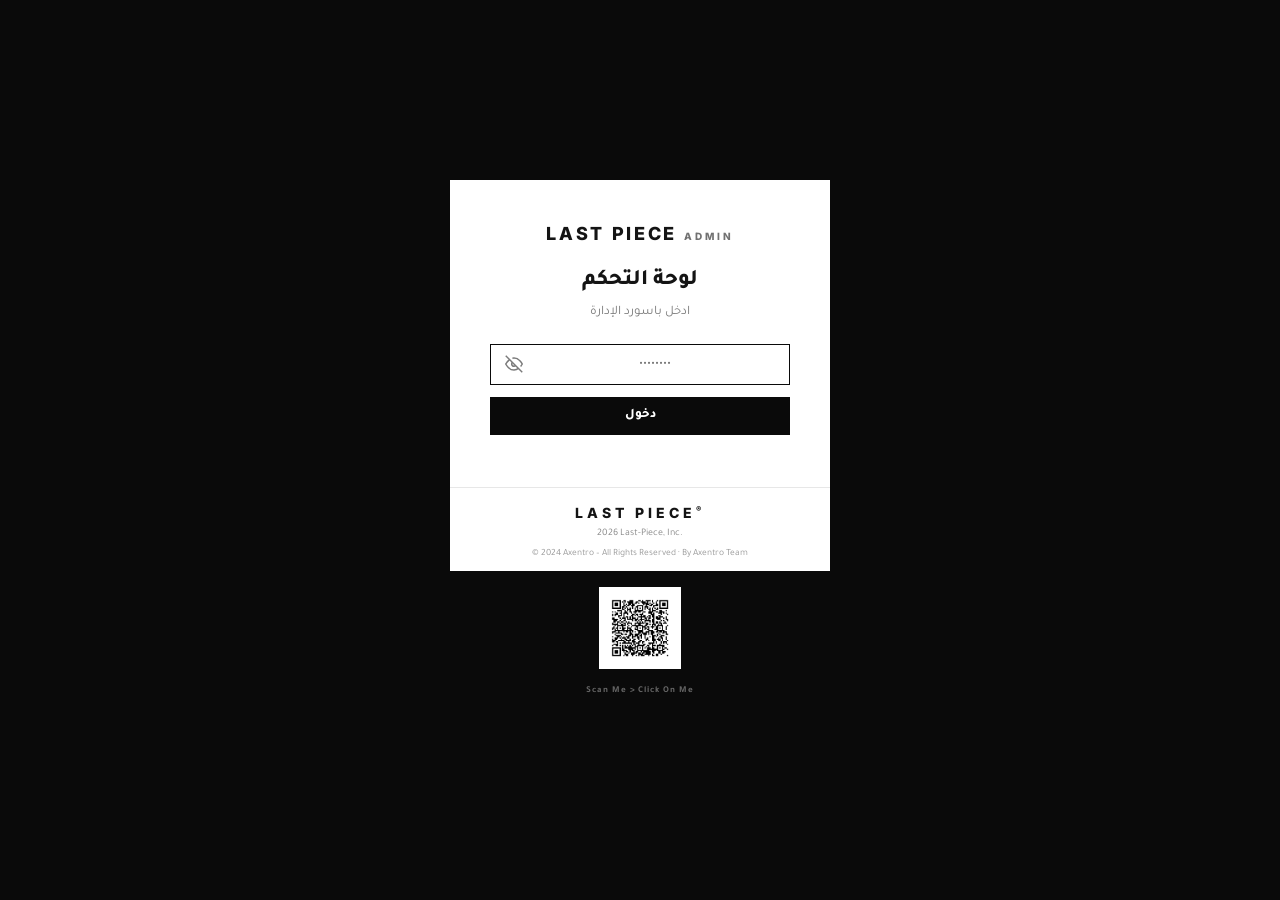
<file: dashboard.html>
<!DOCTYPE html>
<html lang="ar" dir="rtl">
<head>
<meta charset="UTF-8">
<meta name="viewport" content="width=device-width, initial-scale=1.0">
<meta name="robots" content="noindex">
<title>لوحة التحكم — Last Piece</title>
<link rel="icon" href="data:image/svg+xml,%3Csvg xmlns='http://www.w3.org/2000/svg' viewBox='0 0 32 32'%3E%3Crect width='32' height='32' fill='%230a0a0a'/%3E%3Ctext x='16' y='21' font-family='Arial' font-size='13' font-weight='bold' fill='%23fff' text-anchor='middle'%3ELP%3C/text%3E%3C/svg%3E">
<link href="https://fonts.googleapis.com/css2?family=Inter:wght@400;700;800&family=Tajawal:wght@400;500;700;800&display=swap" rel="stylesheet">
<style>
:root{--black:#0a0a0a;--paper:#f6f6f6;--line:#e7e7e7;--muted:#7a7a7a;--ok:#1a7f37;--no:#c0392b;--warn:#b2600b}
*{margin:0;padding:0;box-sizing:border-box}
body{font-family:'Tajawal',sans-serif;font-size:14px;background:var(--paper);color:#141414;line-height:1.6}
.en{font-family:'Inter','Tajawal',sans-serif}
button{font-family:inherit;cursor:pointer;border:none;background:none;color:inherit}
img{display:block;max-width:100%}
::-webkit-scrollbar{width:8px;height:8px}
::-webkit-scrollbar-thumb{background:#c9c9c9;border-radius:10px}

/* ═══ الأزرار ═══ */
.btn-dark{background:var(--black);color:#fff;padding:10px 22px;font-weight:800;font-size:13px;border:1px solid var(--black);transition:.2s}
.btn-dark:hover{background:#fff;color:var(--black)}
.btn-dark:disabled{opacity:.5;cursor:wait}
.btn-ghost{background:#fff;border:1px solid #141414;padding:10px 22px;font-weight:800;font-size:13px;transition:.2s;display:inline-flex;align-items:center;gap:6px}
.btn-ghost:hover{background:var(--black);color:#fff}
.btn-block{width:100%;display:flex;align-items:center;justify-content:center}
input,select{font-family:inherit;font-size:14px;padding:11px 14px;border:1px solid var(--line);background:#fff;width:100%;transition:border .2s}
input:focus{outline:none;border-color:var(--black)}

/* ═══ زرار أيقونة ═══ */
.icon-act{width:34px;height:34px;border:1px solid var(--line);background:#fff;display:inline-flex;align-items:center;justify-content:center;transition:.18s;flex-shrink:0}
.icon-act svg{width:15px;height:15px}
.icon-act:hover{border-color:var(--black);background:var(--paper)}
.icon-act.danger:hover{border-color:var(--no);color:var(--no);background:#fdf2f2}
.t-lid{transition:transform .28s cubic-bezier(.34,1.56,.64,1);transform-box:fill-box;transform-origin:center}
button:hover .t-lid{transform:translate(-2px,-3px) rotate(-20deg)}

/* ═══ إظهار/إخفاء الباسورد ═══ */
.pass-wrap{position:relative}
.pass-wrap input{padding-left:44px}
.eye-btn{position:absolute;top:50%;transform:translateY(-50%);left:8px;width:32px;height:32px;display:flex;align-items:center;justify-content:center;color:var(--muted);transition:.15s}
.eye-btn:hover{color:var(--black)}
.eye-btn svg{width:18px;height:18px}

/* ═══ شاشة التحقق (بدل وميض الدخول) ═══ */
.boot-wrap{min-height:100vh;display:flex;flex-direction:column;align-items:center;justify-content:center;gap:18px;background:var(--black);color:#fff}
.boot-logo{font-family:'Inter',sans-serif;font-weight:800;letter-spacing:.15em;direction:ltr;font-size:18px;animation:bootPulse 1.2s ease-in-out infinite}
.boot-logo small{display:block;text-align:center;font-size:10px;letter-spacing:.3em;opacity:.6}
@keyframes bootPulse{0%,100%{opacity:1}50%{opacity:.45}}
.boot-txt{font-size:13px;color:rgba(255,255,255,.7);font-weight:700}

/* ═══ الدخول ═══ */
.login-wrap{min-height:100vh;display:flex;align-items:center;justify-content:center;padding:20px;background:var(--black)}
.login-box{background:#fff;max-width:380px;width:100%;text-align:center;animation:lIn .35s ease;overflow:hidden}
.login-box .lb-body{padding:40px 40px 0}
@keyframes lIn{from{opacity:0;transform:translateY(14px)}}
.login-box h1{font-size:22px;font-weight:800;margin-bottom:4px}
.login-box p{color:var(--muted);font-size:13px;margin-bottom:20px}
.login-box .pass-wrap{margin-bottom:12px}
.login-box .pass-wrap input{text-align:center;padding-left:44px}
.logo-txt{font-family:'Inter',sans-serif;font-weight:800;letter-spacing:.15em;direction:ltr;font-size:18px}
.logo-txt small{font-size:10px;letter-spacing:.3em;opacity:.6}

/* ═══ الهيدر ═══ */
.dash-header{background:#fff;border-bottom:1px solid var(--line);position:sticky;top:0;z-index:100}
.dh-inner{max-width:1240px;margin:auto;display:flex;justify-content:space-between;align-items:center;padding:12px 20px;gap:14px;flex-wrap:wrap}
.dh-nav{display:flex;gap:4px;flex-wrap:wrap}
.tab-btn{padding:9px 20px;font-weight:700;font-size:13px;color:var(--muted);transition:.2s}
.tab-btn.active{background:var(--black);color:#fff}
main{max-width:1240px;margin:auto;padding:24px 20px 60px}
.tab{display:none}
.tab.active{display:block;animation:tabIn .3s ease}
@keyframes tabIn{from{opacity:0;transform:translateY(6px)}}
.tab-head{display:flex;justify-content:space-between;align-items:center;gap:12px;flex-wrap:wrap;margin-bottom:18px}
.tab-head h2{font-size:24px;font-weight:800}
.tab-head>div{display:flex;gap:8px}
.empty{text-align:center;color:var(--muted);padding:60px 0;background:#fff;border:1px solid var(--line)}

/* ═══ الإحصائيات ═══ */
.stats-bar{display:grid;grid-template-columns:repeat(auto-fit,minmax(130px,1fr));gap:10px;margin-bottom:16px}
.stat-card{background:#fff;border:1px solid var(--line);padding:14px 16px;text-align:center;transition:.2s}
.stat-card:hover{border-color:var(--black)}
.stat-card.primary{background:var(--black);color:#fff;border-color:var(--black)}
.stat-num{font-size:26px;font-weight:800;line-height:1.2}
.stat-lbl{font-size:11.5px;color:var(--muted);font-weight:700;margin-top:2px}
.stat-card.primary .stat-lbl{color:rgba(255,255,255,.65)}
.stat-sub{font-size:10px;color:rgba(255,255,255,.45);margin-top:2px}
.stat-actions{display:flex;flex-direction:column;gap:6px;justify-content:center}
.stat-actions .btn-ghost{padding:9px 12px;font-size:11.5px;justify-content:center}

/* ═══ الأدوات ═══ */
.toolbar{background:#fff;border:1px solid var(--line);padding:14px 16px;margin-bottom:16px}
.toolbar-input{display:flex;gap:10px}
.toolbar-input input{flex:1;min-width:0}
.of-chips{display:flex;gap:8px;flex-wrap:wrap;margin-top:10px}
.of-chip{border:1.5px solid var(--line);background:#fff;padding:7px 18px;font-size:12.5px;font-weight:800;border-radius:50px;transition:.18s;display:inline-flex;align-items:center;gap:8px}
.of-chip .dot{width:8px;height:8px;border-radius:50%;background:currentColor;flex-shrink:0}
.of-chip:hover{border-color:currentColor}
.of-chip.fc-all{color:var(--black);--cbg:var(--black)}
.of-chip.fc-pending{color:#666;--cbg:#666}
.of-chip.fc-completed{color:var(--ok);--cbg:var(--ok)}
.of-chip.fc-returned{color:var(--warn);--cbg:var(--warn)}
.of-chip.fc-cancelled{color:var(--no);--cbg:var(--no)}
.of-chip.active{background:var(--cbg,var(--black));color:#fff !important;border-color:var(--cbg,var(--black))}

/* ═══ جدول المنتجات ═══ */
.tbl-wrap{background:#fff;border:1px solid var(--line);overflow-x:auto}
.tbl{width:100%;border-collapse:collapse;min-width:760px}
.tbl th{background:var(--paper);padding:12px;text-align:right;font-size:11.5px;font-weight:800;letter-spacing:.02em;color:#555}
.tbl td{padding:10px 12px;border-top:1px solid var(--paper);font-size:13px;vertical-align:middle}
.tbl tr{transition:background .15s}
.tbl tbody tr:hover{background:#fafafa}
.thumb{width:52px;height:64px;object-fit:cover;background:var(--paper)}
.tbl .actions-cell{display:flex;gap:6px}

/* ═══ البادجات ═══ */
.badge{display:inline-block;font-size:10.5px;font-weight:800;padding:3px 10px}
.badge.ok{background:#e6f4ea;color:var(--ok)}
.badge.no{background:#fdecea;color:var(--no)}
.badge.feat{background:var(--black);color:#fff}
.badge.sale{background:#fdecea;color:var(--no)}
.st-pending{background:#f0f0f0;color:#555}
.st-completed{background:#e6f4ea;color:var(--ok)}
.st-returned{background:#fff3e0;color:var(--warn)}
.st-cancelled{background:#fdecea;color:var(--no)}

/* ═══ زر النسخ الواضح ═══ */
.copy-pill{display:inline-flex;align-items:center;gap:6px;border:1.5px solid var(--line);background:#fff;padding:5px 12px;font-size:11.5px;font-weight:800;color:var(--muted);transition:.18s;border-radius:50px}
.copy-pill svg{width:13px;height:13px}
.copy-pill:hover{border-color:var(--black);color:var(--black)}
.copy-pill.copied{border-color:var(--ok);color:var(--ok);background:#f0fff4}

/* ═══ كروت الطلبات ═══ */
.order-card{background:#fff;border:1px solid var(--line);margin-bottom:12px;transition:border-color .2s}
.order-card:hover{border-color:#bbb}
.oc-head{display:flex;align-items:center;gap:10px;flex-wrap:wrap;padding:14px 16px;cursor:pointer;user-select:none}
.oc-toggle{width:28px;height:28px;border:1px solid var(--line);display:flex;align-items:center;justify-content:center;font-size:13px;color:var(--muted);transition:.2s;flex-shrink:0}
.order-card.open .oc-toggle{transform:rotate(180deg);border-color:var(--black);color:var(--black)}
.oc-num{font-size:14.5px;font-weight:800;direction:ltr}
.oc-date{color:var(--muted);font-size:11.5px}
.oc-brief{display:flex;gap:14px;flex-wrap:wrap;color:#555;font-size:12.5px;margin-right:auto;align-items:center}
.oc-brief b{font-weight:700}
.oc-total-brief{font-weight:800;font-size:14px}
.oc-body{display:none;padding:0 16px 16px;border-top:1px solid var(--paper)}
.order-card.open .oc-body{display:block;animation:tabIn .25s ease}
.cust-card{background:var(--paper);padding:16px;margin:14px 0;display:grid;grid-template-columns:1fr auto;gap:12px;align-items:start}
.cust-info p{font-size:13px;margin-bottom:4px;color:#444}
.cust-info b{color:#141414}
.cust-phone-row{display:flex;align-items:center;gap:8px;flex-wrap:wrap}
.cust-actions{display:flex;flex-direction:column;gap:6px}
.wa-btn{background:#1a7f37;color:#fff;padding:9px 16px;font-size:12.5px;font-weight:800;display:inline-flex;align-items:center;gap:8px;transition:.2s}
.wa-btn:hover{background:#14602b}
.wa-btn svg{width:16px;height:16px}
.oi-list{display:flex;flex-direction:column;gap:8px;margin:12px 0}
.oi-row{display:flex;gap:12px;align-items:center;background:#fff;border:1px solid var(--line);padding:10px}
.oi-row img{width:52px;height:64px;object-fit:cover;background:var(--paper);flex-shrink:0}
.oi-info{flex:1;min-width:0}
.oi-info b{display:block;font-size:13.5px}
.oi-info small{font-size:11.5px;color:var(--muted);display:block}
.oi-price{font-weight:800;font-size:13.5px;flex-shrink:0;direction:ltr}
.oi-line-total{display:flex;justify-content:space-between;padding:12px 2px;font-size:15px;font-weight:800;border-top:2px solid var(--black);margin-top:4px}
.oc-actions{display:flex;gap:6px;flex-wrap:wrap;margin-top:14px;padding-top:14px;border-top:1px solid var(--paper)}

/* ═══ المودالات ═══ */
.modal{position:fixed;inset:0;z-index:1000;background:rgba(0,0,0,.5);display:none;align-items:flex-start;justify-content:center;padding:24px;overflow-y:auto}
.modal.open{display:flex}
.modal-box{background:#fff;max-width:680px;width:100%;padding:26px;margin:auto;position:relative;animation:lIn .3s ease}
.modal-head{display:flex;justify-content:space-between;align-items:center;margin-bottom:20px}
.modal-head h3{font-size:19px;font-weight:800}
.modal-x{width:36px;height:36px;display:flex;align-items:center;justify-content:center;font-size:18px;transition:.15s}
.modal-x:hover{background:var(--paper)}
.save-progress{height:4px;background:var(--paper);margin-bottom:18px;display:none;overflow:hidden}
.save-progress.show{display:block}
.save-progress-bar{height:100%;background:var(--black);width:0;transition:width .4s ease}
.f-sec{margin-bottom:22px}
.f-sec-head{display:flex;align-items:center;gap:10px;margin-bottom:14px;padding-bottom:8px;border-bottom:1px solid var(--line)}
.f-sec-num{width:26px;height:26px;background:var(--black);color:#fff;display:flex;align-items:center;justify-content:center;font-size:12.5px;font-weight:800;flex-shrink:0}
.f-sec-title{font-size:15px;font-weight:800}
.f-row{display:grid;grid-template-columns:1fr 1fr;gap:14px;margin-bottom:14px}
.f label{display:block;font-size:12.5px;font-weight:700;margin-bottom:6px}
.checks{display:flex;gap:24px;align-items:center;margin:14px 0;flex-wrap:wrap}
.checks label{display:flex;align-items:center;gap:8px;margin:0;font-size:13px;font-weight:700;cursor:pointer}
.checks input{width:16px;height:16px;accent-color:var(--black)}
.chips{display:flex;flex-wrap:wrap;gap:6px;margin-bottom:14px}
.chip{border:1px solid var(--line);background:#fff;padding:6px 14px;font-size:12px;font-weight:700;transition:.15s;display:inline-flex;align-items:center;gap:6px}
.chip:hover{border-color:var(--black)}
.chip.sel{background:var(--black);color:#fff;border-color:var(--black)}
.chip .sw{display:inline-block;width:11px;height:11px;border-radius:50%;border:1px solid rgba(0,0,0,.2)}
#saveStatus{font-size:12.5px;font-weight:700;margin-top:10px;min-height:18px}
.img-grid{display:grid;grid-template-columns:repeat(2,1fr);gap:12px}
.img-slot{border:1px solid var(--line);padding:12px;text-align:center;transition:.2s}
.img-slot.selected{border-color:var(--black);background:#fffdf5}
.img-slot.empty-slot{border-style:dashed;border-color:#ccc}
.img-preview-lg{width:100%;aspect-ratio:3/4;background:var(--paper);overflow:hidden;margin-bottom:10px}
.img-preview-lg img{width:100%;height:100%;object-fit:cover}
.img-slot b{display:block;font-size:12.5px;margin-bottom:2px}
.img-slot small{display:block;color:var(--muted);font-size:10px;direction:ltr;margin-bottom:10px}
.up-status{display:block;font-size:11px;font-weight:700;margin-top:8px;min-height:15px}
.img-btns{display:flex;gap:6px;justify-content:center;flex-wrap:wrap}
.add-more-hint{grid-column:1/-1;text-align:center;font-size:11.5px;color:var(--muted);padding:4px}

/* ═══ الإعدادات ═══ */
.settings-box{background:#fff;border:1px solid var(--line);padding:24px;max-width:560px}
.settings-box h3{font-size:17px;font-weight:800;margin-bottom:8px}
.settings-box p{color:var(--muted);font-size:13px;margin-bottom:14px}
.settings-box .row{display:flex;gap:8px}
#tokenStatus{font-size:13px;font-weight:700;margin-top:10px;min-height:18px}
.settings-box ol{margin:10px 20px 16px;color:var(--muted);font-size:12.5px}

/* ═══ التوست ═══ */
.toast{position:fixed;bottom:24px;right:24px;z-index:4000;display:flex;flex-direction:column;gap:10px;pointer-events:none}
.toast-item{background:var(--black);color:#fff;padding:14px 20px;font-size:13.5px;font-weight:700;min-width:240px;max-width:360px;display:flex;align-items:center;gap:10px;animation:tIn .3s cubic-bezier(.2,.9,.3,1.2);border-left:4px solid #fff}
.toast-item.t-ok{border-left-color:#2ecc71}
.toast-item.t-err{border-left-color:#e74c3c}
.toast-item.t-out{animation:tOut .3s forwards}
@keyframes tIn{from{opacity:0;transform:translateY(16px)}}
@keyframes tOut{to{opacity:0;transform:translateY(10px)}}

/* ═══ مودال التأكيد ═══ */
.confirm-modal{position:fixed;inset:0;z-index:5000;background:rgba(10,10,10,.55);display:none;align-items:center;justify-content:center;padding:20px}
.confirm-modal.open{display:flex}
.confirm-box{background:#fff;max-width:420px;width:100%;padding:28px;text-align:center;animation:lIn .25s}
.confirm-box .c-icon{width:54px;height:54px;margin:0 auto 14px;border:2px solid var(--black);display:flex;align-items:center;justify-content:center;font-size:24px}
.confirm-box .c-icon.warn{border-color:var(--no);color:var(--no)}
.confirm-box h3{font-size:18px;font-weight:800;margin-bottom:8px}
.confirm-box p{font-size:13.5px;color:var(--muted);margin-bottom:8px}
.confirm-box .c-pass{margin:14px 0 18px}
.confirm-box .c-btns{display:flex;gap:10px;justify-content:center}
    
/* ✅ ناف بأيقونات */
.tab-btn{display:inline-flex;align-items:center;gap:7px}
.tab-btn svg{width:15px;height:15px;opacity:.75}
.tab-btn.active svg{opacity:1}
/* ✅ زر الخروج الاحترافي */
.logout-btn{background:#fff;border:1.5px solid var(--line);padding:8px 18px;font-weight:800;font-size:12px;color:var(--muted);display:inline-flex;align-items:center;gap:7px;transition:.2s}
.logout-btn:hover{border-color:var(--err);color:var(--err);background:#fdf2f2}
.logout-btn svg{width:14px;height:14px}
.logout-btn.confirm{background:var(--no)!important;border-color:var(--no)!important;color:#fff!important}
.logout-btn.confirm:hover{background:#a93226!important;border-color:#a93226!important;color:#fff!important}
    
/* ✅ زر الموقع بأيقونة */
.site-link{display:inline-flex;align-items:center;gap:6px}
.site-link svg{width:13px;height:13px}
/* ✅ زر التحديث بأيقونة */
.btn-refresh{display:inline-flex;align-items:center;gap:6px}
.btn-refresh svg{width:14px;height:14px}
.btn-refresh:hover svg{transform:rotate(180deg);transition:transform .4s}

    /* ✅ النشرة — قوالب + تحديد + محاذاة */
.tpl-row{display:flex;gap:8px;flex-wrap:wrap}
.tpl-btn{background:#fff;border:1.5px solid var(--line);padding:10px 18px;font-size:12.5px;font-weight:800;transition:.2s}
.tpl-btn:hover{border-color:var(--black);background:var(--paper)}
.tpl-btn.tpl-sale{border-color:#c0392b;color:#c0392b}
.tpl-btn.tpl-sale:hover{background:#c0392b;color:#fff}
.tpl-btn.tpl-blank{border-style:dashed}
.nl-tbl{table-layout:fixed}
.nl-tbl th{text-align:center;vertical-align:middle}
.nl-tbl td{text-align:center;vertical-align:middle}
.nl-tbl th:nth-child(1),.nl-tbl td:nth-child(1){width:44px}
.nl-tbl th:nth-child(2),.nl-tbl td:nth-child(2){width:44px}
.nl-tbl th:nth-child(3),.nl-tbl td:nth-child(3){width:auto}
.nl-tbl th:nth-child(4),.nl-tbl td:nth-child(4){width:150px}
.nl-tbl th:nth-child(5),.nl-tbl td:nth-child(5){width:110px}
.nl-tbl th:nth-child(6),.nl-tbl td:nth-child(6){width:70px}
.nl-tbl th:nth-child(7),.nl-tbl td:nth-child(7){width:70px}
.sub-ck{width:16px;height:16px;accent-color:var(--black);cursor:pointer}
.sub-row-sent{background:#f0fff4}
.sub-row-not{background:#fff5f5}
.sel-chip{display:inline-flex;align-items:center;gap:6px;background:var(--black);color:#fff;padding:6px 14px;font-size:12px;font-weight:800}
    
/* ✅ فوتر الكارت في الدخول */
.login-card-foot{border-top:1px solid var(--line);margin-top:26px;padding:14px 20px 10px;text-align:center}
.login-card-foot .brand{font-family:'Inter',sans-serif;font-weight:800;letter-spacing:4px;font-size:14px;direction:ltr;margin-bottom:2px}
.login-card-foot .brand sup{font-size:8px}
.login-card-foot .inc{font-size:10px;color:#888;direction:ltr;margin-bottom:4px}
.login-card-foot .ax{font-size:9.5px;color:#999;direction:ltr}
.login-card-ax{background:var(--black);padding:16px 20px 18px;text-align:center}
.login-card-ax .qr-link{display:inline-block;text-decoration:none}
.login-card-ax .qr-frame{display:inline-block;padding:6px;border:2px solid #fff;background:#fff;transition:.25s}
.login-card-ax .qr-link:hover .qr-frame{transform:scale(1.08);box-shadow:0 8px 24px rgba(255,255,255,.25)}
.login-card-ax .qr-frame img{width:66px;height:66px;display:block}
.login-card-ax .qr-scan{font-size:9px;color:#666;margin-top:6px;font-weight:700;letter-spacing:1px;direction:ltr}
    
@media(max-width:768px){
.f-row{grid-template-columns:1fr}
.img-grid{grid-template-columns:1fr}
.dh-inner{justify-content:center}
.oc-brief{width:100%;margin-right:0}
.cust-card{grid-template-columns:1fr}
.cust-actions{flex-direction:row;flex-wrap:wrap}
.toast{right:12px;left:12px;bottom:12px}
.toast-item{min-width:0;width:100%}
}
</style>
</head>
<body>

<!-- ═══ شاشة التحقق (بدل وميض الدخول) ═══ -->
<div id="bootScreen" class="boot-wrap">
    <div class="boot-logo">LAST PIECE <small>ADMIN</small></div>
    <div class="boot-txt">جاري التحقق…</div>
</div>

<!-- ═══ الدخول ═══ -->
<div id="loginScreen" class="login-wrap" style="display:none">
    <div class="login-box">
        <div class="lb-body">
            <span class="logo-txt">LAST PIECE <small>ADMIN</small></span>
            <h1 style="margin-top:14px">لوحة التحكم</h1>
            <p>ادخل باسورد الإدارة</p>
            <div class="pass-wrap">
                <input type="password" id="loginPass" placeholder="••••••••" onkeydown="if(event.key==='Enter')doLogin()">
                <button class="eye-btn" onclick="togglePass('loginPass',this)" aria-label="إظهار الباسورد"></button>
            </div>
            <button onclick="doLogin()" class="btn-dark btn-block">دخول</button>
            <p id="loginErr" style="color:var(--no);font-weight:700;font-size:12px;margin-top:10px;min-height:16px"></p>
        </div>
        <div class="login-card-foot">
            <div class="brand">LAST PIECE<sup>®</sup></div>
            <div class="inc">2026 Last-Piece, Inc.</div>
            <div class="ax">© 2024 Axentro – All Rights Reserved · By Axentro Team</div>
        </div>
        <div class="login-card-ax">
            <a class="qr-link" href="https://axentro-official.github.io/axentro-website/links.html" target="_blank">
                <span class="qr-frame"><img src="https://axentro-official.github.io/Last-piece-/images/qr.png" alt="QR"></span>
                <div class="qr-scan">Scan Me &gt; Click On Me</div>
            </a>
        </div>
    </div>
</div>
    
<div id="app" style="display:none">
    <header class="dash-header">
        <div class="dh-inner">
            <span class="logo-txt">LAST PIECE <small>ADMIN</small></span>
                 <nav class="dh-nav">
                <button class="tab-btn active" onclick="switchTab('products', this)">المنتجات</button>
                <button class="tab-btn" onclick="switchTab('orders', this)">الطلبات</button>
                <button class="tab-btn" onclick="switchTab('settings', this)">الإعدادات</button>
                <button class="tab-btn" onclick="switchTab('newsletter', this)">النشرة</button>
            </nav>
            <div style="display:flex;gap:8px">
                <a href="https://axentro-official.github.io/Last-piece-/" target="_blank" class="btn-ghost site-link" style="padding:8px 16px;font-size:12px">الموقع <svg viewBox="0 0 24 24" fill="none" stroke="currentColor" stroke-width="2" stroke-linecap="round" stroke-linejoin="round"><path d="M18 13v6a2 2 0 0 1-2 2H5a2 2 0 0 1-2-2V8a2 2 0 0 1 2-2h6"/><polyline points="15 3 21 3 21 9"/><line x1="10" y1="14" x2="21" y2="3"/></svg></a>
                <button onclick="askLogout()" class="logout-btn" id="logoutBtn">خروج</button>
            </div>
        </div>
    </header>

    <main>
        <section id="tab-products" class="tab active">
            <div class="tab-head">
                <h2>المنتجات</h2>
                <div>
                     <button onclick="loadProducts()" class="btn-ghost btn-refresh">تحديث <svg viewBox="0 0 24 24" fill="none" stroke="currentColor" stroke-width="2" stroke-linecap="round" stroke-linejoin="round"><polyline points="23 4 23 10 17 10"/><path d="M20.49 15a9 9 0 1 1-2.12-9.36L23 10"/></svg></button>
                    <button onclick="openNewProduct()" class="btn-dark">+ إضافة منتج</button>
                </div>
            </div>
            <div id="prodStats" class="stats-bar"></div>
            <div class="toolbar">
                <div class="toolbar-input">
                    <input id="prodSearch" placeholder="🔍 ابحث بالاسم أو الكود أو الفئة…" oninput="renderProducts()">
                </div>
            </div>
            <div id="productsTable" class="tbl-wrap"><p class="empty">جاري التحميل…</p></div>
        </section>

        <section id="tab-orders" class="tab">
            <div class="tab-head">
                <h2>الطلبات</h2>
                <button onclick="loadOrders()" class="btn-ghost btn-refresh">تحديث <svg viewBox="0 0 24 24" fill="none" stroke="currentColor" stroke-width="2" stroke-linecap="round" stroke-linejoin="round"><polyline points="23 4 23 10 17 10"/><path d="M20.49 15a9 9 0 1 1-2.12-9.36L23 10"/></svg></button>
            </div>
            <div id="ordersStats" class="stats-bar"></div>
            <div class="toolbar">
                <div class="toolbar-input">
                    <input id="orderSearch" placeholder="🔍 ابحث برقم الطلب أو اسم العميل أو رقم الموبايل…" oninput="onOrderSearch(this.value)">
                </div>
                <div class="of-chips">
                    <button class="of-chip fc-all active" onclick="setOrderFilter('all', this)"><span class="dot"></span>الكل</button>
                    <button class="of-chip fc-pending" onclick="setOrderFilter('pending', this)"><span class="dot"></span>قيد التنفيذ</button>
                    <button class="of-chip fc-completed" onclick="setOrderFilter('completed', this)"><span class="dot"></span>تم التسليم</button>
                    <button class="of-chip fc-returned" onclick="setOrderFilter('returned', this)"><span class="dot"></span>مرتجع</button>
                    <button class="of-chip fc-cancelled" onclick="setOrderFilter('cancelled', this)"><span class="dot"></span>ملغي</button>
                </div>
            </div>
            <div id="ordersList"><p class="empty">اضغط تحديث لعرض الطلبات</p></div>
        </section>

                <section id="tab-newsletter" class="tab">
    <div class="tab-head">
        <h2>النشرة البريدية</h2>
        <button onclick="loadSubscribers()" class="btn-ghost btn-refresh">تحديث <svg viewBox="0 0 24 24" fill="none" stroke="currentColor" stroke-width="2" stroke-linecap="round" stroke-linejoin="round"><polyline points="23 4 23 10 17 10"/><path d="M20.49 15a9 9 0 1 1-2.12-9.36L23 10"/></svg></button>
    </div>
    <div id="nlStats" class="stats-bar"></div>
    <div style="background:#fff;border:1px solid var(--line);padding:24px;margin-bottom:16px">
        <h3 style="font-size:17px;font-weight:800;margin-bottom:14px">📬 قوالب جاهزة — اضغط وعدّل وخُصّ</h3>
        <div class="tpl-row">
            <button type="button" class="tpl-btn" onclick="loadTemplate('summer')">🌞 صيف</button>
            <button type="button" class="tpl-btn" onclick="loadTemplate('winter')">🧥 شتوي</button>
            <button type="button" class="tpl-btn" onclick="loadTemplate('autumn')">🍂 خريفي</button>
            <button type="button" class="tpl-btn tpl-sale" onclick="loadTemplate('sale')">💸 خصومات</button>
            <button type="button" class="tpl-btn tpl-blank" onclick="loadTemplate('blank')">✏️ رسالة فارغة</button>
        </div>

        <div style="margin-bottom:14px;margin-top:16px">
            <label style="display:block;font-size:12.5px;font-weight:700;margin-bottom:6px">العنوان *</label>
            <input id="nlSubject" placeholder="مثال: تشكيلة الصيف وصلت 🌞">
        </div>

        <div style="margin-bottom:14px">
            <label style="display:block;font-size:12.5px;font-weight:700;margin-bottom:6px">المحتوى *</label>
            <textarea id="nlBody" rows="10" style="width:100%;padding:11px 14px;border:1px solid var(--line);font-family:inherit;font-size:13px;resize:vertical;direction:ltr;text-align:left" placeholder="اضغط على قالب جاهز فوق — أو الصق رسالتك هنا…"></textarea>
        </div>

       <div style="margin-bottom:14px">
            <label style="display:block;font-size:12.5px;font-weight:700;margin-bottom:6px">صورة الإيميل (اختياري)</label>
            <div style="display:flex;gap:12px;align-items:flex-start">
                <div id="nlImgPreview" style="width:110px;height:140px;border:1px solid var(--line);background:var(--paper);display:none;overflow:hidden;flex-shrink:0">
                    <img id="nlImgPreviewImg" style="width:100%;height:100%;object-fit:cover">
                </div>
                <div style="flex:1">
                    <label class="btn-ghost" style="padding:10px 18px;font-size:12.5px;cursor:pointer;display:inline-flex">📁 اختر صورة من جهازك<input type="file" accept="image/*" id="nlImgFile" hidden onchange="selectNlImage(this)"></label>
                    <p id="nlImgStatus" style="font-size:11.5px;color:var(--muted);font-weight:700;margin-top:8px;min-height:16px">بتضغط تلقائياً لعرض 1200px — هتترفع مع الإرسال</p>
                    <button type="button" id="nlImgRemove" onclick="removeNlImage()" class="btn-ghost" style="display:none;padding:6px 14px;font-size:11px;color:var(--no);border-color:var(--no)">✕ إزالة الصورة</button>
                </div>
            </div>
            <details style="margin-top:10px">
                <summary style="font-size:11.5px;color:var(--muted);cursor:pointer;font-weight:700">أو الصق رابط صورة جاهزة من الإنترنت</summary>
                <input id="nlImage" placeholder="https://…" style="direction:ltr;margin-top:8px">
            </details>
        </div>

        <div style="margin-bottom:18px">
            <label style="display:flex;align-items:center;gap:8px;font-size:13px;font-weight:700;cursor:pointer">
                <input type="checkbox" id="nlIsSale" style="width:16px;height:16px;accent-color:var(--black)">
                ده عرض خصم؟ (شارة حمرا بدل السودا)
            </label>
        </div>

        <p style="font-size:13px;font-weight:800;margin-bottom:10px" id="sendTargetLbl">📤 الإرسال لـ: <span id="sendTargetTxt" style="color:var(--ok)">كل المشتركين (بالترتيب)</span></p>
        <button onclick="sendNewsletterNow()" class="btn-dark btn-block" id="nlSendBtn" style="padding:14px;font-size:14px">📤 إرسال الدفعة</button>
        <button onclick="resetNewsletterProgress()" class="btn-ghost btn-block" style="margin-top:8px;padding:10px;font-size:12px;color:var(--warn);border-color:var(--warn)">🔄 تصفير العداد (حملة جديدة)</button>
        <p id="nlStatus" style="font-size:12.5px;font-weight:700;margin-top:10px;min-height:18px"></p>
        <div id="nlProgress" style="display:none;margin-top:14px;padding:14px;background:#fff3cd;border:1px solid #ffec99;font-size:13px;color:#856404"></div>
    </div>

    <div class="tab-head" style="margin-bottom:12px">
        <h2 style="font-size:19px">قائمة المشتركين</h2>
        <div style="display:flex;gap:8px;flex-wrap:wrap">
            <button onclick="deleteSelectedSubs()" class="btn-ghost" id="delSelBtn" style="padding:8px 16px;font-size:12px;color:var(--no);border-color:var(--no);display:none">🗑 حذف المحددين (<span id="delSelCount">0</span>)</button>
            <button onclick="deleteAllSubs()" class="btn-ghost" style="padding:8px 16px;font-size:12px;color:var(--no);border-color:var(--no)">🗑 حذف الكل</button>
        </div>
    </div>
    <div style="font-size:12.5px;font-weight:800;margin-bottom:8px" id="selCountTxt"></div>
    <div id="subsList" class="tbl-wrap"><p class="empty">اضغط تحديث</p></div>
</section>
        
        <section id="tab-settings" class="tab">
            <div class="settings-box">
                <h3>GitHub — لرفع الصور</h3>
                <p>محتاج Token من GitHub عشان الداشبورد ترفع الصور مباشرة على الريبو:</p>
                <ol>
                    <li>افتح github.com → Settings → Developer settings</li>
                    <li>Personal access tokens → Tokens (classic) → Generate new token</li>
                    <li>علّم على <b>repo</b> → Generate → انسخ التوكين</li>
                </ol>
                <div class="pass-wrap">
                    <input type="password" id="ghToken" placeholder="ghp_..." style="direction:ltr">
                    <button class="eye-btn" onclick="togglePass('ghToken',this)" aria-label="إظهار التوكين"></button>
                </div>
                <div class="row" style="margin-top:10px">
                    <button onclick="saveToken()" class="btn-dark">حفظ</button>
                    <button onclick="testToken()" class="btn-ghost">اختبار الاتصال</button>
                </div>
                <p id="tokenStatus"></p>
            </div>
        </section>
    </main>

    <div id="productModal" class="modal" onclick="if(event.target===this)closeModal()">
        <div class="modal-box">
            <div class="modal-head">
                <h3 id="modalTitle">إضافة منتج جديد</h3>
                <button onclick="closeModal()" class="modal-x" aria-label="إغلاق">✕</button>
            </div>
            <div class="save-progress" id="saveProgress"><div class="save-progress-bar" id="saveProgressBar"></div></div>

            <form id="productForm" onsubmit="saveProduct(event)">
                <div class="f-sec">
                    <div class="f-sec-head"><div class="f-sec-num">1</div><div class="f-sec-title">البيانات الأساسية</div></div>
                    <div class="f-row">
                        <div class="f"><label>اسم المنتج *</label><input id="pfName" required></div>
                        <div class="f"><label>السعر قبل الخصم (ج.م) *</label><input id="pfPrice" type="number" min="0" required></div>
                    </div>
                    <div class="f-row">
                        <div class="f"><label>سعر بعد الخصم (اختياري)</label><input id="pfDiscount" type="number" min="0"></div>
                        <div class="f"><label>SKU — اختياري</label><input id="pfSku" placeholder="يُولَّد تلقائياً إذا فاضي" style="direction:ltr"></div>
                    </div>
                    <div class="checks">
                        <label><input type="checkbox" id="pfActive" checked> متاح للبيع</label>
                        <label><input type="checkbox" id="pfFeatured"> منتج مميز</label>
                    </div>
                </div>

                <div class="f-sec">
                    <div class="f-sec-head"><div class="f-sec-num">2</div><div class="f-sec-title">الفئة <span id="catSelectedHint" style="font-weight:400;color:var(--muted);font-size:12px"></span></div></div>
                    <input type="hidden" id="pfCat">
                    <div id="catsChips" class="chips"></div>
                    <div class="f-row" style="grid-template-columns:2fr 1fr">
                        <input id="newCatInput" placeholder="فئة جديدة + Enter (مثال: بلوفر رجالي)" onkeydown="if(event.key==='Enter'){event.preventDefault();addCustomCategory();}">
                        <button type="button" onclick="addCustomCategory()" class="btn-ghost">+ إضافة فئة</button>
                    </div>
                </div>

                <div class="f-sec">
                    <div class="f-sec-head"><div class="f-sec-num">3</div><div class="f-sec-title">المقاسات والألوان</div></div>
                    <p style="font-size:12.5px;font-weight:700;margin-bottom:8px">المقاسات</p>
                    <div id="sizesChips" class="chips"></div>
                    <div class="f-row" style="grid-template-columns:2fr 1fr">
                        <input id="newSizeInput" placeholder="مقاس مخصص + Enter (مثال: 44.5 أو XXXL)" onkeydown="if(event.key==='Enter'){event.preventDefault();addCustomSize();}">
                        <button type="button" onclick="addCustomSize()" class="btn-ghost">+ إضافة مقاس</button>
                    </div>
                    <p style="font-size:12.5px;font-weight:700;margin-bottom:8px">الألوان</p>
                    <div id="colorsChips" class="chips"></div>
                    <div class="f-row" style="grid-template-columns:2fr 1fr">
                        <input id="newColorInput" placeholder="لون مخصص (أو #ff0000) + Enter" onkeydown="if(event.key==='Enter'){event.preventDefault();addCustomColor();}">
                        <button type="button" onclick="addCustomColor()" class="btn-ghost">+ إضافة لون</button>
                    </div>
                </div>

                <div class="f-sec">
                    <div class="f-sec-head"><div class="f-sec-num">4</div><div class="f-sec-title">صور المنتج <span class="en" id="imgProductId" style="font-size:11px;color:var(--muted);font-weight:400"></span></div></div>
                    <p style="font-size:11.5px;color:var(--muted);margin-bottom:12px">اختار الصور دلوقتي — هتترفع كلها تلقائياً مع "حفظ المنتج" — <b>مفيش حد أقصى للصور</b>، كل ما تختار صورة خانة جديدة هتظهر</p>
                    <div id="imageSlots" class="img-grid"></div>
                </div>

                <button type="submit" class="btn-dark btn-block" id="saveBtn" style="padding:14px;font-size:15px">حفظ المنتج</button>
                <p id="saveStatus"></p>
            </form>
        </div>
    </div>
</div>

<div class="toast" id="toastBox"></div>

<div class="confirm-modal" id="confirmModal">
    <div class="confirm-box">
        <div class="c-icon" id="cIcon">⚠</div>
        <h3 id="cTitle">تأكيد</h3>
        <p id="cMsg">متأكد؟</p>
        <div class="c-pass" id="cPassWrap" style="display:none">
            <div class="pass-wrap">
                <input type="password" id="cPass" placeholder="باسورد الإدارة" style="text-align:center">
                <button class="eye-btn" onclick="togglePass('cPass',this)" aria-label="إظهار الباسورد"></button>
            </div>
        </div>
        <div class="c-btns">
            <button class="btn-ghost" onclick="cResolve(false)">إلغاء</button>
            <button class="btn-dark" id="cOkBtn" onclick="cResolve(true)">تأكيد</button>
        </div>
    </div>
</div>

<script>
// ═══════════ الإعدادات ═══════════
const API_URL = 'https://script.google.com/macros/s/AKfycbyuLyCqPmG1a2w7Vpgu2hGFFG44tlmW4N9AuNwa-YHRupXRPhxBF-_mEOhPgjpSBwM9/exec';
const IMG_URL = 'https://axentro-official.github.io/Last-piece-/images/';
const GH = { owner: 'axentro-official', repo: 'Last-piece-' };
const V = Date.now().toString(36);

const SIZES = ['مقاس واحد','XS','S','M','L','XL','XXL','3XL','4XL','5XL','26','28','30','32','34','35','36','37','38','39','40','41','42','43','44','45','2-3 سنوات','4-5 سنوات','6-7 سنوات','8-9 سنوات','10-11 سنوات','12-13 سنوات'];
const COLORS = ['أسود','أبيض','رمادي','رمادي فاتح','رمادي غامق','فحمي','فضي','بيج','كريمي','أوف وايت','كاميل','بني','بني فاتح','بني غامق','شوكولاتة','كحلي','أزرق','أزرق فاتح','سماوي','تركواز','أزرق ملكي','أخضر','أخضر فاتح','أخضر غامق','زيتي','نعناعي','خاكي','أصفر','خردلي','ذهبي','برتقالي','مشمشي','أحمر','أحمر غامق','عنابي','نبيتي','وردي','وردي فاتح','فوشيا','بنفسجي','لافندر','بمبي','متعدد الألوان','black','white','gray','light gray','dark gray','charcoal','silver','beige','cream','off white','camel','brown','light brown','dark brown','chocolate','navy','blue','light blue','sky blue','turquoise','royal blue','green','light green','dark green','olive','mint','khaki','yellow','mustard','gold','orange','peach','red','dark red','maroon','burgundy','pink','light pink','fuchsia','purple','lavender','multicolor'];
const CATEGORIES = ['تيشرت نص كم','تيشرت بكم','بولو','قميص','قميص كتان','هودي','سويت شيرت','سويت بانت','جاكيت','بلوفر','جينز','بنطلون','كارجو','شورت','جوارب','اكسسوارات','كاب','حزام','شال','صندل','توب','ملابس داخلية','فستان','تنورة'];

const STATUS_MAP = {
    'pending':   { label: 'قيد التنفيذ', cls: 'st-pending' },
    'completed': { label: 'تم التسليم ✓', cls: 'st-completed' },
    'returned':  { label: 'مرتجع ↩', cls: 'st-returned' },
    'cancelled': { label: 'ملغي ✗', cls: 'st-cancelled' }
};
function statusInfo(s) { return STATUS_MAP[s] || STATUS_MAP['pending']; }

let products = [], orders = [], editingId = null;
let selectedSizes = new Set(), selectedColors = new Set();
let orderFilter = 'all', orderSearch = '';
let ghImageSet = null, pendingImages = {}, recentUploads = new Set();
let expandedOrders = new Set();

const $ = id => document.getElementById(id);
const esc = s => String(s ?? '').replace(/[&<>"']/g, c => ({'&':'&amp;','<':'&lt;','>':'&gt;','"':'&quot;',"'":'&#39;'}[c]));
const escapeRegex = s => s.replace(/[.*+?^${}()|[\]\\]/g, '\\$&');
const getPass = () => localStorage.getItem('lp_admin_pass') || '';
const fmt = n => Number(n || 0).toLocaleString('en-US');

const PH = 'data:image/svg+xml;charset=utf-8,' + encodeURIComponent('<svg xmlns="http://www.w3.org/2000/svg" width="400" height="600"><rect width="400" height="600" fill="#ececec"/><text x="200" y="310" font-family="Arial" font-size="24" fill="#9a9a9a" text-anchor="middle" letter-spacing="4">LAST PIECE</text></svg>');

function imgSrc(name) { return IMG_URL + encodeURIComponent(name) + '?v=' + V; }

// ═══ أيقونات SVG ═══
const WA_SVG = '<svg viewBox="0 0 24 24" fill="#fff"><path d="M17.472 14.382c-.297-.149-1.758-.867-2.03-.967-.273-.099-.471-.148-.67.15-.197.297-.767.966-.94 1.164-.173.199-.347.223-.644.075-.297-.15-1.255-.463-2.39-1.475-.883-.788-1.48-1.761-1.653-2.059-.173-.297-.018-.458.13-.606.134-.133.298-.347.446-.52.149-.174.198-.298.298-.497.099-.198.05-.371-.025-.52-.075-.149-.669-1.612-.916-2.207-.242-.579-.487-.5-.669-.51-.173-.008-.371-.01-.57-.01-.198 0-.52.074-.792.372-.272.297-1.04 1.016-1.04 2.479 0 1.462 1.065 2.875 1.213 3.074.149.198 2.096 3.2 5.077 4.487.709.306 1.262.489 1.694.625.712.227 1.36.195 1.871.118.571-.085 1.758-.719 2.006-1.413.248-.694.248-1.289.173-1.413-.074-.124-.272-.198-.57-.347m-5.421 7.403h-.004a9.87 9.87 0 0 1-5.031-1.378l-.361-.214-3.741.982.998-3.648-.235-.374a9.86 9.86 0 0 1-1.51-5.26c.001-5.45 4.436-9.884 9.888-9.884 2.64 0 5.122 1.03 6.988 2.898a9.825 9.825 0 0 1 2.893 6.994c-.003 5.45-4.437 9.884-9.885 9.884m8.413-18.297A11.815 11.815 0 0 0 12.05 0C5.495 0 .16 5.335.157 11.892c0 2.096.547 4.142 1.588 5.945L.057 24l6.305-1.654a11.882 11.882 0 0 0 5.683 1.448h.005c6.554 0 11.89-5.335 11.893-11.893a11.821 11.821 0 0 0-3.48-8.413Z"/></svg>';
const EDIT_SVG = '<svg viewBox="0 0 24 24" fill="none" stroke="currentColor" stroke-width="2"><path d="M11 4H4a2 2 0 0 0-2 2v14a2 2 0 0 0 2 2h14a2 2 0 0 0 2-2v-7"/><path d="M18.5 2.5a2.121 2.121 0 0 1 3 3L12 15l-4 1 1-4 9.5-9.5z"/></svg>';
const TRASH_SVG = '<svg viewBox="0 0 24 24" fill="none" stroke="currentColor" stroke-width="1.8" stroke-linecap="round" stroke-linejoin="round"><g class="t-lid"><line x1="4.5" y1="7" x2="19.5" y2="7"/><line x1="9.5" y1="4" x2="14.5" y2="4"/></g><path d="M18.5 7l-1 12.5a1.8 1.8 0 0 1-1.8 1.5H8.3a1.8 1.8 0 0 1-1.8-1.5L5.5 7"/><line x1="10" y1="11" x2="10" y2="17.5"/><line x1="14" y1="11" x2="14" y2="17.5"/></svg>';
const COPY_SVG = '<svg viewBox="0 0 24 24" fill="none" stroke="currentColor" stroke-width="2"><rect x="9" y="9" width="13" height="13" rx="2"/><path d="M5 15H4a2 2 0 0 1-2-2V4a2 2 0 0 1 2-2h9a2 2 0 0 1 2 2v1"/></svg>';
const CHECK_SVG = '<svg viewBox="0 0 24 24" fill="none" stroke="currentColor" stroke-width="2.5"><polyline points="20 6 9 17 4 12"/></svg>';
const LOGOUT_SVG = '<svg viewBox="0 0 24 24" fill="none" stroke="currentColor" stroke-width="2" stroke-linecap="round" stroke-linejoin="round"><path d="M9 21H5a2 2 0 0 1-2-2V5a2 2 0 0 1 2-2h4"/><polyline points="16 17 21 12 16 7"/><line x1="21" y1="12" x2="9" y2="12"/></svg>';
const EXT_SVG = '<svg viewBox="0 0 24 24" fill="none" stroke="currentColor" stroke-width="2" stroke-linecap="round" stroke-linejoin="round"><path d="M18 13v6a2 2 0 0 1-2 2H5a2 2 0 0 1-2-2V8a2 2 0 0 1 2-2h6"/><polyline points="15 3 21 3 21 9"/><line x1="10" y1="14" x2="21" y2="3"/></svg>';
const REFRESH_SVG = '<svg viewBox="0 0 24 24" fill="none" stroke="currentColor" stroke-width="2" stroke-linecap="round" stroke-linejoin="round"><polyline points="23 4 23 10 17 10"/><path d="M20.49 15a9 9 0 1 1-2.12-9.36L23 10"/></svg>';
const BOX_SVG = '<svg viewBox="0 0 24 24" fill="none" stroke="currentColor" stroke-width="2" stroke-linecap="round" stroke-linejoin="round"><path d="M21 16V8a2 2 0 0 0-1-1.73l-7-4a2 2 0 0 0-2 0l-7 4A2 2 0 0 0 3 8v8a2 2 0 0 0 1 1.73l7 4a2 2 0 0 0 2 0l7-4A2 2 0 0 0 21 16z"/><polyline points="3.27 6.96 12 12.01 20.73 6.96"/><line x1="12" y1="22.08" x2="12" y2="12"/></svg>';
const ORDERS_SVG = '<svg viewBox="0 0 24 24" fill="none" stroke="currentColor" stroke-width="2" stroke-linecap="round" stroke-linejoin="round"><path d="M14 2H6a2 2 0 0 0-2 2v16a2 2 0 0 0 2 2h12a2 2 0 0 0 2-2V8z"/><polyline points="14 2 14 8 20 8"/><line x1="16" y1="13" x2="8" y2="13"/><line x1="16" y1="17" x2="8" y2="17"/><polyline points="10 9 9 10 8 9"/></svg>';
const GEAR_SVG = '<svg viewBox="0 0 24 24" fill="none" stroke="currentColor" stroke-width="2" stroke-linecap="round" stroke-linejoin="round"><circle cx="12" cy="12" r="3"/><path d="M19.4 15a1.65 1.65 0 0 0 .33 1.82l.06.06a2 2 0 0 1 0 2.83 2 2 0 0 1-2.83 0l-.06-.06a1.65 1.65 0 0 0-1.82-.33 1.65 1.65 0 0 0-1 1.51V21a2 2 0 0 1-2 2 2 2 0 0 1-2-2v-.09A1.65 1.65 0 0 0 9 19.4a1.65 1.65 0 0 0-1.82.33l-.06.06a2 2 0 0 1-2.83 0 2 2 0 0 1 0-2.83l.06-.06a1.65 1.65 0 0 0 .33-1.82 1.65 1.65 0 0 0-1.51-1H3a2 2 0 0 1-2-2 2 2 0 0 1 2-2h.09A1.65 1.65 0 0 0 4.6 9a1.65 1.65 0 0 0-.33-1.82l-.06-.06a2 2 0 0 1 0-2.83 2 2 0 0 1 2.83 0l.06.06a1.65 1.65 0 0 0 1.82.33H9a1.65 1.65 0 0 0 1-1.51V3a2 2 0 0 1 2-2 2 2 0 0 1 2 2v.09a1.65 1.65 0 0 0 1 1.51 1.65 1.65 0 0 0 1.82-.33l.06-.06a2 2 0 0 1 2.83 0 2 2 0 0 1 0 2.83l-.06.06a1.65 1.65 0 0 0-.33 1.82V9a1.65 1.65 0 0 0 1.51 1H21a2 2 0 0 1 2 2 2 2 0 0 1-2 2h-.09a1.65 1.65 0 0 0-1.51 1z"/></svg>';
const MAIL_SVG = '<svg viewBox="0 0 24 24" fill="none" stroke="currentColor" stroke-width="2" stroke-linecap="round" stroke-linejoin="round"><path d="M4 4h16c1.1 0 2 .9 2 2v12c0 1.1-.9 2-2 2H4c-1.1 0-2-.9-2-2V6c0-1.1.9-2 2-2z"/><polyline points="22,6 12,13 2,6"/></svg>';    
const EYE_ON = '<svg viewBox="0 0 24 24" fill="none" stroke="currentColor" stroke-width="2"><path d="M1 12s4-8 11-8 11 8 11 8-4 8-11 8-11-8-11-8z"/><circle cx="12" cy="12" r="3"/></svg>';
const EYE_OFF = '<svg viewBox="0 0 24 24" fill="none" stroke="currentColor" stroke-width="2"><path d="M17.94 17.94A10.07 10.07 0 0 1 12 20c-7 0-11-8-11-8a18.45 18.45 0 0 1 5.06-5.94M9.9 4.24A9.12 9.12 0 0 1 12 4c7 0 11 8 11 8a18.5 18.5 0 0 1-2.16 3.19m-6.72-1.07a3 3 0 1 1-4.24-4.24"/><line x1="1" y1="1" x2="23" y2="23"/></svg>';

// ═══ إظهار/إخفاء الباسورد ═══
function initEyeButtons() { document.querySelectorAll('.eye-btn').forEach(b => { b.innerHTML = EYE_OFF; }); }
function togglePass(inputId, btn) {
    const inp = $(inputId);
    const hidden = inp.type === 'password';
    inp.type = hidden ? 'text' : 'password';
    btn.innerHTML = hidden ? EYE_ON : EYE_OFF;
    btn.setAttribute('aria-label', hidden ? 'إخفاء' : 'إظهار');
}
    
// ═══ النسخ ═══
function copyText(txt, label, btn) {
    const done = () => {
        toast('تم نسخ ' + (label || '') + ' ✓', 'ok');
        if (btn) {
            btn.classList.add('copied');
            btn.innerHTML = CHECK_SVG + '<span>تم</span>';
            setTimeout(() => { btn.classList.remove('copied'); btn.innerHTML = COPY_SVG + '<span>نسخ</span>'; }, 1200);
        }
    };
    if (navigator.clipboard && navigator.clipboard.writeText) {
        navigator.clipboard.writeText(txt).then(done).catch(() => fallbackCopy(txt, done));
    } else fallbackCopy(txt, done);
}
function fallbackCopy(txt, done) {
    const ta = document.createElement('textarea');
    ta.value = txt; ta.style.position = 'fixed'; ta.style.opacity = '0';
    document.body.appendChild(ta); ta.select();
    try { document.execCommand('copy'); done(); } catch (e) { toast('تعذر النسخ', 'err'); }
    ta.remove();
}
function waNumber(phone) {
    let p = String(phone || '').replace(/\D/g, '');
    if (p.startsWith('20')) return p;
    if (p.startsWith('0')) return '20' + p.slice(1);
    return p;
}

// ═══ التوست ═══
function toast(msg, type) {
    const box = $('toastBox');
    const el = document.createElement('div');
    el.className = 'toast-item ' + (type === 'ok' ? 't-ok' : type === 'err' ? 't-err' : 't-info');
    el.textContent = msg;
    box.appendChild(el);
    setTimeout(() => { el.classList.add('t-out'); setTimeout(() => el.remove(), 300); }, 3200);
}

// ═══ مودال التأكيد ═══
let _cResolve = null;
function lpConfirm(opts) {
    return new Promise(function (resolve) {
        _cResolve = resolve;
        $('cTitle').textContent = opts.title || 'تأكيد';
        $('cMsg').textContent = opts.msg || '';
        $('cIcon').textContent = opts.icon || '⚠';
        $('cIcon').className = 'c-icon' + (opts.danger ? ' warn' : '');
        $('cOkBtn').textContent = opts.okText || 'تأكيد';
        const needPass = !!opts.needPassword;
        $('cPassWrap').style.display = needPass ? 'block' : 'none';
        if (needPass) { $('cPass').value = ''; $('cPass').type = 'password'; $('cPass').placeholder = 'باسورد الإدارة'; }
        $('confirmModal').classList.add('open');
        if (needPass) setTimeout(() => $('cPass').focus(), 100);
    });
}
function cResolve(ok) {
    const passInput = $('cPass');
    const needPass = $('cPassWrap').style.display !== 'none';
    if (ok && needPass && passInput.value.trim() !== getPass()) {
        passInput.value = ''; passInput.type = 'password'; passInput.placeholder = 'الباسورد غلط — حاول تاني'; passInput.focus();
        return;
    }
    $('confirmModal').classList.remove('open');
    if (_cResolve) { _cResolve(ok ? (needPass ? passInput.value.trim() : true) : false); _cResolve = null; }
}
 $('cPass').addEventListener('keydown', function (e) { if (e.key === 'Enter') cResolve(true); });

// ═══ GitHub Images ═══
function ghHeaders() { return { 'Authorization': 'token ' + (localStorage.getItem('lp_gh_token') || '') }; }
async function loadGitHubImages() {
    try {
        const h = localStorage.getItem('lp_gh_token') ? ghHeaders() : {};
        const res = await fetchWithRetry('https://api.github.com/repos/' + GH.owner + '/' + GH.repo + '/contents/images?per_page=1000', { headers: h });
        if (res.ok) {
            const arr = await res.json();
            ghImageSet = new Set(arr.filter(f => f.type === 'file').map(f => f.name));
        }
    } catch (e) { ghImageSet = null; }
}
function imageExists(name) { return ghImageSet === null ? true : ghImageSet.has(name); }
function refreshImageSet(name, add) {
    if (ghImageSet) { if (add) ghImageSet.add(name); else ghImageSet.delete(name); }
    if (add) recentUploads.add(name); else recentUploads.delete(name);
}

// ═══ الفئات ═══
function getAllCategories() {
    let custom = [];
    try { custom = JSON.parse(localStorage.getItem('lp_custom_cats') || '[]'); } catch (e) {}
    return CATEGORIES.concat(custom.filter(c => CATEGORIES.indexOf(c) === -1));
}
function renderCatChips() {
    const current = $('pfCat') ? $('pfCat').value.trim() : '';
    $('catsChips').innerHTML = getAllCategories().map(c =>
        '<button type="button" class="chip' + (c === current ? ' sel' : '') + '" onclick="pickCategory(this,\'' + c + '\')">' + esc(c) + '</button>'
    ).join('');
    const hint = $('catSelectedHint');
    if (hint) hint.textContent = current ? ' — ' + current : ' — اضغط على فئة أو أضف جديدة';
}
function pickCategory(btn, c) { $('pfCat').value = c; renderCatChips(); }
function addCustomCategory() {
    const v = $('newCatInput').value.trim();
    if (!v) return;
    $('pfCat').value = v;
    let custom = [];
    try { custom = JSON.parse(localStorage.getItem('lp_custom_cats') || '[]'); } catch (e) {}
    if (CATEGORIES.indexOf(v) === -1 && custom.indexOf(v) === -1) {
        custom.push(v);
        try { localStorage.setItem('lp_custom_cats', JSON.stringify(custom)); } catch (e) {}
    }
    $('newCatInput').value = '';
    renderCatChips();
}

function getColorCode(c) {
    if (!c) return '#cccccc';
    c = String(c).trim();
    if (c.startsWith('#')) return c;
    const map = {'black':'#141414','white':'#ffffff','gray':'#808080','light gray':'#d3d3d3','dark gray':'#4a4a4a','charcoal':'#36454f','silver':'#c0c0c0','beige':'#e8dcc8','cream':'#f5ecd7','off white':'#faf9f6','camel':'#c19a6b','brown':'#7a4a2b','light brown':'#a5713f','dark brown':'#4e2f1c','chocolate':'#4a2c1a','navy':'#1f2a44','blue':'#2b5c8a','light blue':'#a8c4dd','sky blue':'#87ceeb','turquoise':'#3aa6a0','royal blue':'#4169e1','green':'#3a6b4f','light green':'#90ee90','dark green':'#1d4d2b','olive':'#6b7150','mint':'#98ff98','khaki':'#b6a271','yellow':'#e6c229','mustard':'#d4a017','gold':'#c9a227','orange':'#d97b29','peach':'#f2b48c','red':'#b03a3a','dark red':'#7a1f1f','maroon':'#6e1423','burgundy':'#5c0a1e','pink':'#d98ca6','light pink':'#f2c4d4','fuchsia':'#c33c64','purple':'#6a4c93','lavender':'#b57edc','multicolor':'linear-gradient(135deg,#e74c3c,#f1c40f,#2ecc71,#3498db)','أسود':'#141414','أبيض':'#ffffff','ابيض':'#ffffff','رمادي':'#808080','رمادي فاتح':'#d3d3d3','رمادي غامق':'#4a4a4a','فحمي':'#36454f','فضي':'#c0c0c0','بيج':'#e8dcc8','كريمي':'#f5ecd7','أوف وايت':'#faf9f6','اوف وايت':'#faf9f6','كاميل':'#c19a6b','بني':'#7a4a2b','بني فاتح':'#a5713f','بني غامق':'#4e2f1c','شوكولاتة':'#4a2c1a','كحلي':'#1f2a44','أزرق':'#2b5c8a','ازرق':'#2b5c8a','أزرق فاتح':'#a8c4dd','سماوي':'#a8c4dd','تركواز':'#3aa6a0','أزرق ملكي':'#4169e1','أخضر':'#3a6b4f','اخضر':'#3a6b4f','أخضر فاتح':'#90ee90','أخضر غامق':'#1d4d2b','زيتي':'#6b7150','نعناعي':'#98ff98','خاكي':'#b6a271','أصفر':'#e6c229','اصفر':'#e6c229','خردلي':'#d4a017','ذهبي':'#c9a227','برتقالي':'#d97b29','مشمشي':'#f2b48c','أحمر':'#b03a3a','احمر':'#b03a3a','أحمر غامق':'#7a1f1f','عنابي':'#6e1423','نبيتي':'#5c0a1e','وردي':'#d98ca6','وردي فاتح':'#f2c4d4','فوشيا':'#c33c64','بنفسجي':'#6a4c93','لافندر':'#b57edc','بمبي':'#f4c2c2','متعدد الألوان':'linear-gradient(135deg,#e74c3c,#f1c40f,#2ecc71,#3498db)'};
    return map[c.toLowerCase()] || map[c] || '#cccccc';
}

// ═══ API — مع إعادة محاولة تلقائية وحد زمني ═══
function fetchWithRetry(url, opts, retries) {
    retries = (retries === undefined) ? 2 : retries;
    return new Promise(function (resolve, reject) {
        let attempt = 0;
        function go() {
            const ctrl = new AbortController();
            const to = setTimeout(function () { ctrl.abort(); }, 25000);
            fetch(url, Object.assign({}, opts || {}, { signal: ctrl.signal }))
                .then(function (res) { clearTimeout(to); resolve(res); })
                .catch(function (err) {
                    clearTimeout(to);
                    if (attempt < retries) { attempt++; setTimeout(go, 1500 * attempt); }
                    else reject(err);
                });
        }
        go();
    });
}
async function api(action, payload) {
    const res = await fetchWithRetry(API_URL, { method: 'POST', body: JSON.stringify(Object.assign({ action: action, password: getPass() }, payload || {})) });
    return res.json();
}

// ═══ الدخول (بدون وميض) ═══
function showLogin() {
    $('bootScreen').style.display = 'none';
    $('loginScreen').style.display = 'flex';
    setTimeout(() => $('loginPass').focus(), 50);
}
async function doLogin() {
    const pass = $('loginPass').value.trim();
    if (!pass) return;
    $('loginErr').textContent = 'جاري التحقق…';
    try {
        const res = await fetchWithRetry(API_URL, { method: 'POST', body: JSON.stringify({ action: 'verifyAdmin', password: pass }) });
        const j = await res.json();
        if (j.valid) { localStorage.setItem('lp_admin_pass', pass); showApp(); }
        else { $('loginErr').textContent = 'الباسورد غلط'; }
    } catch (e) { $('loginErr').textContent = 'تعذر الاتصال — راجع نشر السكريبت'; }
}
async function showApp() {
    $('bootScreen').style.display = 'none';
    $('loginScreen').style.display = 'none';
    $('app').style.display = 'block';
    await loadGitHubImages();
    loadProducts();
}

let _logoutTimer = null;
function askLogout() {
    const btn = $('logoutBtn');
    if (!btn.classList.contains('confirm')) {
        btn.classList.add('confirm');
        btn.innerHTML = LOGOUT_SVG + ' تأكيد الخروج؟';
        _logoutTimer = setTimeout(function () { resetLogoutBtn(); }, 4000);
        return;
    }
    clearTimeout(_logoutTimer);
    localStorage.removeItem('lp_admin_pass');
    location.reload();
}
function resetLogoutBtn() {
    const btn = $('logoutBtn');
    if (!btn) return;
    btn.classList.remove('confirm');
    btn.innerHTML = LOGOUT_SVG + ' خروج';
}
    
(function bootCheck() {
    const p = getPass();
    if (!p) { showLogin(); return; }
    fetchWithRetry(API_URL, { method: 'POST', body: JSON.stringify({ action: 'verifyAdmin', password: p }) })
        .then(r => r.json())
        .then(j => { if (j.valid) showApp(); else showLogin(); })
        .catch(() => showLogin());
})();
    
/* ═══ أيقونات التبويبات ═══ */
(function initTabIcons() {
    const icons = { products: BOX_SVG, orders: ORDERS_SVG, settings: GEAR_SVG, newsletter: MAIL_SVG };
    document.querySelectorAll('.tab-btn').forEach(function (btn) {
        const onclick = btn.getAttribute('onclick') || '';
        const m = onclick.match(/switchTab\('([^']+)'/);
        if (m && icons[m[1]]) btn.innerHTML = icons[m[1]] + btn.textContent.trim();
    });
})();
    
function switchTab(name, btn) {
    document.querySelectorAll('.tab').forEach(t => t.classList.remove('active'));
    $('tab-' + name).classList.add('active');
    document.querySelectorAll('.tab-btn').forEach(b => b.classList.remove('active'));
    btn.classList.add('active');
    if (name === 'orders' && !orders.length) loadOrders();
if (name === 'newsletter' && !subscribers.length) loadSubscribers();
}

// ═══ المنتجات ═══
async function loadProducts() {
    $('productsTable').innerHTML = '<p class="empty">جاري التحميل…</p>';
    try {
        const r = await fetchWithRetry(API_URL + '?action=getProducts');
        const j = await r.json();
        products = j.products || [];
        renderProducts();
    } catch (e) {
        $('productsTable').innerHTML = '<p class="empty">تعذر تحميل المنتجات — تأكد من رابط النشر</p>';
    }
}

function renderProdStats() {
    const total = products.length;
    const active = products.filter(p => p.active !== false).length;
    const sale = products.filter(p => p.discount_price && p.discount_price < p.price).length;
    $('prodStats').innerHTML =
        '<div class="stat-card primary"><div class="stat-num">' + total + '</div><div class="stat-lbl">إجمالي المنتجات</div></div>' +
        '<div class="stat-card"><div class="stat-num" style="color:var(--ok)">' + active + '</div><div class="stat-lbl">متاح للبيع</div></div>' +
        '<div class="stat-card"><div class="stat-num" style="color:var(--no)">' + (total - active) + '</div><div class="stat-lbl">نفذت الكمية</div></div>' +
        '<div class="stat-card"><div class="stat-num" style="color:var(--warn)">' + sale + '</div><div class="stat-lbl">عليها خصم</div></div>';
}

function renderProducts() {
    renderProdStats();
    const q = ($('prodSearch') ? $('prodSearch').value : '').trim();
    let list = products;
    if (q) list = products.filter(p => (p.name + ' ' + p.id + ' ' + p.category).includes(q));

    if (!list.length) {
        $('productsTable').innerHTML = '<p class="empty">' + (products.length ? 'لا توجد نتائج مطابقة' : 'لا توجد منتجات — اضغط "+ إضافة منتج"') + '</p>';
        return;
    }
    let html = '<table class="tbl"><thead><tr><th>صورة</th><th>الكود</th><th>الاسم</th><th>الفئة</th><th>السعر</th><th>بعد الخصم</th><th>الحالة</th><th>إجراءات</th></tr></thead><tbody>';
    list.forEach(p => {
        const fname = p.id + '.webp';
        const waiting = recentUploads.has(fname);
        const hasImg = waiting ? false : (ghImageSet === null ? true : ghImageSet.has(fname));
        const pct = (p.discount_price && p.price > p.discount_price) ? Math.round((1 - p.discount_price / p.price) * 100) : 0;
        const thumb = hasImg
            ? '<img class="thumb" src="' + imgSrc(fname) + '" onerror="this.onerror=null;this.src=PH">'
            : '<img class="thumb" src="' + PH + '" style="opacity:.3">';
        html += '<tr>' +
            '<td>' + thumb + '</td>' +
            '<td class="en" style="font-size:12px">' + esc(p.id) + '</td>' +
            '<td><b>' + esc(p.name) + '</b></td>' +
            '<td>' + esc(p.category) + '</td>' +
            '<td>' + (p.discount_price ? '<s style="color:var(--muted)">' + fmt(p.price) + '</s>' : fmt(p.price)) + '</td>' +
            '<td>' + (p.discount_price ? '<b>' + fmt(p.discount_price) + '</b>' + (pct ? ' <span class="badge sale">-' + pct + '%</span>' : '') : '—') + '</td>' +
            '<td>' + (p.active ? '<span class="badge ok">متاح</span>' : '<span class="badge no">نفذ</span>') + (p.featured ? ' <span class="badge feat">مميز</span>' : '') + '</td>' +
            '<td><div class="actions-cell">' +
                '<button class="icon-act" title="تعديل" onclick="editProduct(\'' + p.id + '\')">' + EDIT_SVG + '</button>' +
                '<button class="icon-act danger" title="حذف" onclick="deleteProduct(\'' + p.id + '\')">' + TRASH_SVG + '</button>' +
            '</div></td></tr>';
    });
    html += '</tbody></table>';
    $('productsTable').innerHTML = html;
}

// ═══ Chips (مقاسات + ألوان) ═══
function renderChips() {
    const allSizes = Array.from(selectedSizes).concat(SIZES.filter(s => !selectedSizes.has(s)));
    $('sizesChips').innerHTML = allSizes.map(s =>
        '<button type="button" class="chip' + (selectedSizes.has(s) ? ' sel' : '') + '" onclick="toggleSize(\'' + s + '\',this)">' + s + '</button>'
    ).join('');
    const allColors = Array.from(selectedColors).concat(COLORS.filter(c => !selectedColors.has(c)));
    $('colorsChips').innerHTML = allColors.map(c =>
        '<button type="button" class="chip' + (selectedColors.has(c) ? ' sel' : '') + '" onclick="toggleColor(\'' + c + '\',this)"><span class="sw" style="background:' + getColorCode(c) + '"></span>' + esc(c) + '</button>'
    ).join('');
}
function toggleSize(s, el) { if (selectedSizes.has(s)) { selectedSizes.delete(s); el.classList.remove('sel'); } else { selectedSizes.add(s); el.classList.add('sel'); } }
function toggleColor(c, el) { if (selectedColors.has(c)) { selectedColors.delete(c); el.classList.remove('sel'); } else { selectedColors.add(c); el.classList.add('sel'); } }
function addCustomColor() { const v = $('newColorInput').value.trim(); if (v) { selectedColors.add(v); $('newColorInput').value = ''; renderChips(); } }
function addCustomSize() {
    const v = $('newSizeInput').value.trim();
    if (!v) return;
    selectedSizes.add(v);
    $('newSizeInput').value = '';
    renderChips();
}

// ═══ المودال ═══
function openNewProduct() {
    clearAllPendingImages();
    editingId = null;
    $('modalTitle').textContent = 'إضافة منتج جديد';
    $('productForm').reset();
    $('saveStatus').textContent = '';
    $('saveProgress').classList.remove('show');
    $('saveProgressBar').style.width = '0';
    selectedSizes = new Set(); selectedColors = new Set();
    $('pfActive').checked = true; $('pfSku').disabled = false;
    renderChips(); renderCatChips(); renderImageSlots();
    $('productModal').classList.add('open');
}
function editProduct(id) {
    const p = products.find(x => x.id === id);
    if (!p) return;
    clearAllPendingImages();
    editingId = id;
    $('modalTitle').textContent = 'تعديل: ' + p.name;
    $('pfName').value = p.name; $('pfCat').value = p.category;
    $('pfPrice').value = p.price; $('pfDiscount').value = p.discount_price || '';
    $('pfSku').value = p.id; $('pfSku').disabled = true;
    $('pfActive').checked = p.active !== false; $('pfFeatured').checked = !!p.featured;
    selectedSizes = new Set(p.sizes || []); selectedColors = new Set(p.colors || []);
    $('saveStatus').textContent = '';
    $('saveProgress').classList.remove('show');
    $('saveProgressBar').style.width = '0';
    renderChips(); renderCatChips(); renderImageSlots();
    $('productModal').classList.add('open');
}
function closeModal() { clearAllPendingImages(); $('productModal').classList.remove('open'); $('pfSku').disabled = false; }
function setProgress(pct) { $('saveProgressBar').style.width = Math.min(100, pct) + '%'; }

// ═══ حفظ المنتج ═══
async function saveProduct(e) {
    e.preventDefault();
    const cat = $('pfCat').value.trim();
    if (!cat) { $('saveStatus').style.color = 'var(--no)'; $('saveStatus').textContent = '✗ لازم تختار أو تكتب الفئة'; return; }

    const pendingCount = Object.keys(pendingImages).filter(s => !pendingImages[s].uploaded).length;
    const saveBtn = $('saveBtn');
    saveBtn.disabled = true;
    saveBtn.textContent = pendingCount ? 'جاري الحفظ ورفع ' + pendingCount + ' صورة…' : 'جاري الحفظ…';
    $('saveProgress').classList.add('show');
    setProgress(5);

    const payload = {
        name: $('pfName').value.trim(), category: cat,
        price: parseFloat($('pfPrice').value) || 0,
        discount_price: $('pfDiscount').value ? parseFloat($('pfDiscount').value) : '',
        sizes: Array.from(selectedSizes), colors: Array.from(selectedColors),
        active: $('pfActive').checked, featured: $('pfFeatured').checked
    };

    $('saveStatus').style.color = 'var(--muted)';
    $('saveStatus').textContent = '⏳ جاري حفظ البيانات…';

    try {
        let sku, isNew = false;
        if (editingId) {
            payload.id = editingId; sku = editingId;
            const j = await api('updateProduct', payload);
            if (!j.success) throw new Error(j.error || 'خطأ');
            setProgress(40);
        } else {
            isNew = true;
            const customSku = $('pfSku').value.trim();
            if (customSku) payload.sku = customSku;
            const j = await api('addProduct', payload);
            if (!j.success) throw new Error(j.error || 'خطأ');
            sku = j.id; editingId = sku;
            $('pfSku').value = sku; $('pfSku').disabled = true;
            setProgress(40);
        }

        const suffixes = Object.keys(pendingImages).filter(s => !pendingImages[s].uploaded);
        let uploaded = 0, failed = 0;
        if (suffixes.length) {
            if (!localStorage.getItem('lp_gh_token')) {
                toast('المنتج اتحفظ ✓ — لكن الصور ماترفعتش (حط التوكين من الإعدادات واحفظ تاني)', 'err');
            } else {
                for (const suffix of suffixes) {
                    const item = pendingImages[suffix];
                    try {
                        $('saveStatus').textContent = '⏳ رفع صورة ' + (uploaded + failed + 1) + ' من ' + suffixes.length + '…';
                        const blob = await convertToWebp(item.file);
                        const b64 = await blobToBase64(blob);
                        const ok = await ghUpload(sku + suffix + '.webp', b64);
                        if (ok) { uploaded++; item.uploaded = true; refreshImageSet(sku + suffix + '.webp', true); }
                        else failed++;
                    } catch (err) { failed++; }
                    setProgress(40 + (55 * (uploaded + failed) / suffixes.length));
                }
            }
        } else setProgress(95);

        renderImageSlots();
        setProgress(100);
        setTimeout(() => $('saveProgress').classList.remove('show'), 1200);

        $('saveStatus').style.color = failed ? 'var(--warn)' : 'var(--ok)';
        $('saveStatus').textContent = (isNew ? '✓ تم إضافة المنتج — الكود: ' + sku : '✓ تم حفظ التعديلات') +
            (suffixes.length ? ' + اترفعت ' + uploaded + '/' + suffixes.length + ' صور' : '');
        toast((isNew ? 'تم إضافة ' + sku : 'تم حفظ ' + sku) + (uploaded ? ' + ' + uploaded + ' صورة ✓' : ' ✓'), failed ? 'err' : 'ok');
        loadProducts();
    } catch (err) {
        $('saveProgress').classList.remove('show');
        $('saveStatus').style.color = 'var(--no)';
        $('saveStatus').textContent = '✗ ' + (err.message || 'تعذر الاتصال بالسيرفر');
        toast(err.message || 'تعذر الاتصال بالسيرفر', 'err');
    }

    saveBtn.disabled = false;
    saveBtn.textContent = 'حفظ المنتج';
}

// ═══ حذف منتج ═══
async function deleteProduct(id) {
    let imgCount = 0;
    if (ghImageSet) imgCount = Array.from(ghImageSet).filter(n => n === id + '.webp' || (n.startsWith(id + '-') && n.endsWith('.webp'))).length;
    const ok = await lpConfirm({
        title: 'حذف منتج نهائي',
        msg: 'هتحذف ' + id + ' نهائياً: بياناته من الشيت' + (imgCount ? ' + ' + imgCount + ' صورة من GitHub' : '') + '. اكتب الباسورد للتأكيد.',
        okText: 'حذف نهائي', danger: true, needPassword: true
    });
    if (!ok) return;
    toast('جاري حذف ' + id + '…', 'info');
    try {
        const j = await api('deleteProduct', { id: id });
        if (!j.success) { toast(j.error || 'خطأ في حذف البيانات', 'err'); return; }
    } catch (e) { toast('تعذر الاتصال', 'err'); return; }

    if (!localStorage.getItem('lp_gh_token')) {
        toast('اتحذفت بيانات ' + id + ' ✓ — الصور ماتمسحتش (مفيش توكين)', 'err');
        loadProducts(); return;
    }
    const r = await deleteAllProductImages(id);
    if (r.deleted > 0 && !r.failed) toast('تم حذف ' + id + ' + ' + r.deleted + ' صورة ✓', 'ok');
    else if (r.deleted > 0) toast('اتحذف ' + id + ' و' + r.deleted + ' صور — ' + r.failed + ' فشلت', 'err');
    else if (r.failed) toast('اتحذف المنتج — فشل حذف ' + r.failed + ' صورة', 'err');
    else toast('تم حذف ' + id + ' ✓', 'ok');
    loadProducts();
}

async function deleteAllProductImages(id) {
    const result = { deleted: 0, failed: 0 };
    let targets = ghImageSet
        ? Array.from(ghImageSet).filter(n => n === id + '.webp' || (n.startsWith(id + '-') && n.endsWith('.webp')))
        : ['', '-2', '-3', '-4', '-5', '-6', '-7', '-8', '-9', '-10', '-11', '-12', '-13', '-14', '-15'].map(s => id + s + '.webp');
    for (const filename of targets) {
        try {
            const sha = await ghGetSha(filename);
            if (!sha) continue;
            const res = await fetch('https://api.github.com/repos/' + GH.owner + '/' + GH.repo + '/contents/images/' + encodeURIComponent(filename), {
                method: 'DELETE',
                headers: Object.assign(ghHeaders(), { 'Accept': 'application/vnd.github.v3+json' }),
                body: JSON.stringify({ message: 'Delete ' + filename, sha: sha, branch: 'main' })
            });
            if (res.ok) { result.deleted++; refreshImageSet(filename, false); } else result.failed++;
        } catch (e) { result.failed++; }
    }
    return result;
}

// ═══ الصور — بلا ليميت ═══
function existingSuffixes() {
    const out = [];
    if (!editingId) return out;
    if (ghImageSet) {
        if (ghImageSet.has(editingId + '.webp')) out.push('');
        const nums = [];
        for (const n of ghImageSet) {
            const m = n.match(new RegExp('^' + escapeRegex(editingId) + '(-\\d+)\\.webp$'));
            if (m) nums.push(m[1]);
        }
        nums.sort((a, b) => parseInt(a.slice(1)) - parseInt(b.slice(1))).forEach(s => out.push(s));
    } else {
        out.push('');
        ['-2','-3','-4','-5','-6'].forEach(s => { if (imageExists(editingId + s + '.webp')) out.push(s); });
    }
    return out;
}

function nextFreeSuffix() {
    const used = new Set(Object.keys(pendingImages));
    if (editingId && ghImageSet) {
        for (const n of ghImageSet) {
            const m = n.match(new RegExp('^' + escapeRegex(editingId) + '(-\\d+)\\.webp$'));
            if (m) used.add(m[1]);
        }
    }
    let i = 2;
    while (used.has('-' + i)) i++;
    return '-' + i;
}

function renderImageSlots() {
    const isAdd = !editingId;
    $('imgProductId').textContent = isAdd ? '(هيتولد تلقائياً)' : editingId;

    const slots = [];
    if (isAdd) {
        slots.push('');
        Object.keys(pendingImages).forEach(s => { if (s !== '' && !slots.includes(s)) slots.push(s); });
        if (pendingImages['']) slots.push(nextFreeSuffix());
    } else {
        const ex = existingSuffixes();
        if (!ex.includes('')) slots.push('');
        ex.forEach(s => slots.push(s));
        Object.keys(pendingImages).forEach(s => { if (!slots.includes(s)) slots.push(s); });
        slots.push(nextFreeSuffix());
    }

    $('imageSlots').innerHTML = slots.map(function (suffix) {
        const num = suffix === '' ? '' : suffix.replace('-', '');
        const label = suffix === '' ? 'الصورة الأساسية' : 'صورة إضافية ' + num;
        const name = isAdd ? '(كود)' + suffix + '.webp' : editingId + suffix + '.webp';
        const pend = pendingImages[suffix];
        const existing = !isAdd && existingSuffixes().includes(suffix);
        let preview, btns, status, cls = 'img-slot';

        if (pend) {
            cls += ' selected';
            preview = '<img src="' + pend.url + '">';
            if (pend.uploaded) { btns = ''; status = '<span class="up-status" style="color:var(--ok)">✓ اترفعت</span>'; }
            else {
                btns = '<button type="button" class="icon-act danger" title="إزالة" onclick="clearPendingImage(\'' + suffix + '\')">✕</button>';
                status = '<span class="up-status" style="color:var(--muted)">• هتترفع مع الحفظ</span>';
            }
        } else if (existing) {
            const fname = editingId + suffix + '.webp';
            if (recentUploads.has(fname)) {
                preview = '<img src="' + PH + '" style="opacity:.3">';
                status = '<span class="up-status" style="color:var(--muted)">• بناء GitHub…</span>';
            } else {
                preview = '<img src="' + imgSrc(fname) + '" onerror="this.onerror=null;this.src=PH">';
                status = '<span class="up-status" style="color:var(--ok)">✓ موجودة</span>';
            }
            btns = '<label class="btn-ghost" style="padding:7px 14px;font-size:11.5px">تغيير<input type="file" accept="image/*" hidden onchange="selectImage(\'' + suffix + '\',this)"></label>' +
                   '<button type="button" class="icon-act danger" title="حذف" onclick="deleteImage(\'' + suffix + '\')">' + TRASH_SVG + '</button>';
        } else {
            cls += ' empty-slot';
            preview = '<img src="' + PH + '" style="opacity:.25">';
            btns = '<label class="btn-ghost" style="padding:7px 14px;font-size:11.5px">اختيار صورة<input type="file" accept="image/*" hidden onchange="selectImage(\'' + suffix + '\',this)"></label>';
            status = '';
        }

        return '<div class="' + cls + '">' +
            '<div class="img-preview-lg">' + preview + '</div>' +
            '<b>' + label + (pend && !pend.uploaded ? ' <span style="color:var(--ok)">•</span>' : '') + '</b><small>' + name + '</small>' +
            '<div class="img-btns">' + btns + '</div>' + status + '</div>';
    }).join('') +
    '<div class="add-more-hint">💡 خانة فاضية جديدة بتظهر تلقائياً بعد كل صورة — أضف ما شئت من الصور</div>';
}

function selectImage(suffix, input) {
    const file = input.files[0];
    if (!file) return;
    if (pendingImages[suffix] && pendingImages[suffix].url) URL.revokeObjectURL(pendingImages[suffix].url);
    pendingImages[suffix] = { file: file, url: URL.createObjectURL(file), uploaded: false };
    renderImageSlots();
    input.value = '';
}
function clearPendingImage(suffix) {
    if (pendingImages[suffix]) { if (pendingImages[suffix].url) URL.revokeObjectURL(pendingImages[suffix].url); delete pendingImages[suffix]; }
    renderImageSlots();
}
function clearAllPendingImages() {
    Object.keys(pendingImages).forEach(s => { if (pendingImages[s] && pendingImages[s].url) URL.revokeObjectURL(pendingImages[s].url); });
    pendingImages = {};
}

// ═══ أدوات الصور ═══
function convertToWebp(file, maxW, quality) {
    maxW = maxW || 1200; quality = quality || 0.85;
    return new Promise(function (resolve, reject) {
        const img = new Image(); const url = URL.createObjectURL(file);
        img.onload = function () {
            const canvas = document.createElement('canvas');
            let w = img.width, h = img.height;
            if (w > maxW) { h = Math.round(h * maxW / w); w = maxW; }
            canvas.width = w; canvas.height = h;
            canvas.getContext('2d').drawImage(img, 0, 0, w, h);
            canvas.toBlob(function (blob) {
                URL.revokeObjectURL(url);
                if (blob && blob.type === 'image/webp') resolve(blob);
                else reject(new Error('المتصفح مش بيدعم WebP — استخدم Chrome'));
            }, 'image/webp', quality);
        };
        img.onerror = function () { URL.revokeObjectURL(url); reject(new Error('ملف غير صالح')); };
        img.src = url;
    });
}
function blobToBase64(blob) {
    return new Promise(function (resolve, reject) {
        const r = new FileReader();
        r.onload = () => resolve(r.result.split(',')[1]);
        r.onerror = reject;
        r.readAsDataURL(blob);
    });
}
async function ghGetSha(filename) {
    try {
        const c = await fetch('https://api.github.com/repos/' + GH.owner + '/' + GH.repo + '/contents/images/' + encodeURIComponent(filename), { headers: ghHeaders() });
        if (c.ok) return (await c.json()).sha;
    } catch (e) {}
    return null;
}
async function ghUpload(filename, b64) {
    const path = 'https://api.github.com/repos/' + GH.owner + '/' + GH.repo + '/contents/images/' + encodeURIComponent(filename);
    const headers = Object.assign(ghHeaders(), { 'Accept': 'application/vnd.github.v3+json' });
    const body = { message: 'Upload ' + filename, content: b64, branch: 'main' };
    let res = await fetch(path, { method: 'PUT', headers: headers, body: JSON.stringify(body) });
    if (res.ok) return true;
    const sha = await ghGetSha(filename);
    if (!sha) return false;
    body.sha = sha;
    res = await fetch(path, { method: 'PUT', headers: headers, body: JSON.stringify(body) });
    return res.ok;
}
async function ghDelete(filename) {
    const sha = await ghGetSha(filename);
    if (!sha) return false;
    const res = await fetch('https://api.github.com/repos/' + GH.owner + '/' + GH.repo + '/contents/images/' + encodeURIComponent(filename), {
        method: 'DELETE',
        headers: Object.assign(ghHeaders(), { 'Accept': 'application/vnd.github.v3+json' }),
        body: JSON.stringify({ message: 'Delete ' + filename, sha: sha, branch: 'main' })
    });
    return res.ok;
}
async function deleteImage(suffix) {
    const filename = editingId + suffix + '.webp';
    if (ghImageSet !== null && !ghImageSet.has(filename)) { toast('الصورة مش موجودة', 'err'); return; }
    const ok = await lpConfirm({ title: 'حذف الصورة', msg: 'حذف ' + filename + ' نهائياً؟', okText: 'حذف', danger: true });
    if (!ok) return;
    try {
        if (await ghDelete(filename)) { refreshImageSet(filename, false); toast('اتحذفت ✓', 'ok'); renderImageSlots(); }
        else toast('فشل الحذف', 'err');
    } catch (e) { toast('تعذر الاتصال بـ GitHub', 'err'); }
}

// ═══ التوكين ═══
 $('ghToken').value = localStorage.getItem('lp_gh_token') || '';
function saveToken() {
    localStorage.setItem('lp_gh_token', $('ghToken').value.trim());
    $('tokenStatus').style.color = 'var(--ok)'; $('tokenStatus').textContent = '✓ تم حفظ التوكين';
    loadGitHubImages(); toast('تم حفظ التوكين ✓', 'ok');
}
async function testToken() {
    $('tokenStatus').style.color = 'var(--muted)'; $('tokenStatus').textContent = 'جاري الاختبار…';
    try {
        const res = await fetch('https://api.github.com/repos/' + GH.owner + '/' + GH.repo, { headers: ghHeaders() });
        if (res.ok) { $('tokenStatus').style.color = 'var(--ok)'; $('tokenStatus').textContent = '✓ التوكين شغال'; toast('التوكين شغال ✓', 'ok'); }
        else { $('tokenStatus').style.color = 'var(--no)'; $('tokenStatus').textContent = '✗ التوكين غلط أو صلاحياته ناقصة'; }
    } catch (e) { $('tokenStatus').style.color = 'var(--no)'; $('tokenStatus').textContent = '✗ تعذر الاتصال'; }
}

// ═══ الطلبات ═══
async function loadOrders() {
    $('ordersList').innerHTML = '<p class="empty">جاري التحميل…</p>';
    try {
        const j = await api('getOrdersList', {});
        if (!j.success) { $('ordersList').innerHTML = '<p class="empty">' + (j.error || 'خطأ') + '</p>'; return; }
        orders = j.orders || [];
        renderOrders();
    } catch (e) { $('ordersList').innerHTML = '<p class="empty">تعذر تحميل الطلبات</p>'; }
}

// ✅ المبيعات الذكية — بس الطلبات "تم التسليم" + تحترم التصفير الشهري
function getSalesCutoff() {
    const v = localStorage.getItem('lp_sales_cutoff');
    return v ? new Date(v) : null;
}
function orderDateObj(o) {
    const d = String(o.date || '');
    const m = d.match(/(\d{4})-(\d{2})-(\d{2})/);
    if (m) return new Date(+m[1], +m[2] - 1, +m[3]);
    return null;
}
function calcTrueSales(groups, ids) {
    const cutoff = getSalesCutoff();
    let sales = 0, count = 0;
    ids.forEach(function (oid) {
        const rows = groups[oid];
        const st = rows[0].status || 'pending';
        if (st !== 'completed') return; // المبيعات = تم التسليم بس
        if (cutoff) {
            const od = orderDateObj(rows[0]);
            if (od && od < cutoff) return; // قبل التصفير = مش محسوبة
        }
        sales += rows.reduce((a, r) => a + Number(r.price) * Number(r.qty), 0);
        count++;
    });
    return { sales, count };
}

function renderOrdersStats(groups, ids) {
    const total = ids.length;
    const bySt = st => ids.filter(oid => (groups[oid][0].status || 'pending') === st).length;
    const s = calcTrueSales(groups, ids);
    const cutoff = getSalesCutoff();
    const periodLbl = cutoff ? 'من ' + cutoff.toLocaleDateString('ar-EG') : 'الكل';

    $('ordersStats').innerHTML =
        '<div class="stat-card primary"><div class="stat-num" style="font-size:21px">' + fmt(s.sales) + ' ج.م</div><div class="stat-lbl">إجمالي المبيعات (' + s.count + ' مُسلَّم)</div><div class="stat-sub">' + periodLbl + '</div></div>' +
        '<div class="stat-card"><div class="stat-num">' + total + '</div><div class="stat-lbl">إجمالي الطلبات</div></div>' +
        '<div class="stat-card"><div class="stat-num" style="color:#555">' + bySt('pending') + '</div><div class="stat-lbl">قيد التنفيذ</div></div>' +
        '<div class="stat-card"><div class="stat-num" style="color:var(--ok)">' + bySt('completed') + '</div><div class="stat-lbl">تم التسليم</div></div>' +
        '<div class="stat-card"><div class="stat-num" style="color:var(--warn)">' + bySt('returned') + '</div><div class="stat-lbl">مرتجع</div></div>' +
        '<div class="stat-card"><div class="stat-num" style="color:var(--no)">' + bySt('cancelled') + '</div><div class="stat-lbl">ملغي</div></div>' +
                '<div class="stat-card stat-actions">' +
            '<button class="btn-ghost" onclick="exportOrdersExcel()">📥 تصدير Excel</button>' +
            '<button class="btn-ghost" style="color:var(--no);border-color:var(--no)" onclick="resetMonthlySales()">🔄 تصفير شهري</button>' +
            (cutoff ? '<button class="btn-ghost" style="color:var(--ok);border-color:var(--ok)" onclick="cancelSalesCutoff()">↩ إلغاء التصفير</button>' : '') +
        '</div>';
}

// ✅ تصفير المبيعات الشهري — بأرشفة تلقائية
async function resetMonthlySales() {
    const ok = await lpConfirm({
        title: 'تصفير المبيعات الشهرية',
        msg: 'هينزل أرشيف Excel لكل الطلبات تلقائياً، وبعدها عدّاد المبيعات يبدأ من الصفر. سجل الطلبات كله هيفضل موجود زي ما هو. اكتب الباسورد للتأكيد.',
        okText: 'تصفير', danger: true, needPassword: true
    });
    if (!ok) return;
    exportOrdersExcel(true); // أرشفة قبل التصفير
    localStorage.setItem('lp_sales_cutoff', new Date().toISOString());
    renderOrders();
    toast('تم أرشفة الشهر + تصفير المبيعات ✓', 'ok');
}
    // ✅ إلغاء التصفير — المبيعات ترجع تحسب كل الطلبات المُسلَّمة من البداية
async function cancelSalesCutoff() {
    const ok = await lpConfirm({
        title: 'إلغاء التصفير الشهري',
        msg: 'هيرجع عدّاد المبيعات يحسب كل الطلبات المُسلَّمة من أول يوم. متأكد؟',
        okText: 'إلغاء التصفير'
    });
    if (!ok) return;
    localStorage.removeItem('lp_sales_cutoff');
    renderOrders();
    toast('اتلغى التصفير — المبيعات بتحسب من البداية ✓', 'ok');
}
    
// ✅ تصدير Excel لكل الطلبات
function exportOrdersExcel(isAuto) {
    if (!orders.length) { toast('مفيش طلبات للتصدير', 'err'); return; }

    const groups = {};
    orders.forEach(o => { (groups[o.order_id] = groups[o.order_id] || []).push(o); });
    const ids = Object.keys(groups).sort((a, b) => a.localeCompare(b));

    const headers = ['رقم الطلب','التاريخ','الحالة','اسم العميل','الموبايل','المحافظة','المنطقة','العنوان','طريقة الدفع','ملاحظات','كود المنتج','اسم المنتج','المقاس','اللون','الكمية','السعر','إجمالي السطر','إجمالي الطلب'];
    const statusLabels = { pending: 'قيد التنفيذ', completed: 'تم التسليم', returned: 'مرتجع', cancelled: 'ملغي' };

    let rows = ['<tr>' + headers.map(h => '<th style="background:#0a0a0a;color:#fff;padding:8px;border:1px solid #999;font-size:12px">' + h + '</th>').join('') + '</tr>'];

    ids.forEach(function (oid) {
        const rowsOrder = groups[oid];
        const c = rowsOrder[0];
        const total = rowsOrder.reduce((s2, r) => s2 + Number(r.price) * Number(r.qty), 0);
        const st = statusLabels[c.status] || c.status || 'قيد التنفيذ';

        rowsOrder.forEach(function (r, idx) {
            const lineTotal = Number(r.price || 0) * Number(r.qty || 0);
            const cells = [
                idx === 0 ? oid : '',
                idx === 0 ? esc(c.date || '') : '',
                idx === 0 ? st : '',
                idx === 0 ? esc(c.customer_name || '') : '',
                idx === 0 ? esc(String(c.phone || '')) : '',
                idx === 0 ? esc(c.governorate || '') : '',
                idx === 0 ? esc(c.area || '') : '',
                idx === 0 ? esc(c.address || '') : '',
                idx === 0 ? esc(c.payment_method || '') : '',
                idx === 0 ? esc(c.notes || '') : '',
                esc(r.product_id || ''),
                esc(r.product_name || ''),
                esc(r.size || ''),
                esc(r.color || ''),
                r.qty || '',
                r.price || '',
                lineTotal,
                idx === rowsOrder.length - 1 ? total : ''
            ];
            rows.push('<tr>' + cells.map(v => '<td style="padding:6px 8px;border:1px solid #ccc;font-size:12px">' + v + '</td>').join('') + '</tr>');
        });
    });

    // صف المبيعات المحققة (تم التسليم) + الإجمالي العام
    const delivered = ids.filter(oid => (groups[oid][0].status || 'pending') === 'completed');
    const deliveredTotal = delivered.reduce((s2, oid) => s2 + groups[oid].reduce((a, r) => a + Number(r.price) * Number(r.qty), 0), 0);
    const grandTotal = ids.reduce((s2, oid) => s2 + groups[oid].reduce((a, r) => a + Number(r.price) * Number(r.qty), 0), 0);

    rows.push('<tr><td colspan="16" style="padding:8px;border:1px solid #999;font-weight:bold;background:#e6f4ea">إجمالي المبيعات المحققة (تم التسليم فقط)</td><td colspan="2" style="padding:8px;border:1px solid #999;font-weight:bold;background:#e6f4ea;color:#1a7f37">' + deliveredTotal.toLocaleString() + ' ج.م</td></tr>');
    rows.push('<tr><td colspan="16" style="padding:8px;border:1px solid #999;font-weight:bold">الإجمالي العام (كل الطلبات)</td><td colspan="2" style="padding:8px;border:1px solid #999;font-weight:bold;font-size:14px">' + grandTotal.toLocaleString() + ' ج.م</td></tr>');

    const html = '<html xmlns:x="urn:schemas-microsoft-com:office:excel"><head><meta charset="UTF-8"></head><body dir="rtl"><table>' + rows.join('') + '</table></body></html>';
    const blob = new Blob(['\ufeff' + html], { type: 'application/vnd.ms-excel;charset=utf-8' });
    const a = document.createElement('a');
    a.href = URL.createObjectURL(blob);
    const d = new Date();
    a.download = 'LastPiece_Orders_' + d.getFullYear() + '-' + String(d.getMonth() + 1).padStart(2, '0') + '-' + String(d.getDate()).padStart(2, '0') + '.xls';
    document.body.appendChild(a);
    a.click();
    a.remove();
    if (!isAuto) toast('تم تصدير ' + ids.length + ' طلب لملف Excel ✓', 'ok');
}

function setOrderFilter(f, btn) {
    orderFilter = f;
    document.querySelectorAll('.of-chip').forEach(b => b.classList.remove('active'));
    btn.classList.add('active');
    renderOrders();
}
function onOrderSearch(v) { orderSearch = v.trim().toLowerCase(); renderOrders(); }
function toggleOrder(oid, el) {
    el.classList.toggle('open');
    if (expandedOrders.has(oid)) expandedOrders.delete(oid); else expandedOrders.add(oid);
}

async function setOrderStatus(oid, newStatus) {
    const info = statusInfo(newStatus);
    const ok = await lpConfirm({ title: 'تغيير حالة الطلب', msg: oid + ' → "' + info.label + '"؟', okText: 'تغيير' });
    if (!ok) return;
    try {
        const j = await api('updateOrderStatus', { orderId: oid, status: newStatus });
        if (j.success) {
            orders.forEach(o => { if (o.order_id === oid) o.status = newStatus; });
            renderOrders();
            toast('تم تحديث ' + oid + ' ✓', 'ok');
        } else toast(j.error || 'خطأ', 'err');
    } catch (e) { toast('تعذر الاتصال', 'err'); }
}
async function deleteOrder(oid) {
    const ok = await lpConfirm({ title: 'حذف طلب نهائي', msg: 'حذف ' + oid + ' وكل سطوره نهائياً. اكتب الباسورد للتأكيد.', okText: 'حذف نهائي', danger: true, needPassword: true });
    if (!ok) return;
    try {
        const j = await api('deleteOrder', { orderId: oid, confirmPass: ok });
        if (j.success) {
            orders = orders.filter(o => o.order_id !== oid);
            expandedOrders.delete(oid);
            renderOrders();
            toast('تم حذف ' + oid + ' ✓', 'ok');
        } else toast(j.error || 'خطأ', 'err');
    } catch (e) { toast('تعذر الاتصال', 'err'); }
}

function orderImg(pid) {
    const f = pid + '.webp';
    if (ghImageSet === null || ghImageSet.has(f)) return imgSrc(f);
    return PH;
}

function renderOrders() {
    if (!orders.length) {
        $('ordersStats').innerHTML = '';
        $('ordersList').innerHTML = '<p class="empty">' + (orderSearch || orderFilter !== 'all' ? 'لا توجد طلبات مطابقة' : 'لا توجد طلبات — اضغط تحديث') + '</p>';
        return;
    }

    const groups = {};
    orders.forEach(o => { (groups[o.order_id] = groups[o.order_id] || []).push(o); });
    let ids = Object.keys(groups).sort((a, b) => b.localeCompare(a));
    renderOrdersStats(groups, ids); // الإحصائيات دايماً على كل الطلبات قبل الفلترة

    if (orderFilter !== 'all') ids = ids.filter(oid => (groups[oid][0].status || 'pending') === orderFilter);
    if (orderSearch) ids = ids.filter(oid => {
        const c = groups[oid][0];
        return oid.toLowerCase().includes(orderSearch) || String(c.customer_name || '').toLowerCase().includes(orderSearch) || String(c.phone || '').includes(orderSearch);
    });

    if (!ids.length) { $('ordersList').innerHTML = '<p class="empty">لا توجد طلبات مطابقة للبحث/الفلتر</p>'; return; }

    $('ordersList').innerHTML = ids.map(function (oid) {
        const rows = groups[oid];
        const c = rows[0];
        const st = c.status || 'pending';
        const info = statusInfo(st);
        const total = rows.reduce((s2, r) => s2 + Number(r.price) * Number(r.qty), 0);
        const itemsCount = rows.reduce((s2, r) => s2 + Number(r.qty), 0);
        const isOpen = expandedOrders.has(oid);

        const itemsHtml = rows.map(r =>
            '<div class="oi-row">' +
                '<img src="' + orderImg(r.product_id) + '" onerror="this.onerror=null;this.src=PH">' +
                '<div class="oi-info"><b>' + esc(r.product_name) + ' <span class="en" style="font-size:10.5px;color:var(--muted)">' + esc(r.product_id) + '</span></b>' +
                '<small>مقاس: ' + esc(r.size) + ' • لون: ' + esc(r.color) + ' × ' + r.qty + '</small></div>' +
                '<div style="text-align:left"><div class="oi-price">' + fmt(r.price) + ' ج.م</div><small style="color:var(--muted);font-size:11px;direction:ltr">' + fmt(Number(r.price) * Number(r.qty)) + ' EGP</small></div>' +
            '</div>'
        ).join('');

        let actions = '';
        Object.keys(STATUS_MAP).forEach(function (key) {
            if (key === st) return;
            actions += '<button class="btn-ghost" style="padding:8px 16px;font-size:12px" onclick="setOrderStatus(\'' + oid + '\',\'' + key + '\')">' + STATUS_MAP[key].label + '</button>';
        });
        actions += '<button class="btn-ghost" style="padding:8px 16px;font-size:12px;color:var(--no);border-color:var(--no)" onclick="deleteOrder(\'' + oid + '\')">' + TRASH_SVG + ' حذف الطلب</button>';

        const wa = waNumber(c.phone);
        const waLines = [
            'أهلاً ' + (c.customer_name || 'عميلنا العزيز') + ' 👋',
            '',
            'معك فريق *LAST PIECE*',
            '',
            'بخصوص طلبك رقم:',
            '*' + oid + '*',
            '',
            'الإجمالي: *' + fmt(total) + ' ج.م*',
            'طريقة الدفع: ' + esc(c.payment_method || '—'),
            '',
            'برجاء الرد لتأكيد الطلب أو لأي استفسار 🙏'
        ];
        const waMsg = encodeURIComponent(waLines.join('\n'));

        return '<div class="order-card' + (isOpen ? ' open' : '') + '">' +
            '<div class="oc-head" onclick="toggleOrder(\'' + oid + '\',this.closest(\'.order-card\'))">' +
                '<span class="oc-toggle">▾</span>' +
                '<span class="oc-num en">' + esc(oid) + '</span>' +
                '<button class="copy-pill" onclick="event.stopPropagation();copyText(\'' + esc(oid) + '\',\'رقم الطلب\',this)">' + COPY_SVG + '<span>نسخ</span></button>' +
                '<span class="oc-date">' + esc(c.date || '') + '</span>' +
                '<span class="badge ' + info.cls + '">' + info.label + '</span>' +
                '<div class="oc-brief">' +
                    '<span><b>' + esc(c.customer_name || '') + '</b></span>' +
                    '<span class="en" dir="ltr">' + esc(String(c.phone || '')) + '</span>' +
                    '<span>' + rows.length + ' منتج • ' + itemsCount + ' قطعة</span>' +
                    '<span class="oc-total-brief">' + fmt(total) + ' ج.م</span>' +
                '</div>' +
            '</div>' +
            '<div class="oc-body">' +
                '<div class="cust-card">' +
                    '<div class="cust-info">' +
                        '<p><b>👤 ' + esc(c.customer_name || '—') + '</b></p>' +
                        '<div class="cust-phone-row">' +
                            '<span class="en" dir="ltr" style="font-weight:700">' + esc(String(c.phone || '')) + '</span>' +
                            '<button class="copy-pill" onclick="copyText(\'' + esc(String(c.phone || '')) + '\',\'الموبايل\',this)">' + COPY_SVG + '<span>نسخ</span></button>' +
                        '</div>' +
                        '<p>📍 <b>' + esc(c.governorate || '') + '</b> — ' + esc(c.area || '') + '</p>' +
                        '<p>🏠 ' + esc(c.address || '') + '</p>' +
                        '<p>💳 الدفع: <b>' + esc(c.payment_method || '') + '</b></p>' +
                        (c.notes ? '<p>📝 ' + esc(c.notes) + '</p>' : '') +
                    '</div>' +
                    '<div class="cust-actions">' +
                        '<a class="wa-btn" href="https://wa.me/' + wa + '?text=' + waMsg + '" target="_blank">' + WA_SVG + ' واتساب العميل</a>' +
                    '</div>' +
                '</div>' +
                '<div class="oi-list">' + itemsHtml + '</div>' +
                '<div class="oi-line-total"><span>إجمالي الطلب</span><span>' + fmt(total) + ' ج.م</span></div>' +
                '<div class="oc-actions">' + actions + '</div>' +
            '</div>' +
        '</div>';
    }).join('');
}

    // ═══ النشرة البريدية v2 — قوالب + تحديد + حذف ═══
let subscribers = [];
let selectedSubs = new Set();

/* ═══ القوالب الجاهزة — محتوى الإيميل فقط (الهيدر والفوتر بيضافوا من السيرفر) ═══ */
const NL_TEMPLATES = {
summer: {
    subject: 'Summer Edit — تم وصول تشكيلة الصيف',
    isSale: false,
    body: `<div style="text-align:center;margin:0 0 28px">
<p style="font-family:Arial,sans-serif;font-size:10px;font-weight:700;letter-spacing:6px;color:#999;margin:0 0 10px;direction:ltr">THE SUMMER EDIT</p>
<div style="width:1px;height:36px;background:#0a0a0a;margin:0 auto"></div>
</div>
<p style="font-size:15px;color:#333;margin:0 0 26px;text-align:center;line-height:2;letter-spacing:.02em">حين يُفتح الستار على كل جديد، أنت أول من يراه.<br>تشكيلة هذا الموسم وصلت الآن — حصرياً لقائمة أعضائنا قبل أي مكان آخر.</p>
<div style="text-align:center;margin:0 0 26px">
<p style="font-size:13px;color:#666;margin:0 0 20px;line-height:2.2">قطع اختيرت بعناية لدلالة الموسم الجديد<br>بإصدار محدود — لا يعود بعد نفاد الكمية</p>
</div>
<div style="text-align:center">
<p style="font-family:Arial,sans-serif;font-size:10px;font-weight:700;letter-spacing:4px;color:#999;margin:0 0 10px;direction:ltr">AVAILABLE NOW</p>
</div>
<p style="font-size:13px;color:#999;margin:0;text-align:center">استعرض الإصدار كاملاً في الصور أدناه</p>`
},
winter: {
    subject: 'Winter Drop — وصل إصدار الشتاء',
    isSale: false,
    body: `<div style="text-align:center;margin:0 0 28px">
<p style="font-family:Arial,sans-serif;font-size:10px;font-weight:700;letter-spacing:6px;color:#999;margin:0 0 10px;direction:ltr">WINTER DROP</p>
<div style="width:1px;height:36px;background:#0a0a0a;margin:0 auto"></div>
</div>
<p style="font-size:15px;color:#333;margin:0 0 26px;text-align:center;line-height:2;letter-spacing:.02em">لكل موسم توقيعه.<br>إصدار الشتاء الجديد يحمل نفس التوقيع — بروح أعمق و حضور أفخم.</p>
<p style="font-size:13px;color:#666;margin:0 0 26px;text-align:center;line-height:2.2">إصدار أول محدود — مخصص لأعضاء قائمتنا حصراً<br>قبل الإطلاق العام على المتجر</p>
<div style="text-align:center">
<p style="font-family:Arial,sans-serif;font-size:10px;font-weight:700;letter-spacing:4px;color:#999;margin:0 0 10px;direction:ltr">MEMBERS FIRST</p>
</div>
<p style="font-size:13px;color:#999;margin:0;text-align:center">استعرض الإصدار في الصور أدناه</p>`
},
autumn: {
    subject: 'Autumn Capsule — تشكيلة الخريف المحدودة',
    isSale: false,
    body: `<div style="text-align:center;margin:0 0 28px">
<p style="font-family:Arial,sans-serif;font-size:10px;font-weight:700;letter-spacing:6px;color:#999;margin:0 0 10px;direction:ltr">AUTUMN CAPSULE</p>
<div style="width:1px;height:36px;background:#0a0a0a;margin:0 auto"></div>
</div>
<p style="font-size:15px;color:#333;margin:0 0 26px;text-align:center;line-height:2;letter-spacing:.02em">تشكيلة رائعة بروح الخريف.<br>أقل عدداً — أعلى انتقاءً. مصممة لمن يعرف ما يريد.</p>
<p style="font-size:13px;color:#666;margin:0 0 26px;text-align:center;line-height:2.2">تتجدد كل أسبوعين<br>القطع النادرة لا تعود بعد أول ظهور</p>
<div style="text-align:center">
<p style="font-family:Arial,sans-serif;font-size:10px;font-weight:700;letter-spacing:4px;color:#999;margin:0 0 10px;direction:ltr">NEW ARRIVAL</p>
</div>
<p style="font-size:13px;color:#999;margin:0;text-align:center">استعرض التشكيلة في الصور أدناه</p>`
},
sale: {
    subject: 'Private Sale — الخصم يبدأ من إيميلك',
    isSale: true,
    body: `<div style="text-align:center;margin:0 0 28px">
<p style="font-family:Arial,sans-serif;font-size:10px;font-weight:700;letter-spacing:6px;color:#c0392b;margin:0 0 10px;direction:ltr">PRIVATE SALE</p>
<div style="width:1px;height:36px;background:#c0392b;margin:0 auto"></div>
</div>
<p style="font-size:15px;color:#333;margin:0 0 26px;text-align:center;line-height:2;letter-spacing:.02em">هذه الرسالة لن تصل إلى أي قناة أخرى.<br>وصول حصري لبريدك قبل الإعلان — لأنك من بداية القائمة.</p>
<p style="font-size:13px;color:#666;margin:0 0 26px;text-align:center;line-height:2.2">تخفيضات حقيقية على إصدارات مختارة<br>سارية لحين نفاد الكميات — بدون تمديد</p>
<div style="text-align:center">
<p style="font-family:Arial,sans-serif;font-size:10px;font-weight:700;letter-spacing:4px;color:#c0392b;margin:0 0 10px;direction:ltr">PRICE DROP NOW</p>
</div>
<p style="font-size:13px;color:#999;margin:0;text-align:center">الإصدارات المتاحة بالخصم في الصور أدناه</p>`
},
blank: {
    subject: '',
    isSale: false,
    body: ''
}
};
function loadTemplate(key) {
    const t = NL_TEMPLATES[key];
    if (!t) return;
    $('nlSubject').value = t.subject;
    $('nlBody').value = t.body;
    $('nlIsSale').checked = !!t.isSale;
    toast('القالب اتحمّل — عدّل براحتك ثم أرسل ✓', 'ok');
}

async function loadSubscribers() {
    $('subsList').innerHTML = '<p class="empty">جاري التحميل…</p>';
    $('nlStats').innerHTML = '';
    try {
        const j = await api('getSubscribersList', {});
        if (!j.success) { $('subsList').innerHTML = '<p class="empty">' + (j.error || 'خطأ') + '</p>'; return; }
        subscribers = j.subscribers || [];
        selectedSubs = new Set();
        renderSubscribers();
    } catch (e) { $('subsList').innerHTML = '<p class="empty">تعذر التحميل</p>'; }
}

function getSentList() {
    try { return JSON.parse(localStorage.getItem('lp_nl_sent_list') || '[]'); } catch (e) { return []; }
}
function addSentList(emails) {
    const list = getSentList();
    emails.forEach(e => { if (list.indexOf(e) === -1) list.push(e); });
    localStorage.setItem('lp_nl_sent_list', JSON.stringify(list));
}

function renderSubscribers() {
    const total = subscribers.length;
    const sentList = getSentList();
    const campaignActive = sentList.length > 0;
    const sentCount = subscribers.filter(s => sentList.indexOf(String(s.email)) !== -1).length;
    const remaining = Math.max(0, total - sentCount);

    $('nlStats').innerHTML =
        '<div class="stat-card primary"><div class="stat-num">' + total + '</div><div class="stat-lbl">إجمالي المشتركين</div></div>' +
        '<div class="stat-card"><div class="stat-num" style="color:var(--ok)">' + (campaignActive ? sentCount : total) + '</div><div class="stat-lbl">' + (campaignActive ? 'أُرسل لهم' : 'جاهزين للاستقبال') + '</div></div>' +
        '<div class="stat-card"><div class="stat-num" style="color:var(--warn)">' + (campaignActive ? remaining : 0) + '</div><div class="stat-lbl">متبقّي</div></div>';

    if (!total) { $('subsList').innerHTML = '<p class="empty">لا يوجد مشتركين بعد</p>'; updateSelCount(); return; }

    let html = '<table class="tbl nl-tbl"><thead><tr>' +
        '<th style="width:44px"><input type="checkbox" class="sub-ck" id="selAllCk" onchange="toggleSelectAll(this)" title="تحديد الكل"></th>' +
        '<th style="width:44px">#</th>' +
        '<th>البريد الإلكتروني</th>' +
        '<th>تاريخ الاشتراك</th>' +
        '<th>الحالة</th>' +
        '<th style="width:50px">نسخ</th>' +
        '<th style="width:60px">حذف</th>' +
        '</tr></thead><tbody>';

    subscribers.forEach(function (s, i) {
        const em = String(s.email);
        const isSent = sentList.indexOf(em) !== -1;
        const isSel = selectedSubs.has(em);
        let badgeHtml;
        if (isSent) badgeHtml = '<span class="badge ok">✓ أُرسل</span>';
        else if (campaignActive) badgeHtml = '<span class="badge no">لم يُرسل</span>';
        else badgeHtml = '<span class="badge ok">✓ جاهز</span>';
        html += '<tr class="' + (isSent ? 'sub-row-sent' : (campaignActive ? 'sub-row-not' : 'sub-row-sent')) + '">' +
            '<td><input type="checkbox" class="sub-ck sub-ck-row" ' + (isSel ? 'checked' : '') + ' onchange="toggleSubSel(\'' + esc(em) + '\', this)"></td>' +
            '<td style="font-weight:800;color:' + (isSent ? 'var(--ok)' : '#999') + '">' + (i + 1) + '</td>' +
            '<td class="en" dir="ltr" style="font-size:12.5px">' + esc(s.email) + '</td>' +
            '<td style="font-size:12px;color:var(--muted)">' + esc(s.date || '—') + '</td>' +
            '<td>' + badgeHtml + '</td>' +
            '<td><button class="icon-act" title="نسخ" onclick="copyText(\'' + esc(em) + '\',\'الإيميل\',this)">' + COPY_SVG + '</button></td>' +
            '<td><button class="icon-act danger" title="حذف المشترك" onclick="deleteSubOne(\'' + esc(em) + '\', this)">' + TRASH_SVG + '</button></td>' +
        '</tr>';
    });
    html += '</tbody></table>';
    $('subsList').innerHTML = html;
    updateSelCount();
}

function toggleSubSel(em, ck) {
    if (ck.checked) selectedSubs.add(em); else selectedSubs.delete(em);
    updateSelCount();
}
function toggleSelectAll(ck) {
    selectedSubs = new Set();
    document.querySelectorAll('.sub-ck-row').forEach(function (c) { c.checked = ck.checked; });
    if (ck.checked) subscribers.forEach(s => selectedSubs.add(String(s.email)));
    updateSelCount();
}
function updateSelCount() {
    const n = selectedSubs.size;
    const el = $('selCountTxt');
    if (el) el.innerHTML = n ? '<span class="sel-chip">☑ محددين: ' + n + ' من ' + subscribers.length + '</span>' : '';
    const delBtn = $('delSelBtn');
    if (delBtn) delBtn.style.display = n ? 'inline-flex' : 'none';
    const cnt = $('delSelCount');
    if (cnt) cnt.textContent = n;
    // تحديث تسمية هدف الإرسال
    const tgt = $('sendTargetTxt');
    if (tgt) {
        if (n) { tgt.textContent = 'المحددين فقط (' + n + ')'; tgt.style.color = 'var(--warn)'; }
        else { tgt.textContent = 'كل المشتركين (بالترتيب)'; tgt.style.color = 'var(--ok)'; }
    }
}

async function deleteSubOne(email, btn) {
    const ok = await lpConfirm({ title: 'حذف مشترك', msg: 'حذف ' + email + ' من قائمة المشتركين نهائياً؟', okText: 'حذف', danger: true });
    if (!ok) return;
    try {
        const j = await api('deleteSubscriber', { email: email });
        if (j.success) { toast('تم حذف المشترك ✓', 'ok'); selectedSubs.delete(email); loadSubscribers(); }
        else toast(j.error || 'خطأ', 'err');
    } catch (e) { toast('تعذر الاتصال', 'err'); }
}

async function deleteSelectedSubs() {
    if (!selectedSubs.size) return;
    const ok = await lpConfirm({ title: 'حذف المحددين', msg: 'حذف ' + selectedSubs.size + ' مشترك نهائياً من القائمة؟', okText: 'حذف', danger: true });
    if (!ok) return;
    let done = 0, fail = 0;
    for (const em of selectedSubs) {
        try {
            const j = await api('deleteSubscriber', { email: em });
            if (j.success) done++; else fail++;
        } catch (e) { fail++; }
    }
    toast('تم حذف ' + done + ' مشترك' + (fail ? ' — فشل ' + fail : '') + ' ✓', fail ? 'err' : 'ok');
    loadSubscribers();
}

async function deleteAllSubs() {
    if (!subscribers.length) { toast('مفيش مشتركين', 'err'); return; }
    const pass = await lpConfirm({
        title: 'حذف كل المشتركين',
        msg: 'حذف ' + subscribers.length + ' مشترك نهائياً من الشيت. متأكد؟ اكتب الباسورد للتأكيد.',
        okText: 'حذف الكل', danger: true, needPassword: true
    });
    if (!pass) return;
    try {
        const j = await api('deleteAllSubscribers', { confirmPass: pass });
        if (j.success) { toast('تم حذف ' + j.deleted + ' مشترك ✓', 'ok'); loadSubscribers(); }
        else toast(j.error || 'خطأ', 'err');
    } catch (e) { toast('تعذر الاتصال', 'err'); }
}

async function sendNewsletterNow() {
    const subject = $('nlSubject').value.trim();
    const body = $('nlBody').value.trim();
    if (!subject || !body) { toast('اكتب العنوان والمحتوى', 'err'); return; }
    if (!subscribers.length) await loadSubscribers();
    if (!subscribers.length) { toast('لا يوجد مشتركين', 'err'); return; }

    const useSelected = selectedSubs.size > 0;
    let from, to, thisBatch;
    if (!useSelected) {
        const progress = JSON.parse(localStorage.getItem('lp_nl_progress') || '{}');
        const lastSent = progress.lastSent || 0;
        const remaining = subscribers.length - lastSent;
        if (remaining <= 0) { toast('خلاص بعتّ للكل! لو عايز حملة جديدة اضغط "تصفير العداد"', 'err'); return; }
        thisBatch = Math.min(100, remaining);
        from = lastSent + 1;
        to = lastSent + thisBatch;
    } else {
        thisBatch = Math.min(100, selectedSubs.size);
        from = 1; to = selectedSubs.size;
    }

    const ok = await lpConfirm({
        title: 'إرسال الدفعة',
        msg: useSelected
            ? 'هتبعت لـ ' + selectedSubs.size + ' مشترك محدد. متأكد؟'
            : 'هتبعت لرقم ' + from + ' إلى ' + to + ' (' + thisBatch + ' إيميل). متأكد؟',
        okText: 'إرسال', danger: true
    });
    if (!ok) return;

    let imageUrl = '';
    if (nlImgBlob) {
        if (nlImgUploadedUrl) imageUrl = nlImgUploadedUrl;
        else {
            try {
                imageUrl = await uploadNlImage();
                nlImgUploadedUrl = imageUrl;
                localStorage.setItem('lp_nl_last_image', imageUrl);
            } catch (err) { toast(err.message || 'فشل رفع الصورة', 'err'); return; }
        }
    } else {
        imageUrl = $('nlImage').value.trim();
        if (!imageUrl) imageUrl = localStorage.getItem('lp_nl_last_image') || '';
    }

    const btn = $('nlSendBtn');
    btn.disabled = true; btn.textContent = '⏳ جاري الإرسال…';
    $('nlStatus').style.color = 'var(--muted)';
    $('nlStatus').textContent = '⏳ جاري توصيل رسالتك لـ ' + thisBatch + ' مشترك — ثواني وتكون وصلت…';

    try {
        const payload = { subject: subject, body: body, imageUrl: imageUrl, isSale: $('nlIsSale').checked, limit: 100 };
        let sentEmails = [];
        if (useSelected) {
            payload.emails = Array.from(selectedSubs);
            sentEmails = Array.from(selectedSubs);
        } else {
            const progress = JSON.parse(localStorage.getItem('lp_nl_progress') || '{}');
            payload.startIndex = progress.lastSent || 0;
        }
        const j = await api('sendNewsletter', payload);

        if (j.success) {
            if (!useSelected) {
                localStorage.setItem('lp_nl_progress', JSON.stringify({ lastSent: j.nextIndex }));
                sentEmails = subscribers.slice((j.nextIndex - j.sent), j.nextIndex).map(s => String(s.email));
            }
            addSentList(sentEmails);

            $('nlStatus').style.color = 'var(--ok)';
            $('nlStatus').textContent = '✓ تم إرسال ' + j.sent + ' إيميل' + (j.failed ? ' — فشل ' + j.failed : '');

            if (!useSelected && j.remaining > 0) {
                $('nlProgress').style.display = 'block';
                $('nlProgress').innerHTML = '⚠️ <b>متبقّي ' + j.remaining + ' مشترك</b> — بكرة اضغط "إرسال الدفعة" تاني وهيكمل تلقائياً';
            } else if (!useSelected) {
                $('nlProgress').style.display = 'block';
                $('nlProgress').innerHTML = '🎉 <b>خلصت الحملة!</b> بعتّ لكل ' + j.totalSubs + ' مشترك. حملة جديدة؟ اضغط "تصفير العداد"';
            }
            toast('تم إرسال ' + j.sent + ' إيميل ✓', 'ok');
            renderSubscribers();
        } else {
            $('nlStatus').style.color = 'var(--no)';
            $('nlStatus').textContent = '✗ ' + (j.error || 'خطأ');
            toast(j.error || 'خطأ', 'err');
        }
    } catch (e) {
        $('nlStatus').style.color = 'var(--no)';
        $('nlStatus').textContent = '✗ تعذر الاتصال';
        toast('تعذر الاتصال', 'err');
    }
    btn.disabled = false; btn.textContent = '📤 إرسال الدفعة';
}

async function resetNewsletterProgress() {
    let imgFile = localStorage.getItem('lp_nl_image_file');
    const hasImage = !!(imgFile || nlImgUploadedUrl);

    const ok = await lpConfirm({
        title: 'بدء حملة جديدة',
        msg: 'هيتصفّر العداد ويبدأ من رقم 1' + (hasImage ? ' + صورة الحملة الحالية هتتمسح نهائياً من GitHub' : '') + '. متأكد؟',
        okText: 'تصفير', danger: hasImage
    });
    if (!ok) return;

    if (imgFile && localStorage.getItem('lp_gh_token')) {
        try {
            $('nlStatus').style.color = 'var(--muted)';
            $('nlStatus').textContent = '⏳ جاري حذف صورة الحملة القديمة من GitHub…';
            if (await ghDelete(imgFile)) {
                refreshImageSet(imgFile, false);
                toast('صورة الحملة القديمة اتحذفت من GitHub ✓', 'ok');
            }
        } catch (e) { console.log(e); }
    }

    localStorage.removeItem('lp_nl_progress');
    localStorage.removeItem('lp_nl_last_image');
    localStorage.removeItem('lp_nl_image_file');
    localStorage.removeItem('lp_nl_sent_list');
    removeNlImage();
    loadSubscribers();
    $('nlProgress').style.display = 'none';
    $('nlStatus').textContent = '';
    toast('حملة جديدة نضيفة — كل المشتركين جاهزين ✓', 'ok');
}

async function uploadNlImage() {
    if (!nlImgBlob) return null;
    if (!localStorage.getItem('lp_gh_token')) throw new Error('محتاج GitHub Token — من تبويب الإعدادات');
    $('nlImgStatus').style.color = 'var(--muted)';
    $('nlImgStatus').textContent = '⏳ جاري رفع الصورة…';
    const filename = 'nl-' + Date.now() + '.webp';
    const b64 = await blobToBase64(nlImgBlob);
    const ok = await ghUpload(filename, b64);
    if (!ok) throw new Error('فشل رفع الصورة على GitHub — اتأكد من التوكين');
    refreshImageSet(filename, true);
    localStorage.setItem('lp_nl_image_file', filename);
        $('nlImgStatus').style.color = 'var(--ok)';
    $('nlImgStatus').textContent = '✓ اترفعت — جاري التأكد من جاهزيتها…';
    // ✅ التأكد إن GitHub Pages نشر الملف فعلاً قبل الإرسال — حتى لا تصل مكسورة في الإيميل
    let ready = false;
    for (let i = 0; i < 10; i++) {
        await new Promise(r => setTimeout(r, 5000)); // انتظار 5 ثواني
        try {
            const chk = await fetch(IMG_URL + encodeURIComponent(filename) + '?nocache=' + Date.now());
            if (chk.ok) { ready = true; break; }
        } catch (e) {}
    }
    if (ready) {
        $('nlImgStatus').textContent = '✓ الصورة جاهزة ومؤكدة — هتصل سليمة';
        return IMG_URL + filename;
    }
    $('nlImgStatus').style.color = 'var(--warn)';
    $('nlImgStatus').textContent = '⚠️ اترفعت لكن GitHub بياخد وقت للنشر — الإيميل هيمشي وهيظهر خلال دقائق';
    return IMG_URL + filename;
}    
    
let nlImgBlob = null;
let nlImgUploadedUrl = null;

function selectNlImage(input) {
    const file = input.files[0];
    if (!file) return;
    if (!localStorage.getItem('lp_gh_token')) {
        toast('محتاج GitHub Token الأول — من تبويب الإعدادات', 'err');
        input.value = '';
        return;
    }
    $('nlImgStatus').style.color = 'var(--muted)';
    $('nlImgStatus').textContent = '⏳ جاري ضغط الصورة…';
    convertToWebp(file, 1200, 0.85).then(function (blob) {
        nlImgBlob = blob;
        nlImgUploadedUrl = null;
        $('nlImgPreviewImg').src = URL.createObjectURL(blob);
        $('nlImgPreview').style.display = 'block';
        $('nlImgRemove').style.display = 'inline-flex';
        $('nlImage').value = '';
        $('nlImgStatus').style.color = 'var(--ok)';
        $('nlImgStatus').textContent = '✓ الصورة جاهزة (' + Math.round(blob.size / 1024) + ' KB) — هتترفع مع الإرسال';
    }).catch(function (err) {
        $('nlImgStatus').style.color = 'var(--no)';
        $('nlImgStatus').textContent = '✗ ' + (err.message || 'فشل ضغط الصورة');
    });
    input.value = '';
}

function removeNlImage() {
    nlImgBlob = null;
    nlImgUploadedUrl = null;
    $('nlImgPreview').style.display = 'none';
    $('nlImgPreviewImg').src = '';
    $('nlImgRemove').style.display = 'none';
    $('nlImgStatus').style.color = 'var(--muted)';
    $('nlImgStatus').textContent = 'بتضغط تلقائياً لعرض 1200px — هتترفع مع الإرسال';
}
// ═══ تشغيل أزرار العين ═══
initEyeButtons();
    const _lb = document.getElementById('logoutBtn');
if (_lb) _lb.innerHTML = LOGOUT_SVG + ' خروج';
    
</script>
</body>
</html>
</file>
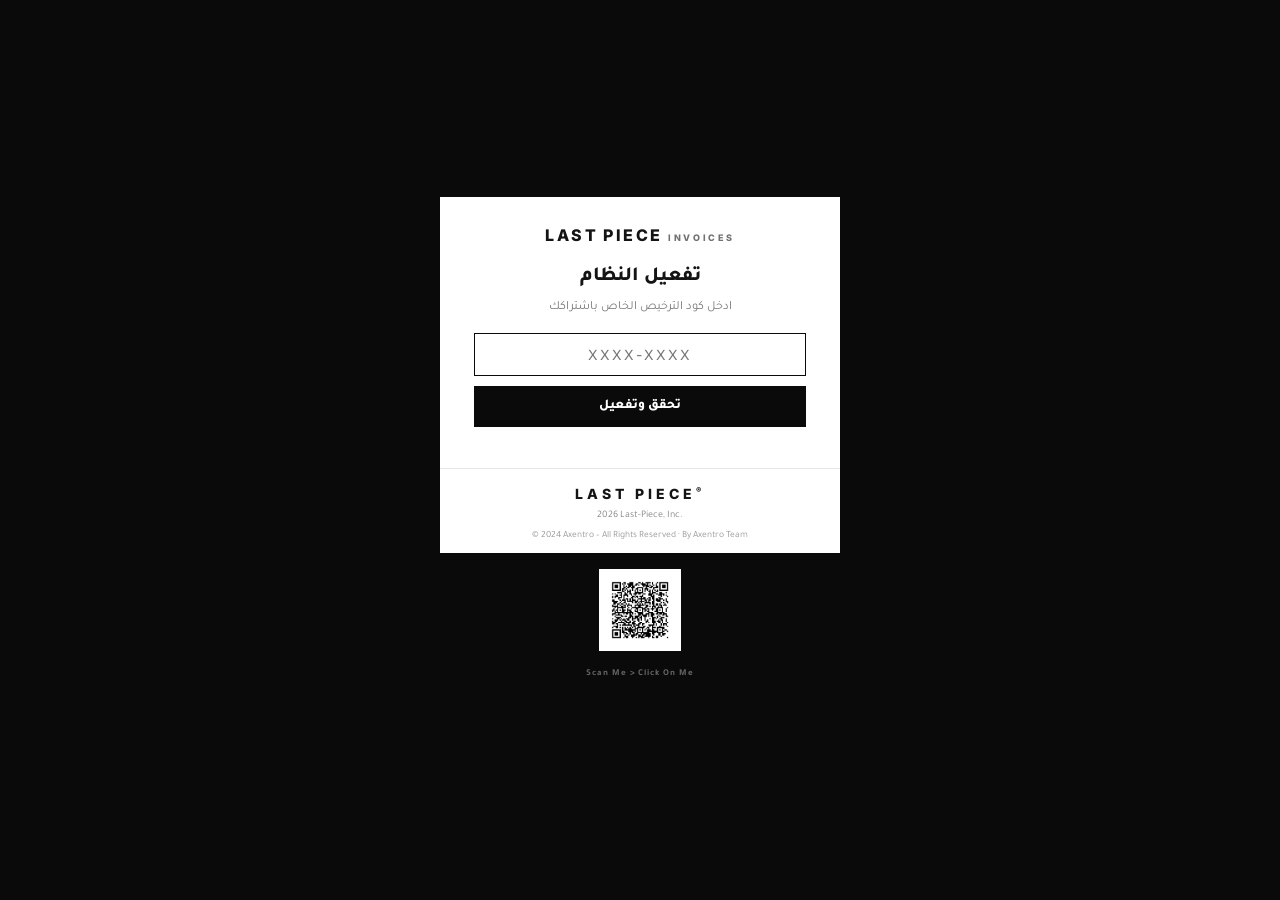
<file: invoice.html>
<!DOCTYPE html>
<html lang="ar" dir="rtl">
<head>
<meta charset="UTF-8">
<meta name="viewport" content="width=device-width,initial-scale=1">
<meta name="robots" content="noindex">
<title>الفواتير — Last Piece</title>
<link rel="icon" href="data:image/svg+xml,%3Csvg xmlns='http://www.w3.org/2000/svg' viewBox='0 0 32 32'%3E%3Crect width='32' height='32' fill='%230a0a0a'/%3E%3Ctext x='16' y='21' font-family='Arial' font-size='13' font-weight='bold' fill='%23fff' text-anchor='middle'%3ELP%3C/text%3E%3C/svg%3E">
<link rel="preconnect" href="https://fonts.googleapis.com">
<link rel="preconnect" href="https://fonts.gstatic.com" crossorigin>
<link href="https://fonts.googleapis.com/css2?family=Inter:wght@400;700;800&family=Tajawal:wght@400;500;700;800&display=swap" rel="stylesheet">
<style>
:root{--black:#0a0a0a;--paper:#f6f6f6;--line:#e7e7e7;--text:#141414;--muted:#7a7a7a;--err:#e74c3c}
*{margin:0;padding:0;box-sizing:border-box}
body{font-family:'Tajawal',sans-serif;font-size:15px;color:var(--text);background:var(--black);line-height:1.6}
.en{font-family:'Inter','Tajawal',sans-serif}
button{font-family:inherit;cursor:pointer;border:none;background:none;color:inherit}
input,select{font-family:inherit;font-size:14px;padding:12px 14px;border:1.5px solid var(--line);background:#fff;width:100%;transition:border .2s}
input:focus,select:focus{outline:none;border-color:var(--black)}
input:read-only{background:var(--paper);color:#555}
::-webkit-scrollbar{width:8px;height:8px}
::-webkit-scrollbar-thumb{background:#c9c9c9;border-radius:10px}

.logo-txt{font-family:'Inter',sans-serif;font-weight:800;letter-spacing:.15em;direction:ltr;font-size:16px}
.logo-txt small{font-size:9px;letter-spacing:.3em;opacity:.6}

.btn-dark{background:var(--black);color:#fff;padding:11px 24px;font-weight:800;font-size:13.5px;border:1px solid var(--black);transition:.2s;display:inline-flex;align-items:center;justify-content:center;gap:8px}
.btn-dark:hover{background:#fff;color:var(--black)}
.btn-dark:disabled{opacity:.5;cursor:wait}
.btn-ghost{background:#fff;border:1.5px solid var(--text);padding:10px 22px;font-weight:800;font-size:13px;transition:.2s;display:inline-flex;align-items:center;justify-content:center;gap:8px}
.btn-ghost:hover{background:var(--black);color:#fff}
.btn-block{width:100%}

.pass-wrap{position:relative}
.pass-wrap input{padding-left:42px;text-align:center}
.eye-btn{position:absolute;top:50%;transform:translateY(-50%);left:6px;width:30px;height:30px;display:flex;align-items:center;justify-content:center;color:var(--muted);transition:.15s}
.eye-btn:hover{color:var(--black)}
.eye-btn svg{width:17px;height:17px}

.full-box{min-height:100vh;display:flex;flex-direction:column;align-items:center;justify-content:center;padding:16px}
.boot-logo{font-family:'Inter',sans-serif;font-weight:800;letter-spacing:.15em;direction:ltr;font-size:18px;animation:bootPulse 1.2s ease-in-out infinite;color:#fff}
.boot-logo small{display:block;text-align:center;font-size:10px;letter-spacing:.3em;opacity:.6}
@keyframes bootPulse{0%,100%{opacity:1}50%{opacity:.45}}
.boot-txt{font-size:13px;color:rgba(255,255,255,.7);font-weight:700}

.center-card{background:#fff;max-width:400px;width:100%;text-align:center;animation:lIn .3s ease;overflow:hidden}
@keyframes lIn{from{opacity:0;transform:translateY(12px)}}
.center-card .c-body{padding:26px 34px 18px}
.center-card h1{font-size:20px;font-weight:800;margin:10px 0 4px}
.center-card p.sub{color:var(--muted);font-size:12.5px;margin-bottom:16px}
.center-card .err-line{color:var(--err);font-weight:700;font-size:11.5px;margin-top:8px;min-height:15px}
.state-ic{width:48px;height:48px;border:2px solid var(--err);border-radius:50%;display:flex;align-items:center;justify-content:center;margin:0 auto}
.state-ic svg{width:22px;height:22px;color:var(--err)}
.lic-key{font-family:'Inter',sans-serif;letter-spacing:2px;text-align:center;direction:ltr}
.mini-link{background:none;border:none;color:var(--muted);font-size:11.5px;font-weight:700;text-decoration:underline;cursor:pointer;margin-top:8px}
.mini-link:hover{color:var(--black)}

.lp-foot{border-top:1px solid var(--line);padding:14px 20px 10px;text-align:center}
.lp-foot .brand{font-family:'Inter',sans-serif;font-weight:800;letter-spacing:4px;font-size:14px;direction:ltr;margin-bottom:2px}
.lp-foot .brand sup{font-size:8px}
.lp-foot .inc{font-size:10px;color:#888;direction:ltr;margin-bottom:4px}
.lp-foot .ax{font-size:9.5px;color:#999;direction:ltr}

.ax-foot{background:var(--black);padding:16px 20px 18px;text-align:center}
.ax-foot .ax-copy{font-size:9.5px;color:#666;direction:ltr;margin:0 0 3px}
.ax-foot .ax-team{font-size:9.5px;color:#666;direction:ltr;margin:0 0 10px}
.ax-foot .qr-link{display:inline-block;text-decoration:none}
.ax-foot .qr-frame{display:inline-block;padding:6px;border:2px solid #fff;background:#fff;transition:.25s}
.ax-foot .qr-link:hover .qr-frame{transform:scale(1.08);box-shadow:0 8px 24px rgba(255,255,255,.25)}
.ax-foot .qr-frame img{width:66px;height:66px;display:block}
.ax-foot .qr-scan{font-size:9px;color:#666;margin-top:6px;font-weight:700;letter-spacing:1px;direction:ltr}
.site-footer .qr-link{display:inline-block;text-decoration:none}
.site-footer .qr-frame{display:inline-block;padding:7px;border:2px solid #fff;background:#fff;transition:.25s}
.site-footer .qr-link:hover .qr-frame{transform:scale(1.08);box-shadow:0 8px 24px rgba(255,255,255,.25)}
.site-footer .qr-frame img{width:72px;height:72px;display:block}
.site-footer .qr-scan{font-size:9.5px;color:#888;margin-top:7px;font-weight:700;letter-spacing:1px;direction:ltr;text-decoration:none}

.warn-modal{position:fixed;inset:0;background:rgba(10,10,10,.55);z-index:5000;display:none;align-items:center;justify-content:center;padding:20px}
.warn-modal.open{display:flex}
.warn-box{background:#fff;max-width:380px;width:100%;text-align:center;animation:lIn .25s}
.warn-head{background:var(--black);color:#fff;padding:16px}
.warn-head h3{font-size:17px;font-weight:800}
.warn-body{padding:22px}
.warn-body .days{font-weight:800;font-size:19px;color:var(--black);margin:8px 0}

.topbar{background:#fff;border-bottom:1px solid var(--line);position:sticky;top:0;z-index:100}
.topbar-inner{max-width:1180px;margin:auto;display:flex;justify-content:space-between;align-items:center;padding:12px 20px;gap:12px;flex-wrap:wrap}
.top-key{font-size:11px;color:var(--muted);font-weight:700}
.wrap{max-width:1040px;margin:auto;padding:20px 16px 50px}
.card{background:#fff;border:1px solid var(--line);padding:18px 20px;margin-bottom:12px}
.card h2{font-size:16px;font-weight:800;margin-bottom:12px;padding-bottom:8px;border-bottom:1px solid var(--line)}
label{display:block;font-size:12px;font-weight:700;margin-bottom:5px;color:var(--muted)}
.grid-4{display:grid;grid-template-columns:repeat(4,1fr);gap:10px}
.grid-2{display:grid;grid-template-columns:repeat(2,1fr);gap:10px;margin-top:10px}
input:read-only{padding:10px 12px;font-size:13px}
.tbl-wrap{border:1px solid var(--line);overflow-x:auto}
table{width:100%;border-collapse:collapse;min-width:800px}
th{background:var(--paper);padding:12px;text-align:center;font-size:11.5px;font-weight:800;color:#555}
td{padding:10px 12px;border-top:1px solid var(--paper);font-size:13px;text-align:center;vertical-align:middle}
td strong{font-weight:800}
.thumbMini{width:44px;height:55px;object-fit:cover;background:var(--paper);border:1px solid var(--line)}
.total-box{max-width:420px;margin:18px 0 0 auto}
.total-line{display:flex;justify-content:space-between;padding:10px 16px;background:var(--black);color:#fff;font-weight:800;font-size:18px}
.words{font-size:13px;font-weight:700;color:var(--muted);text-align:center;margin-top:12px;min-height:18px}
.empty-hint{text-align:center;color:var(--muted);padding:30px 0}

/* ✅ تبويبات الوضع + فاتورة الفرع */
.mode-tabs{display:flex;border:1.5px solid var(--line);margin-bottom:14px}
.mode-tab{flex:1;padding:11px;font-weight:800;font-size:13px;background:#fff;color:var(--muted);cursor:pointer;transition:.2s;border:none}
.mode-tab.active{background:var(--black);color:#fff}
.manual-bar{display:grid;grid-template-columns:2fr auto auto;gap:10px;margin-bottom:8px}
.save-actions{display:grid;grid-template-columns:2fr 1fr;gap:10px;margin-top:14px}
.branch-msg{text-align:center;font-weight:800;font-size:13px;margin-top:10px;min-height:18px}
.mi-edit{cursor:text;outline:none;min-width:24px;display:inline-block}
.mi-edit:focus{background:#fff8e1;box-shadow:0 0 0 1.5px var(--black)}
/* ✅ سلة الحذف بغطاء */
.mi-trash{width:30px;height:30px;border:1.5px solid var(--line);display:inline-flex;align-items:center;justify-content:center;color:#999;transition:.15s;background:#fff;flex-shrink:0;cursor:pointer;margin-right:6px}
.mi-trash:hover{border-color:var(--err);color:var(--err);background:#fdf2f2}
.mi-trash svg{width:14px;height:14px}
.mi-trash .t-lid{transition:transform .28s cubic-bezier(.34,1.56,.64,1);transform-box:fill-box;transform-origin:center}
.mi-trash:hover .t-lid{transform:translate(-2px,-3px) rotate(-20deg)}

/* ✅ مودال اختيار المنتج — زي الموقع */
.pmodal{position:fixed;inset:0;z-index:3000;background:rgba(0,0,0,.55);display:none;align-items:center;justify-content:center;padding:20px}
.pmodal.open{display:flex}
.pmodal-box{background:#fff;max-width:640px;width:100%;max-height:88vh;overflow-y:auto;position:relative;animation:lIn .3s ease}
.pmodal-close{position:absolute;top:12px;left:12px;z-index:10;width:36px;height:36px;background:var(--paper);display:flex;align-items:center;justify-content:center;transition:.2s;font-size:15px}
.pmodal-close:hover{background:var(--black);color:#fff}
.pmodal-head{background:var(--black);color:#fff;padding:14px 20px;text-align:center;font-weight:800;font-size:15px}
.pmodal-body{padding:22px}
.pk-grid{display:grid;grid-template-columns:130px 1fr;gap:16px}
.pk-img{width:130px;height:160px;object-fit:cover;background:var(--paper);border:1px solid var(--line)}
.pk-name{font-size:18px;font-weight:800;margin:0 0 2px}
.pk-code{font-size:11px;color:var(--muted);font-family:'Inter',sans-serif;letter-spacing:.08em;direction:ltr;text-align:right;margin:0 0 8px}
.pk-price{font-size:20px;font-weight:800;margin:0 0 10px}
.pk-opt-label{font-size:12px;font-weight:800;margin:10px 0 6px}
.pk-sizes{display:flex;flex-wrap:wrap;gap:6px}
.pk-size{min-width:40px;height:36px;border:1.5px solid var(--line);background:#fff;font-size:12.5px;font-weight:700;cursor:pointer;transition:.15s;padding:0 10px}
.pk-size:hover{border-color:var(--black)}
.pk-size.sel{background:var(--black);color:#fff;border-color:var(--black)}
.pk-colors{display:flex;flex-wrap:wrap;gap:8px}
.pk-color{width:28px;height:28px;border-radius:50%;border:2px solid var(--line);cursor:pointer;transition:.15s;outline:2px solid transparent;outline-offset:2px}
.pk-color.sel{border-color:var(--black);outline-color:var(--black)}
.pk-color-name{font-size:11px;color:var(--muted);margin-top:4px;min-height:16px}
.qty-pill{display:inline-flex;align-items:center;border:1.5px solid var(--line)}
.qty-pill button{width:36px;height:38px;display:flex;align-items:center;justify-content:center;font-size:17px;font-weight:700;transition:.15s}
.qty-pill button:hover{background:var(--black);color:#fff}
.qty-pill span{min-width:38px;text-align:center;font-weight:800;font-size:14px}
.pk-fields{display:grid;grid-template-columns:1fr 1fr;gap:12px;margin-bottom:6px}
.pk-fields .full{grid-column:1/-1}
.pk-hint{font-size:11.5px;color:var(--muted);text-align:center;margin-top:10px}
@media(max-width:600px){.pk-grid{grid-template-columns:1fr}.pk-img{width:100%;height:200px}}
@media(max-width:768px){
.grid-4{grid-template-columns:1fr 1fr}
.topbar-inner{justify-content:center}
.manual-bar{grid-template-columns:1fr}
.save-actions{grid-template-columns:1fr}
}
@media(max-width:480px){.grid-4{grid-template-columns:1fr}}

.logout-btn{background:#fff;border:1.5px solid var(--line);padding:9px 20px;font-weight:800;font-size:12.5px;color:var(--muted);display:inline-flex;align-items:center;gap:8px;transition:.2s;border-radius:0}
.logout-btn:hover{border-color:var(--err);color:var(--err);background:#fdf2f2}
.logout-btn svg{width:15px;height:15px}

.print-primary{display:flex;flex-direction:column;align-items:center;gap:4px;background:var(--black);color:#fff;border:1.5px solid var(--black);padding:16px;font-weight:800;font-size:15px;width:100%;transition:.22s;cursor:pointer}
.print-primary:hover{background:#fff;color:var(--black)}
.print-primary .p-ic{display:flex;align-items:center;justify-content:center;width:44px;height:44px;border:1.5px solid rgba(255,255,255,.35);margin-bottom:4px;transition:.22s}
.print-primary:hover .p-ic{border-color:var(--black)}
.print-primary .p-ic svg{width:22px;height:22px}
.print-primary small{font-size:11px;font-weight:700;opacity:.65}
.print-cards{display:grid;grid-template-columns:1fr 1fr;gap:10px;margin-top:10px}
.print-card{display:flex;align-items:center;gap:12px;background:#fff;border:1.5px solid var(--line);padding:12px 14px;cursor:pointer;transition:.2s;text-align:right;font-family:inherit}
.print-card:hover{border-color:var(--black);background:var(--paper)}
.print-card .pc-ic{width:40px;height:40px;border:1.5px solid var(--line);display:flex;align-items:center;justify-content:center;flex-shrink:0;transition:.2s}
.print-card:hover .pc-ic{border-color:var(--black);background:var(--black);color:#fff}
.print-card .pc-ic svg{width:18px;height:18px}
.print-card b{display:block;font-size:13.5px;font-weight:800;color:var(--text)}
.print-card small{display:block;font-size:11px;color:var(--muted);font-weight:700}
@media(max-width:480px){.print-cards{grid-template-columns:1fr}}

@media print{body{background:#fff}.topbar,.site-footer,button{display:none!important}.card{border:none}}
</style>
</head>
<body>

<!-- 1. فحص الترخيص المحفوظ -->
<div id="loaderBox" class="full-box">
  <div>
    <div class="boot-logo">LAST PIECE <small>INVOICES</small></div>
    <div class="boot-txt" style="text-align:center;margin-top:10px">جاري التحقق…</div>
  </div>
</div>

<!-- 2. الشاشة الموحدة: انتهاء/تفعيل -->
<div id="licenseBox" class="full-box" style="display:none">
  <div class="center-card">
    <div class="c-body">
      <span class="logo-txt">LAST PIECE <small>INVOICES</small></span>
      <div id="expiredAlert" style="display:none">
        <div class="state-ic"><svg viewBox="0 0 24 24" fill="none" stroke="currentColor" stroke-width="2"><circle cx="12" cy="12" r="10"/><line x1="12" y1="8" x2="12" y2="12"/><line x1="12" y1="16" x2="12.01" y2="16"/></svg></div>
        <h1 style="color:var(--err)">انتهى اشتراكك</h1>
        <p class="sub">لتجديد الاشتراك أو الشراء تواصل معنا</p>
      </div>
      <div id="normalHead">
        <h1>تفعيل النظام</h1>
        <p class="sub">ادخل كود الترخيص الخاص باشتراكك</p>
      </div>
      <form id="licenseForm">
        <input type="text" id="licenseInput" class="lic-key" placeholder="XXXX-XXXX" autocomplete="off">
        <button type="submit" class="btn-dark btn-block" id="licBtn" style="margin-top:10px">تحقق وتفعيل</button>
      </form>
      <p class="err-line" id="licenseErr"></p>
    </div>
    <div class="lp-foot">
      <div class="brand">LAST PIECE<sup>®</sup></div>
      <div class="inc">2026 Last-Piece, Inc.</div>
      <div class="ax">© 2024 Axentro – All Rights Reserved · By Axentro Team</div>
    </div>
    <div class="ax-foot">
      <a class="qr-link" href="https://axentro-official.github.io/axentro-website/links.html" target="_blank">
        <span class="qr-frame"><img src="https://axentro-official.github.io/Last-piece-/images/qr.png" alt="QR"></span>
        <div class="qr-scan">Scan Me &gt; Click On Me</div>
      </a>
    </div>
  </div>
</div>

<!-- 3. شاشة الدخول -->
<div id="loginBox" class="full-box" style="display:none">
  <div class="center-card">
    <div class="c-body">
      <span class="logo-txt">LAST PIECE <small>INVOICES</small></span>
      <h1>لوحة الفواتير</h1>
      <p class="sub">ادخل رمز الدخول</p>
      <form id="loginForm">
        <div class="pass-wrap">
          <input type="password" id="passInput" placeholder="••••••••" autocomplete="off">
          <button type="button" class="eye-btn" onclick="togglePass('passInput',this)" aria-label="إظهار الرمز"></button>
        </div>
        <button type="submit" class="btn-dark btn-block" style="margin-top:10px">دخول</button>
      </form>
      <p class="err-line" id="loginErr"></p>
      <button class="mini-link" onclick="changeLicense()">تغيير كود الترخيص</button>
    </div>
    <div class="lp-foot">
      <div class="brand">LAST PIECE<sup>®</sup></div>
      <div class="inc">2026 Last-Piece, Inc.</div>
      <div class="ax">© 2024 Axentro – All Rights Reserved · By Axentro Team</div>
    </div>
    <div class="ax-foot">
      <a class="qr-link" href="https://axentro-official.github.io/axentro-website/links.html" target="_blank">
        <span class="qr-frame"><img src="https://axentro-official.github.io/Last-piece-/images/qr.png" alt="QR"></span>
        <div class="qr-scan">Scan Me &gt; Click On Me</div>
      </a>
    </div>
  </div>
</div>

<!-- 4. تحذير قرب الانتهاء -->
<div id="warningModal" class="warn-modal">
  <div class="warn-box">
    <div class="warn-head"><h3>⚠️ اشتراكك على وشك الانتهاء</h3></div>
    <div class="warn-body">
      <p style="font-size:14px;color:#555">باقي على انتهاء اشتراكك:</p>
      <p class="days en" id="daysLeftWarning"></p>
      <a href="https://axentro-official.github.io/axentro-website/links.html" target="_blank"><button class="btn-dark btn-block">💬 تواصل للتجديد</button></a>
      <button class="btn-ghost btn-block" style="margin-top:8px" onclick="dismissWarning()">المتابعة الآن</button>
    </div>
  </div>
</div>

<!-- 5. التطبيق -->
<div id="app" style="display:none">
  <header class="topbar">
    <div class="topbar-inner">
      <span class="logo-txt">LAST PIECE <small>INVOICES</small></span>
      <span class="top-key en" id="topKey"></span>
      <button onclick="askLogout()" class="logout-btn" id="logoutBtn">خروج</button>
    </div>
  </header>

  <div class="wrap">
    <div class="card">
      <h2>🧾 الفاتورة</h2>
      <div class="mode-tabs">
        <button class="mode-tab active" id="tabOnline" onclick="setMode('online')">طلب أونلاين</button>
        <button class="mode-tab" id="tabManual" onclick="setMode('manual')">🏪 فاتورة فرع — عميل مباشر</button>
      </div>
      <div id="onlineSec">
        <div class="grid-4" style="margin:0">
          <div style="grid-column:span 3"><input type="text" id="orderIdInput" placeholder="أدخل رقم الطلب (مثال: LP-240828-1234)" style="direction:ltr;text-align:center" onkeydown="if(event.key==='Enter')fetchOrder()"></div>
          <button class="btn-dark" onclick="fetchOrder()">جلب الطلب</button>
        </div>
        <p class="empty-hint" id="fetchHint">اكتب رقم الطلب واضغط جلب — كل البيانات هتتملي تلقائياً بالصور</p>
      </div>
      <div id="manualSec" style="display:none">
        <div class="manual-bar">
          <input type="text" id="mCode" placeholder="اكتب كود المنتج ثم اضغط بحث (مثال: SH-001)" style="direction:ltr;text-align:center" onkeydown="if(event.key==='Enter')searchProduct()">
          <button class="btn-dark" onclick="searchProduct()">🔎 بحث بالكود</button>
          <button class="btn-ghost" onclick="openManualModal()">+ منتج غير مسجل</button>
        </div>
        <p class="empty-hint" id="manualHint" style="padding:14px 0">ابحث بالكود → هيفتح كارت المنتج (مقاس • لون • كمية) زي الموقع بالظبط • أو أضف منتج غير مسجل يدوياً</p>
      </div>
    </div>

    <div class="card">
      <h2>🧾 بيانات الفاتورة</h2>
      <div class="grid-4" style="margin:0">
        <div><label>رقم الفاتورة</label><input type="text" id="invNo" readonly style="direction:ltr;text-align:center"></div>
        <div><label>التاريخ</label><input type="text" id="invDate" readonly></div>
        <div><label>الوقت</label><input type="text" id="invTime" readonly></div>
        <div id="payWrapInput" style="display:none"><label>طريقة الدفع</label><input type="text" id="payMethod" readonly></div>
        <div id="payWrapSelect" style="display:none"><label>طريقة الدفع *</label>
          <select id="paySelect">
            <option value="كاش">كاش 💵</option>
            <option value="فيزا">فيزا 💳</option>
            <option value="إنستاباي">إنستاباي 📱</option>
            <option value="محفظة إلكترونية">محفظة إلكترونية 👛</option>
          </select>
        </div>
      </div>
      <div class="grid-4">
        <div><label id="lblName">اسم العميل</label><input type="text" id="custName" readonly placeholder="—"></div>
        <div><label id="lblPhone">الهاتف</label><input type="text" id="custPhone" readonly style="direction:ltr;text-align:center" placeholder="—"></div>
        <div style="grid-column:span 2"><label id="lblAddress">العنوان</label><input type="text" id="custAddress" readonly placeholder="—"></div>
      </div>
      <div class="grid-4"><div style="grid-column:span 4"><label>ملاحظات</label><input type="text" id="custNotes" readonly placeholder="—"></div></div>
    </div>

    <div class="card">
      <h2>📦 المنتجات</h2>
      <div class="tbl-wrap">
        <table>
          <thead><tr><th style="width:60px">#</th><th>صورة</th><th>الكود</th><th>المنتج</th><th>المقاس</th><th>اللون</th><th>الكمية</th><th>السعر</th><th>الإجمالي</th></tr></thead>
          <tbody id="itemsBody"><tr><td colspan="9" class="empty-hint">لم يتم جلب طلب بعد</td></tr></tbody>
        </table>
      </div>
      <div class="total-box" id="totalsBox" style="display:none"><div class="total-line"><span>الإجمالي</span><span id="grandTotalTxt">0 ج.م</span></div></div>
      <div class="words" id="amountWords"></div>
      <div class="save-actions" id="saveActions" style="display:none">
        <button class="btn-dark" id="saveBranchBtn" onclick="saveBranchInvoice()">💾 حفظ الفاتورة في النظام</button>
        <button class="btn-ghost" onclick="newBranchInvoice()">🔄 فاتورة جديدة</button>
      </div>
      <p class="branch-msg" id="branchMsg" style="color:var(--muted)"></p>
    </div>

    <div class="card">
      <h2>🖨️ الطباعة والتصدير</h2>
      <button class="print-primary" onclick="printInvoice('A4')">
        <span class="p-ic"><svg viewBox="0 0 24 24" fill="none" stroke="currentColor" stroke-width="2" stroke-linecap="round" stroke-linejoin="round"><polyline points="6 9 6 2 18 2 18 9"/><path d="M6 18H4a2 2 0 0 1-2-2v-5a2 2 0 0 1 2-2h16a2 2 0 0 1 2 2v5a2 2 0 0 1-2 2h-2"/><rect x="6" y="14" width="12" height="8"/></svg></span>
        طباعة A4 / حفظ PDF
        <small>الفاتورة الرسمية الكاملة</small>
      </button>
      <div class="print-cards">
        <button class="print-card" onclick="printInvoice('Thermal80')">
          <span class="pc-ic"><svg viewBox="0 0 24 24" fill="none" stroke="currentColor" stroke-width="2" stroke-linecap="round" stroke-linejoin="round"><path d="M4 3h16v18l-2-1.5L16 21l-2-1.5L12 21l-2-1.5L8 21l-2-1.5L4 21z"/><line x1="8" y1="8" x2="16" y2="8"/><line x1="8" y1="12" x2="16" y2="12"/><line x1="8" y1="16" x2="13" y2="16"/></svg></span>
          <span><b>حراري 80mm</b><small>للفواتير النقدية — الطراز الواسع</small></span>
        </button>
        <button class="print-card" onclick="printInvoice('Thermal58')">
          <span class="pc-ic"><svg viewBox="0 0 24 24" fill="none" stroke="currentColor" stroke-width="2" stroke-linecap="round" stroke-linejoin="round"><path d="M4 3h16v18l-2-1.5L16 21l-2-1.5L12 21l-2-1.5L8 21l-2-1.5L4 21z"/><line x1="8" y1="8" x2="16" y2="8"/><line x1="8" y1="12" x2="12" y2="12"/></svg></span>
          <span><b>حراري 58mm</b><small>الطراز الضيق — محافظ صغيرة</small></span>
        </button>
      </div>
      <p style="font-size:11.5px;color:var(--muted);margin-top:12px;text-align:center">💡 في فاتورة الفرع: احفظ الأول ليكون رقم الفاتورة مطابقاً للنظام، وبعدين اطبع</p>
    </div>
  </div>
</div>

<!-- 6. مودال اختيار المنتج (كارت زي الموقع) -->
<div class="pmodal" id="pickModal" onclick="if(event.target===this)closePick()">
  <div class="pmodal-box">
    <button class="pmodal-close" onclick="closePick()" aria-label="إغلاق">✕</button>
    <div class="pmodal-head" id="pkHead">اختيار المنتج</div>
    <div class="pmodal-body" id="pkBody"></div>
  </div>
</div>

<footer class="site-footer" id="mainFooter" style="display:none">
  <div class="lp-foot" style="border-top:none;background:#fff">
    <div class="brand">LAST PIECE<sup>®</sup></div>
    <div class="inc">2026 Last-Piece, Inc.</div>
    <div class="ax">© 2024 Axentro – All Rights Reserved · By Axentro Team</div>
  </div>
  <div class="ax-foot">
    <a class="qr-link" href="https://axentro-official.github.io/axentro-website/links.html" target="_blank">
      <span class="qr-frame"><img src="https://axentro-official.github.io/Last-piece-/images/qr.png" alt="QR"></span>
      <div class="qr-scan">Scan Me &gt; Click On Me</div>
    </a>
  </div>
</footer>

<script>
const API_URL = 'https://script.google.com/macros/s/AKfycbyuLyCqPmG1a2w7Vpgu2hGFFG44tlmW4N9AuNwa-YHRupXRPhxBF-_mEOhPgjpSBwM9/exec';
const IMG_URL = 'https://axentro-official.github.io/Last-piece-/images/';
const LICENSE_API_URL = 'https://script.google.com/macros/s/AKfycbyFueLWNvOm8DJjR2Hf_cQO9rkroG-sGltx_-iyCLtjDLFGtN4fgLgsgXlD2z_b3oUb8w/exec';
const PH = 'data:image/svg+xml;charset=utf-8,' + encodeURIComponent('<svg xmlns="http://www.w3.org/2000/svg" width="400" height="600"><rect width="400" height="600" fill="#ececec"/><text x="200" y="310" font-family="Arial" font-size="24" fill="#9a9a9a" text-anchor="middle" letter-spacing="4">LAST PIECE</text></svg>');

const LOGOUT_SVG = '<svg viewBox="0 0 24 24" fill="none" stroke="currentColor" stroke-width="2" stroke-linecap="round" stroke-linejoin="round"><path d="M9 21H5a2 2 0 0 1-2-2V5a2 2 0 0 1 2-2h4"/><polyline points="16 17 21 12 16 7"/><line x1="21" y1="12" x2="9" y2="12"/></svg>';
const EYE_ON = '<svg viewBox="0 0 24 24" fill="none" stroke="currentColor" stroke-width="2"><path d="M1 12s4-8 11-8 11 8 11 8-4 8-11 8-11-8-11-8z"/><circle cx="12" cy="12" r="3"/></svg>';
const EYE_OFF = '<svg viewBox="0 0 24 24" fill="none" stroke="currentColor" stroke-width="2"><path d="M17.94 17.94A10.07 10.07 0 0 1 12 20c-7 0-11-8-11-8a18.45 18.45 0 0 1 5.06-5.94M9.9 4.24A9.12 9.12 0 0 1 12 4c7 0 11 8 11 8a18.5 18.5 0 0 1-2.16 3.19m-6.72-1.07a3 3 0 1 1-4.24-4.24"/><line x1="1" y1="1" x2="23" y2="23"/></svg>';
const TRASH_SVG = '<svg viewBox="0 0 24 24" fill="none" stroke="currentColor" stroke-width="1.8" stroke-linecap="round" stroke-linejoin="round"><g class="t-lid"><line x1="4.5" y1="7" x2="19.5" y2="7"/><line x1="9.5" y1="4" x2="14.5" y2="4"/></g><path d="M18.5 7l-1 12.5a1.8 1.8 0 0 1-1.8 1.5H8.3a1.8 1.8 0 0 1-1.8-1.5L5.5 7"/><line x1="10" y1="11" x2="10" y2="17.5"/><line x1="14" y1="11" x2="14" y2="17.5"/></svg>';

const $ = id => document.getElementById(id);
const getPass = () => localStorage.getItem('lp_inv_pass') || '';
const getLicense = () => localStorage.getItem('lp_inv_license') || '';

function fetchWithRetry(url, opts, retries) {
    retries = (retries === undefined) ? 2 : retries;
    return new Promise(function (resolve, reject) {
        let attempt = 0;
        function go() {
            const ctrl = new AbortController();
            const to = setTimeout(function () { ctrl.abort(); }, 25000);
            fetch(url, Object.assign({}, opts || {}, { signal: ctrl.signal }))
                .then(function (res) { clearTimeout(to); resolve(res); })
                .catch(function (err) {
                    clearTimeout(to);
                    if (attempt < retries) { attempt++; setTimeout(go, 1500 * attempt); }
                    else reject(err);
                });
        }
        go();
    });
}

function togglePass(inputId, btn) {
    const inp = $(inputId);
    const hidden = inp.type === 'password';
    inp.type = hidden ? 'text' : 'password';
    btn.innerHTML = hidden ? EYE_ON : EYE_OFF;
}
document.querySelectorAll('.eye-btn').forEach(b => { b.innerHTML = EYE_OFF; });
const _lb = document.getElementById('logoutBtn');
if (_lb) _lb.innerHTML = LOGOUT_SVG + ' خروج';

function getFingerprint() {
    let fp = localStorage.getItem('lp_inv_fp');
    if (fp) return fp;
    const raw = (navigator.userAgent || '') + '|' + (navigator.language || '') + '|' + (screen.width || '') + 'x' + (screen.height || '') + '|' + (new Date().getTimezoneOffset() || 0);
    let h = 0;
    for (let i = 0; i < raw.length; i++) { h = ((h << 5) - h) + raw.charCodeAt(i); h |= 0; }
    fp = 'fp' + Math.abs(h).toString(36) + '-' + Date.now().toString(36).slice(-4);
    localStorage.setItem('lp_inv_fp', fp);
    return fp;
}

async function verifyLicense(key) {
    try {
        const res = await fetchWithRetry(LICENSE_API_URL + '?key=' + encodeURIComponent(key) + '&fp=' + encodeURIComponent(getFingerprint()));
        const data = await res.json();
        if (data.status === 'active') return { ok: true, data: data };
        return { ok: false, status: data.status };
    } catch (e) { return { ok: false, status: 'error' }; }
}

function hideAllScreens() {
    ['loaderBox', 'licenseBox', 'loginBox'].forEach(id => $(id).style.display = 'none');
}

function showLicenseEntry(preErr, expiredMode) {
    hideAllScreens();
    $('licenseBox').style.display = 'flex';
    $('mainFooter').style.display = 'none';
    $('expiredAlert').style.display = expiredMode ? 'block' : 'none';
    $('normalHead').style.display = expiredMode ? 'none' : 'block';
    $('licenseErr').textContent = preErr || '';
    setTimeout(() => $('licenseInput').focus(), 60);
}
function showLoginScreen(preErr) {
    hideAllScreens();
    $('loginBox').style.display = 'flex';
    $('mainFooter').style.display = 'none';
    $('loginErr').textContent = preErr || '';
    setTimeout(() => $('passInput').focus(), 60);
}

async function bootCheck() {
    const stored = getLicense();
    if (!stored) { showLicenseEntry(); return; }
    $('topKey').textContent = 'License: ' + maskKey(stored);
    const r = await verifyLicense(stored);
    if (r.ok) {
        maybeWarn(r.data);
        await tryAutoLogin();
        return;
    }
    if (r.status === 'error') { showLicenseEntry('تعذر الاتصال — تحقق من الإنترنت وحاول تاني'); return; }
    if (r.status === 'locked') { showLicenseEntry('هذا المفتاح مرتبط بجهاز آخر — تواصل معنا لإعادة الربط'); return; }
    localStorage.removeItem('lp_inv_license');
    showLicenseEntry('الكود انتهت صلاحيته — ادخل كود جديد أو جدّد اشتراكك', true);
}
function maskKey(k) {
    if (k.length <= 6) return k;
    return k.slice(0, 3) + '•••' + k.slice(-3);
}

async function submitLicense(e) {
    e.preventDefault();
    const key = $('licenseInput').value.trim().toUpperCase();
    if (!key) return;
    const btn = $('licBtn'), errEl = $('licenseErr');
    errEl.textContent = '';
    btn.disabled = true; btn.textContent = 'جاري التحقق…';
    const r = await verifyLicense(key);
    btn.disabled = false; btn.textContent = 'تحقق وتفعيل';
    if (r.ok) {
        localStorage.setItem('lp_inv_license', key);
        $('topKey').textContent = 'License: ' + maskKey(key);
        maybeWarn(r.data);
        await tryAutoLogin();
        return;
    }
    if (r.status === 'error') errEl.textContent = 'تعذر الاتصال — حاول تاني';
    else if (r.status === 'expired') errEl.textContent = 'هذا الكود انتهت صلاحيته';
    else if (r.status === 'suspended') errEl.textContent = 'هذا الكود موقوف — تواصل معنا';
    else if (r.status === 'locked') errEl.textContent = 'هذا المفتاح مرتبط بجهاز آخر — تواصل معنا لإعادة الربط';
    else errEl.textContent = 'كود ترخيص غير صحيح';
}
 $('licenseForm').addEventListener('submit', submitLicense);

function maybeWarn(data) {
    if (data && !data.is_lifetime && Number(data.days_left) === 0) {
        let parts = [];
        if (Number(data.hours_left) > 0) parts.push(data.hours_left + ' ساعة');
        if (Number(data.minutes_left) > 0) parts.push(data.minutes_left + ' دقيقة');
        $('daysLeftWarning').textContent = parts.join(' و ') || 'أقل من دقيقة';
        $('warningModal').classList.add('open');
    }
}
function dismissWarning() { $('warningModal').classList.remove('open'); }

async function tryAutoLogin() {
    const p = getPass();
    if (!p) { showLoginScreen(); return; }
    try {
        const res = await fetchWithRetry(LICENSE_API_URL, { method: 'POST', body: JSON.stringify({ action: 'verifyAdmin', password: p }) });
        const j = await res.json();
        if (j.valid) return enterApp();
    } catch (e) {}
    showLoginScreen();
}

 $('loginForm').addEventListener('submit', async function (e) {
    e.preventDefault();
    const pass = $('passInput').value.trim();
    if (!pass) return;
    $('loginErr').style.color = 'var(--muted)';
    $('loginErr').textContent = 'جاري التحقق…';
    try {
        const res = await fetchWithRetry(LICENSE_API_URL, { method: 'POST', body: JSON.stringify({ action: 'verifyAdmin', password: pass }) });
        const j = await res.json();
        if (j.valid) { localStorage.setItem('lp_inv_pass', pass); enterApp(); }
        else { $('loginErr').style.color = 'var(--err)'; $('loginErr').textContent = 'الرمز غلط'; $('passInput').value = ''; }
    } catch (err) {
        $('loginErr').style.color = 'var(--err)';
        $('loginErr').textContent = 'تعذر الاتصال — حاول تاني';
    }
});

function enterApp() {
    hideAllScreens();
    $('app').style.display = 'block';
    $('mainFooter').style.display = 'block';
    initInvoice();
}
let _logoutTimer = null;
function askLogout() {
    const btn = $('logoutBtn');
    if (!btn.classList.contains('confirm')) {
        btn.classList.add('confirm');
        btn.innerHTML = 'تأكيد الخروج؟';
        btn.style.borderColor = 'var(--err)';
        btn.style.color = '#fff';
        btn.style.background = 'var(--err)';
        _logoutTimer = setTimeout(function () { resetLogoutBtn(); }, 4000);
        return;
    }
    clearTimeout(_logoutTimer);
    localStorage.removeItem('lp_inv_pass');
    location.reload();
}
function resetLogoutBtn() {
    const btn = $('logoutBtn');
    if (!btn) return;
    btn.classList.remove('confirm');
    btn.innerHTML = LOGOUT_SVG + ' خروج';
    btn.style.borderColor = '';
    btn.style.color = '';
    btn.style.background = '';
}
function changeLicense() {
    localStorage.removeItem('lp_inv_license');
    localStorage.removeItem('lp_inv_pass');
    location.reload();
}

/* ═══ الفاتورة ═══ */
function generateInvoiceID() {
    const d = new Date();
    return 'INV-LP-' + d.getFullYear().toString().substr(-2) + String(d.getMonth() + 1).padStart(2, '0') + String(d.getDate()).padStart(2, '0') + '-' + Math.floor(1000 + Math.random() * 9000);
}
function initInvoice() {
    const now = new Date();
    $('invNo').value = generateInvoiceID();
    $('invDate').value = now.toISOString().split('T')[0];
    $('invTime').value = now.toLocaleTimeString('en-US', { hour: '2-digit', minute: '2-digit', hour12: true });
}

async function fetchOrder() {
    const oid = $('orderIdInput').value.trim();
    if (!oid) return;
    $('fetchHint').textContent = '⏳ جاري جلب الطلب…';
    try {
        const res = await fetchWithRetry(API_URL + '?action=getOrder&orderId=' + encodeURIComponent(oid));
        const data = await res.json();
        if (data.ok && data.order) { fillForm(data.order); $('fetchHint').textContent = '✓ تم جلب الطلب ' + oid; }
        else { $('fetchHint').textContent = '✗ لم يتم العثور على الطلب — تأكد من الرقم'; }
    } catch (e) { $('fetchHint').textContent = '✗ خطأ في الاتصال — حاول تاني'; }
}

function fillForm(order) {
    $('custName').value = order.customer_name || '-';
    $('custPhone').value = order.phone || '-';
    $('payMethod').value = order.payment_method || '-';
    $('custNotes').value = order.notes || '-';
    $('custAddress').value = (order.governorate || '') + ' - ' + (order.area || '') + ' - ' + (order.address || '');

    if (order.date) {
        const dt = new Date(order.date);
        if (!isNaN(dt.getTime())) {
            $('invDate').value = dt.toISOString().split('T')[0];
            $('invTime').value = dt.toLocaleTimeString('en-US', { hour: '2-digit', minute: '2-digit', hour12: true });
        }
    }

    const tbody = $('itemsBody');
    tbody.innerHTML = '';
    let total = 0;
    order.items.forEach(function (item, i) {
        const subtotal = item.qty * item.price;
        total += subtotal;
        tbody.innerHTML += '<tr data-id="' + item.product_id + '">' +
            '<td>' + (i + 1) + '</td>' +
            '<td><img class="thumbMini" src="' + IMG_URL + encodeURIComponent(item.product_id) + '.webp" onerror="this.onerror=null;this.src=PH"></td>' +
            '<td class="en"><strong>' + item.product_id + '</strong></td>' +
            '<td>' + item.product_name + '</td>' +
            '<td>' + item.size + '</td><td>' + item.color + '</td><td>' + item.qty + '</td>' +
            '<td>' + Number(item.price).toFixed(2) + '</td>' +
            '<td><strong>' + subtotal.toFixed(2) + '</strong></td></tr>';
    });

    $('totalsBox').style.display = 'block';
    $('grandTotalTxt').textContent = total.toFixed(2) + ' ج.م';
    $('amountWords').textContent = numberToArabicWords(total);
}

/* ═══ ✅ فاتورة الفرع — عميل مباشر ═══ */
let invMode = 'online';
let _catalog = null;
let _branchSaved = false;
let _savingBranch = false;

function setMode(m) {
    invMode = m;
    _branchSaved = false; _savingBranch = false;
    $('tabOnline').classList.toggle('active', m === 'online');
    $('tabManual').classList.toggle('active', m === 'manual');
    $('onlineSec').style.display = m === 'online' ? 'block' : 'none';
    $('manualSec').style.display = m === 'manual' ? 'block' : 'none';
    $('saveActions').style.display = m === 'manual' ? 'grid' : 'none';
    $('branchMsg').textContent = '';
    $('branchMsg').style.color = 'var(--muted)';
    $('saveBranchBtn').disabled = false;
    $('saveBranchBtn').textContent = '💾 حفظ الفاتورة في النظام';
    const manual = m === 'manual';
    // ✅ الإصلاح: البيانات بتفتح في وضع الفرع (readonly = !manual)
    ['custName', 'custPhone', 'custNotes', 'custAddress'].forEach(id => { $(id).readOnly = !manual; });
    // ✅ طريقة الدفع: قائمة منسدلة في الفرع / نص ثابت في الأونلاين
    $('payWrapInput').style.display = manual ? 'none' : 'block';
    $('payWrapSelect').style.display = manual ? 'block' : 'none';
    $('itemsBody').innerHTML = '<tr><td colspan="9" class="empty-hint">' + (manual ? 'ابحث بالكود أو أضف منتج غير مسجل من الخانة فوق' : 'لم يتم جلب طلب بعد') + '</td></tr>';
    $('totalsBox').style.display = 'none';
    $('amountWords').textContent = '';
    if (manual) {
        $('lblName').textContent = 'اسم العميل (اختياري)';
        $('lblPhone').textContent = 'الهاتف (اختياري)';
        $('lblAddress').textContent = 'العنوان';
        $('custName').value = '';
        $('custPhone').value = '';
        $('custNotes').value = 'فاتورة فرع';
        $('custAddress').value = 'استلام من الفرع';
        $('paySelect').value = 'كاش';
        initInvoice();
        loadCatalog();
        manualHint('ابحث بالكود → هيفتح كارت المنتج (مقاس • لون • كمية) زي الموقع • أو أضف منتج غير مسجل يدوياً');
        $('mCode').focus();
    } else {
        $('lblName').textContent = 'اسم العميل';
        $('lblPhone').textContent = 'الهاتف';
        $('lblAddress').textContent = 'العنوان';
        ['custName', 'custPhone', 'payMethod', 'custNotes', 'custAddress'].forEach(id => { $(id).value = ''; });
        initInvoice();
        $('fetchHint').textContent = 'اكتب رقم الطلب واضغط جلب — كل البيانات هتتملي تلقائياً بالصور';
    }
}

function manualHint(msg, isErr) {
    const h = $('manualHint');
    h.textContent = msg;
    h.style.color = isErr ? 'var(--err)' : 'var(--muted)';
}

async function loadCatalog() {
    if (_catalog) return;
    manualHint('⏳ جاري تحميل كتالوج المنتجات…');
    try {
        const r = await fetchWithRetry(API_URL + '?action=getProducts');
        const j = await r.json();
        _catalog = (j.products || []).filter(p => p.active !== false);
        if (_catalog.length) manualHint('✓ الكتالوج جاهز (' + _catalog.length + ' منتج) — ابحث بالكود أو أضف منتج يدوي');
        else manualHint('⚠️ الكتالوج فاضي — استخدم "منتج غير مسجل"', true);
    } catch (e) {
        _catalog = [];
        manualHint('✗ تعذر تحميل الكتالوج — جرّب البحث أو استخدم منتج يدوي', true);
    }
}

async function searchProduct() {
    const code = $('mCode').value.trim().toUpperCase();
    if (!code) { manualHint('اكتب كود المنتج الأول', true); return; }
    await loadCatalog();
    if (!_catalog) { manualHint('✗ تعذر تحميل الكتالوج — حاول تاني', true); return; }
    const p = _catalog.find(x => String(x.id).toUpperCase() === code);
    if (p) {
        openPickModal(p);
        manualHint('✓ اتلقي المنتج — اختر المقاس واللون والكمية', false);
    } else {
        openManualModal(code);
        manualHint('الكود "' + code + '" مش في الكتالوج — كمل بياناته يدوياً وسيب الكود علينا', false);
    }
}

/* ═══ مودال اختيار المنتج ═══ */
let _pickSel = { size: null, color: null, qty: 1, prod: null };
let _pickManual = false;

function openPickModal(p) {
    _pickManual = false;
    _pickSel = { size: null, color: null, qty: 1, prod: p };
    const price = p.discount_price || p.price;
    const oldHtml = p.discount_price ? '<s style="font-size:13px;color:var(--muted);font-weight:400">' + p.price + ' ج.م</s> ' : '';
    const sizes = (p.sizes || []);
    const colors = (p.colors || []);
    let html = '<div class="pk-grid">' +
        '<div><img class="pk-img" src="' + IMG_URL + encodeURIComponent(p.id) + '.webp" onerror="this.onerror=null;this.src=PH"></div>' +
        '<div>' +
            '<h3 class="pk-name">' + esc(p.name) + '</h3>' +
            '<p class="pk-code">' + esc(p.id) + '</p>' +
            '<p class="pk-price">' + oldHtml + '<b>' + Number(price).toFixed(2) + ' ج.م</b></p>';
    if (sizes.length) {
        html += '<p class="pk-opt-label">المقاس</p><div class="pk-sizes" id="pkSizes">' +
            sizes.map(s => '<button type="button" class="pk-size" onclick="pkPickSize(this,\'' + esc(s) + '\')">' + esc(s) + '</button>').join('') + '</div>';
    }
    if (colors.length) {
        html += '<p class="pk-opt-label">اللون</p><div class="pk-colors" id="pkColors">' +
            colors.map(c => '<button type="button" class="pk-color" title="' + esc(c) + '" style="background:' + getColorCode(c) + '" onclick="pkPickColor(this,\'' + esc(c) + '\')"></button>').join('') +
            '</div><p class="pk-color-name" id="pkColorName"></p>';
    }
    html += '<p class="pk-opt-label">الكمية</p>' +
        '<div class="qty-pill"><button type="button" onclick="pkQty(-1)">−</button><span id="pkQtyVal">1</span><button type="button" onclick="pkQty(1)">+</button></div>' +
        '</div></div>' +
        '<button class="btn-dark btn-block" id="pkAddBtn" style="margin-top:18px;padding:14px" onclick="pkAddToInvoice()">أضف للفاتورة ✓</button>' +
        '<p class="pk-hint">' + (sizes.length ? 'اختر المقاس أولاً • ' : '') + (colors.length ? 'اختر اللون أولاً • ' : '') + 'المقاس واللون والكمية قابلة للتعديل بعد الإضافة من الجدول</p>';
    $('pkHead').textContent = 'اختيار المنتج';
    $('pkBody').innerHTML = html;
    $('pickModal').classList.add('open');
    _pickSel.requireSize = sizes.length > 0;
    _pickSel.requireColor = colors.length > 0;
}

function openManualModal(prefillCode) {
    _pickManual = true;
    let html = '<div class="pk-fields">' +
        '<div class="full"><label>اسم المنتج *</label><input type="text" id="miName" placeholder="مثال: تيشرت قطن أبيض" value="' + (prefillCode ? '' : '') + '"></div>' +
        '<div><label>المقاس (اختياري)</label><input type="text" id="miSize" placeholder="مثال: M"></div>' +
        '<div><label>اللون (اختياري)</label><input type="text" id="miColor" placeholder="مثال: أسود"></div>' +
        '<div><label>السعر (ج.م) *</label><input type="number" id="miPrice" min="0" step="0.01" placeholder="0.00"></div>' +
        '<div><label>الكمية *</label><input type="number" id="miQty" min="1" value="1"></div>' +
        '</div>' +
        '<button class="btn-dark btn-block" id="pkAddBtn" style="margin-top:18px;padding:14px" onclick="miAddToInvoice()">أضف للفاتورة ✓</button>' +
        '<p class="pk-hint">النظام هيولّد كود وهمي فريد للمنتج ده تلقائياً (مش هيتكرر أبداً) — للفاتورة بس</p>';
    $('pkHead').textContent = 'منتج غير مسجل — إدخال يدوي';
    $('pkBody').innerHTML = html;
    $('pickModal').classList.add('open');
    setTimeout(() => { const el = $('miName'); if (el) el.focus(); }, 80);
}

function closePick() { $('pickModal').classList.remove('open'); }

function pkPickSize(btn, s) {
    btn.parentElement.querySelectorAll('.pk-size').forEach(b => b.classList.remove('sel'));
    btn.classList.add('sel');
    _pickSel.size = s;
}
function pkPickColor(btn, c) {
    btn.parentElement.querySelectorAll('.pk-color').forEach(b => b.classList.remove('sel'));
    btn.classList.add('sel');
    _pickSel.color = c;
    const nm = $('pkColorName');
    if (nm) nm.textContent = 'اللون المختار: ' + c;
}
function pkQty(d) {
    _pickSel.qty = Math.max(1, Math.min(999, _pickSel.qty + d));
    $('pkQtyVal').textContent = _pickSel.qty;
}

function pkAddToInvoice() {
    const p = _pickSel.prod;
    if (!p) return;
    if (_pickSel.requireSize && !_pickSel.size) { manualHint('✗ اختر المقاس الأول', true); return; }
    if (_pickSel.requireColor && !_pickSel.color) { manualHint('✗ اختر اللون الأول', true); return; }
    addRowToInvoice(p.id, p.name, _pickSel.size || '-', _pickSel.color || '-', _pickSel.qty, p.discount_price || p.price);
    closePick();
    $('mCode').value = '';
    $('mCode').focus();
    manualHint('✓ اتضاف للفاتورة — ضيف باقي المنتجات أو احفظ', false);
}

function miAddToInvoice() {
    const name = $('miName').value.trim();
    const size = $('miSize').value.trim() || '-';
    const color = $('miColor').value.trim() || '-';
    const price = parseFloat($('miPrice').value);
    const qty = Math.max(1, parseInt($('miQty').value) || 1);
    if (!name) { $('miName').style.borderColor = 'var(--err)'; $('miName').focus(); return; }
    if (!price || price <= 0) { $('miPrice').style.borderColor = 'var(--err)'; $('miPrice').focus(); return; }
    // ✅ كود وهمي فريد — مش بيتكرر (timestamp + عشوائي)
    const code = 'MISC-' + Date.now().toString(36).toUpperCase().slice(-5) + Math.floor(100 + Math.random() * 900);
    addRowToInvoice(code, name, size, color, qty, price);
    closePick();
    $('mCode').value = '';
    $('mCode').focus();
    manualHint('✓ اتضاف للفاتورة بكود ' + code + ' — ضيف باقي المنتجات أو احفظ', false);
}

function addRowToInvoice(code, name, size, color, qty, price) {
    const tbody = $('itemsBody');
    const ex = tbody.querySelector('tr[data-id="' + code + '"][data-size="' + size + '"][data-color="' + color + '"]');
    if (ex) {
        const q = parseInt(ex.children[6].textContent) || 0;
        ex.children[6].textContent = q + qty;
    } else {
        if (tbody.querySelector('.empty-hint')) tbody.innerHTML = '';
        const tr = document.createElement('tr');
        tr.dataset.id = code;
        tr.dataset.size = size;
        tr.dataset.color = color;
        tr.innerHTML = '<td><button class="mi-trash" onclick="removeManualRow(this)" title="حذف">' + TRASH_SVG + '</button><span class="row-num"></span></td>' +
            '<td><img class="thumbMini" src="' + IMG_URL + encodeURIComponent(code) + '.webp" onerror="this.onerror=null;this.src=PH"></td>' +
            '<td class="en"><strong>' + esc(code) + '</strong></td>' +
            '<td>' + esc(name) + '</td>' +
            '<td><span class="mi-edit" contenteditable="true">' + esc(size) + '</span></td>' +
            '<td><span class="mi-edit" contenteditable="true">' + esc(color) + '</span></td>' +
            '<td><span class="mi-edit" contenteditable="true">' + qty + '</span></td>' +
            '<td>' + Number(price).toFixed(2) + '</td>' +
            '<td><strong>' + (qty * price).toFixed(2) + '</strong></td>';
        tbody.appendChild(tr);
    }
    recalcManualTotal();
}

function removeManualRow(btn) {
    btn.closest('tr').remove();
    const tbody = $('itemsBody');
    if (!tbody.querySelector('tr[data-id]')) {
        tbody.innerHTML = '<tr><td colspan="9" class="empty-hint">ابحث بالكود أو أضف منتج غير مسجل من الخانة فوق</td></tr>';
        $('totalsBox').style.display = 'none';
        $('amountWords').textContent = '';
        return;
    }
    recalcManualTotal();
}

function recalcManualTotal() {
    let total = 0;
    const rows = document.querySelectorAll('#itemsBody tr[data-id]');
    rows.forEach(function (tr, i) {
        const q = parseInt(tr.children[6].textContent) || 1;
        const pr = parseFloat(tr.children[7].textContent) || 0;
        tr.children[8].innerHTML = '<strong>' + (q * pr).toFixed(2) + '</strong>';
        tr.querySelector('.row-num').textContent = (i + 1);
        total += q * pr;
    });
    $('totalsBox').style.display = 'block';
    $('grandTotalTxt').textContent = total.toFixed(2) + ' ج.م';
    $('amountWords').textContent = numberToArabicWords(total);
}

 $('itemsBody').addEventListener('input', function () {
    if (invMode === 'manual') recalcManualTotal();
});

function newBranchInvoice() {
    setMode('manual');
}

async function saveBranchInvoice() {
    // ✅ قفل مزدوج ضد الحفظ المكرر (ضغطتين سريعتين)
    if (_branchSaved || _savingBranch) return;
    const rows = document.querySelectorAll('#itemsBody tr[data-id]');
    if (!rows.length) { manualHint('✗ ضيف منتجات الأول قبل الحفظ', true); return; }
    const name = $('custName').value.trim();
    const items = Array.from(rows).map(function (tr) {
        return {
            productId: tr.dataset.id,
            productName: tr.children[3].innerText.trim(),
            size: tr.children[4].innerText.trim() || '-',
            color: tr.children[5].innerText.trim() || '-',
            quantity: parseInt(tr.children[6].textContent) || 1,
            price: parseFloat(tr.children[7].textContent) || 0
        };
    });
    _savingBranch = true;
    const btn = $('saveBranchBtn');
    btn.disabled = true; btn.textContent = '⏳ جاري الحفظ…';
    $('branchMsg').style.color = 'var(--muted)';
    $('branchMsg').textContent = '⏳ جاري حفظ الفاتورة في النظام…';
    try {
        const res = await fetchWithRetry(API_URL, { method: 'POST', body: JSON.stringify({
            action: 'submitBranchInvoice',
            items: items,
            customer: {
                name: name || 'عميل فرع',
                phone: $('custPhone').value.trim(),
                payment: $('paySelect').value || 'كاش',
                notes: $('custNotes').value.trim() || 'فاتورة فرع'
            }
        }) });
        const j = await res.json();
        if (j.success) {
            _branchSaved = true;
            _savingBranch = false;
            $('invNo').value = j.orderId;
            $('branchMsg').style.color = 'var(--black)';
            $('branchMsg').textContent = '✓ اتحفظت في النظام برقم ' + j.orderId + ' — تلاقيها في الداش بورد (المبيعات) • ترجعها من تغيير الحالة لـ "مرتجع" وتنقص من المبيعات';
            btn.textContent = '✓ اتحفظت في النظام';
        } else {
            _savingBranch = false;
            btn.disabled = false; btn.textContent = '💾 حفظ الفاتورة في النظام';
            $('branchMsg').style.color = 'var(--err)';
            $('branchMsg').textContent = '✗ ' + (j.error || 'تعذر الحفظ — حاول تاني');
        }
    } catch (e) {
        _savingBranch = false;
        btn.disabled = false; btn.textContent = '💾 حفظ الفاتورة في النظام';
        $('branchMsg').style.color = 'var(--err)';
        $('branchMsg').textContent = '✗ تعذر الاتصال — حاول تاني';
    }
}

function numberToArabicWords(n) {
    if (n === 0) return "صفر جنيه";
    const ones = ["", "واحد", "اثنان", "ثلاثة", "أربعة", "خمسة", "ستة", "سبعة", "ثمانية", "تسعة", "عشرة", "أحد عشر", "اثنا عشر", "ثلاثة عشر", "أربعة عشر", "خمسة عشر", "ستة عشر", "سبعة عشر", "ثمانية عشر", "تسعة عشر"];
    const tens = ["", "عشرة", "عشرون", "ثلاثون", "أربعون", "خمسون", "ستون", "سبعون", "ثمانون", "تسعون"];
    const h = ["", "مائة", "مائتان", "ثلاثمائة", "أربعمائة", "خمسمائة", "ستمائة", "سبعمائة", "ثمانمائة", "تسعمائة"];
    let s = "";
    if (n >= 1000) { let t = Math.floor(n / 1000); s += (t === 2 ? "ألفان" : (t > 2 && t < 11) ? ones[t] + " آلاف" : ones[t] + " ألف"); n %= 1000; if (n > 0) s += " و"; }
    if (n >= 100) { s += h[Math.floor(n / 100)]; n %= 100; if (n > 0) s += " و"; }
    if (n > 0) { if (n < 20) s += ones[n]; else { let t = Math.floor(n / 10); let o = n % 10; s += o ? ones[o] + " و " + tens[t] : tens[t]; } }
    return s + " جنيه مصري فقط لا غير";
}

/* ═══ الطباعة ═══ */
function getInvoiceData() {
    const payment = invMode === 'manual' ? $('paySelect').value : $('payMethod').value;
    return {
        invNo: $('invNo').value, date: $('invDate').value, time: $('invTime').value,
        customer: $('custName').value, phone: $('custPhone').value,
        address: $('custAddress').value, notes: $('custNotes').value, payment: payment,
        items: Array.from(document.querySelectorAll('#itemsBody tr')).filter(r => r.dataset.id).map(function (r) {
            return { id: r.dataset.id, name: r.children[3].innerText, size: r.children[4].innerText, color: r.children[5].innerText, qty: r.children[6].innerText, price: r.children[7].innerText, total: r.children[8].innerText };
        }),
        grandTotal: $('grandTotalTxt').textContent, words: $('amountWords').textContent
    };
}

function buildA4Html(d) {
    return `<!DOCTYPE html><html lang="ar" dir="rtl"><head><meta charset="UTF-8"><title>فاتورة ${d.invNo}</title><style>
@page{size:A4;margin:0}
*{box-sizing:border-box;margin:0;padding:0}
body{font-family:'Segoe UI',Tahoma,Arial,sans-serif;background:#fff;color:#000;direction:rtl;display:flex;justify-content:center}
.page{width:210mm;min-height:297mm;padding:14mm;background:#fff}
.hdr{border-bottom:3px solid #000;padding-bottom:18px;margin-bottom:22px;display:flex;justify-content:space-between;align-items:center}
.brand{font-size:34px;font-weight:900;letter-spacing:6px;direction:ltr;color:#000}
.brand sup{font-size:12px}
.tag{color:#333;font-size:12px;margin-top:2px}
.inv-badge{background:#000;color:#fff;padding:10px 18px;text-align:center}
.inv-badge .lbl{font-size:9px;color:#ddd;letter-spacing:2px;direction:ltr}
.inv-badge .num{font-size:13px;font-weight:800;direction:ltr}
.info-sec{display:flex;gap:14px;margin-bottom:22px}
.info-box{flex:1;border:1.5px solid #444;padding:14px 16px}
.info-lbl{font-size:10.5px;color:#333;font-weight:800;letter-spacing:1px;margin-bottom:6px;text-transform:uppercase}
.info-val{font-size:13.5px;line-height:1.9;color:#000}
.info-val b{font-weight:800}
table{width:100%;border-collapse:collapse;margin-bottom:20px}
th{background:#000;color:#fff;padding:11px;font-size:12.5px;font-weight:800}
td{border:1.5px solid #333;padding:10px;text-align:center;font-size:13px;font-weight:600;color:#000;word-wrap:break-word}
tr:nth-child(even) td{background:#f2f2f2}
.totals{display:flex;justify-content:flex-end;margin-bottom:18px}
.tot-box{min-width:300px}
.tot-line{display:flex;justify-content:space-between;padding:10px 16px;background:#000;color:#fff;font-weight:800;font-size:18px}
.words{text-align:center;font-size:13px;font-weight:800;color:#000;border:1.5px dashed #444;padding:10px;margin-bottom:22px}
.ftr{border-top:1.5px solid #333;padding-top:16px;text-align:center}
.ftr img{width:84px;height:84px;border:2px solid #000;padding:4px}
.scan-lbl{font-size:10px;font-weight:800;letter-spacing:1px;margin:6px 0;color:#000}
.ftr-txt{font-size:10.5px;color:#444;font-weight:700;line-height:1.9}
</style></head><body><div class="page">
<div class="hdr">
  <div><div class="brand">LAST PIECE<sup>®</sup></div><div class="tag">أناقة لا تُنسى</div></div>
  <div class="inv-badge"><div class="lbl">INVOICE</div><div class="num">${d.invNo}</div></div>
</div>
<div class="info-sec">
  <div class="info-box"><div class="info-lbl">بيانات الفاتورة</div><div class="info-val"><b>التاريخ:</b> ${d.date}<br><b>الوقت:</b> ${d.time}<br><b>الدفع:</b> ${d.payment}</div></div>
  <div class="info-box"><div class="info-lbl">بيانات العميل</div><div class="info-val"><b>الاسم:</b> ${d.customer}<br><b>الهاتف:</b> ${d.phone}<br><b>العنوان:</b> ${d.address}</div></div>
</div>
<table><thead><tr><th>#</th><th>الكود</th><th>المنتج</th><th>المقاس</th><th>اللون</th><th>الكمية</th><th>السعر</th><th>الإجمالي</th></tr></thead>
<tbody>${d.items.map((it, i) => `<tr><td>${i + 1}</td><td>${it.id}</td><td>${it.name}</td><td>${it.size}</td><td>${it.color}</td><td>${it.qty}</td><td>${it.price}</td><td><b>${it.total}</b></td></tr>`).join('')}</tbody></table>
<div class="totals"><div class="tot-box"><div class="tot-line"><span>الإجمالي</span><span>${d.grandTotal}</span></div></div></div>
<div class="words">${d.words}</div>
<div class="ftr">
  <img src="${IMG_URL}qr.png" alt="QR">
  <div class="scan-lbl">Scan Me &gt; Click On Me</div>
  <div class="ftr-txt">© 2024 Axentro – All Rights Reserved<br>By Axentro Team · Last Piece 2026</div>
</div>
</div></body></html>`;
}

function buildThermalHtml(d, mm) {
    const w = mm === 58 ? '58mm' : '80mm';
    return `<!DOCTYPE html><html lang="ar" dir="rtl"><head><meta charset="UTF-8"><title>فاتورة ${d.invNo}</title><style>
@page{size:${w} auto;margin:0}
*{box-sizing:border-box;margin:0;padding:0}
body{font-family:'Segoe UI',Tahoma,Arial;width:${w};background:#fff;color:#000;direction:rtl;display:flex;justify-content:center}
.container{width:${w};padding:3mm}
.center{text-align:center}
.bold{font-weight:bold}
.sep{border-top:1px dashed #000;margin:7px 0}
.logo-txt{font-size:16px;font-weight:900;letter-spacing:3px;direction:ltr;color:#000}
.qr{width:74px;height:74px;margin:8px auto;display:block;border:2px solid #000;padding:2px}
.item{margin:7px 0;padding-bottom:5px;border-bottom:1px dotted #999}
.total-box{background:#f0f0f0;padding:8px;margin:8px 0;border:1px solid #333}
div,span{word-wrap:break-word;overflow-wrap:break-word}
</style></head><body><div class="container">
<div class="center"><div class="logo-txt">LAST PIECE</div><div style="font-size:10px;color:#222">أناقة لا تُنسى</div></div>
<div class="sep"></div>
<div style="font-size:11.5px;line-height:1.7;font-weight:600">
<div><span class="bold">فاتورة:</span> ${d.invNo}</div>
<div><span class="bold">التاريخ:</span> ${d.date} - ${d.time}</div>
<div><span class="bold">الدفع:</span> ${d.payment}</div>
</div>
<div class="sep"></div>
<div style="font-size:11.5px;line-height:1.7;font-weight:600">
<div><span class="bold">العميل:</span> ${d.customer}</div>
<div><span class="bold">الهاتف:</span> ${d.phone}</div>
<div><span class="bold">العنوان:</span> ${d.address}</div>
</div>
<div class="sep"></div>
 ${d.items.map(it => `<div class="item"><div class="bold">${it.name} <span style="font-weight:normal;font-size:9.5px">(${it.id})</span></div><div style="font-size:10.5px;color:#222">${it.size} / ${it.color} × ${it.qty}</div><div style="text-align:left" class="bold">${it.total}</div></div>`).join('')}
<div class="sep"></div>
<div class="total-box center"><div style="font-size:15px" class="bold">الإجمالي: ${d.grandTotal}</div><div style="font-size:9.5px;margin-top:3px;font-weight:700">${d.words}</div></div>
<div class="sep"></div>
<div class="center">
<img src="${IMG_URL}qr.png" class="qr" alt="QR">
<div class="bold" style="font-size:10px">Scan Me &gt; Click On Me</div>
<div style="font-size:9px;margin:5px 0;font-weight:600">© 2024 Axentro – All Rights Reserved<br>By Axentro Team</div>
<div class="bold" style="font-size:10px;margin-top:3px">Last Piece © 2026</div>
</div>
</div></body></html>`;
}

function printInvoice(type) {
    const data = getInvoiceData();
    if (!data.items.length) return alert(invMode === 'manual' ? 'ضيف منتجات الأول قبل الطباعة' : 'جلب طلب الأول قبل الطباعة');
    if (invMode === 'manual' && !_branchSaved) {
        if (!confirm('الفاتورة لسه متحفظتش في النظام — هتطبع برقم مؤقت.\nالأفضل: احفظ الأول عشان رقم الفاتورة يبقى مطابق للنظام.\n\nهل تحب تكمل الطباعة برضه؟')) return;
    }
    const html = type === 'A4' ? buildA4Html(data) : buildThermalHtml(data, type === 'Thermal80' ? 80 : 58);
    const win = window.open('', '_blank');
    if (!win) return alert("الرجاء السماح بالنوافذ المنبثقة");
    win.document.write(html);
    win.document.close();
    win.document.title = 'فاتورة_' + data.invNo;
    setTimeout(function () { win.focus(); win.print(); }, 500);
}

/* ═══ esc محلي للفواتير ═══ */
function esc(s) { return String(s ?? '').replace(/[&<>"']/g, c => ({'&':'&amp;','<':'&lt;','>':'&gt;','"':'&quot;',"'":'&#39;'}[c])); }
function getColorCode(c) {
    if (!c) return '#cccccc';
    c = String(c).trim();
    if (c.startsWith('#')) return c;
    const map = {'black':'#141414','white':'#ffffff','gray':'#808080','beige':'#e8dcc8','cream':'#f5ecd7','brown':'#7a4a2b','navy':'#1f2a44','blue':'#2b5c8a','light blue':'#a8c4dd','sky blue':'#87ceeb','green':'#3a6b4f','olive':'#6b7150','khaki':'#b6a271','yellow':'#e6c229','mustard':'#d4a017','gold':'#c9a227','orange':'#d97b29','red':'#b03a3a','maroon':'#6e1423','burgundy':'#5c0a1e','pink':'#d98ca6','fuchsia':'#c33c64','purple':'#6a4c93','أسود':'#141414','أبيض':'#ffffff','ابيض':'#ffffff','رمادي':'#808080','بيج':'#e8dcc8','كريمي':'#f5ecd7','بني':'#7a4a2b','كحلي':'#1f2a44','أزرق':'#2b5c8a','ازرق':'#2b5c8a','أزرق فاتح':'#a8c4dd','سماوي':'#a8c4dd','أخضر':'#3a6b4f','اخضر':'#3a6b4f','زيتي':'#6b7150','خاكي':'#b6a271','أصفر':'#e6c229','اصفر':'#e6c229','خردلي':'#d4a017','ذهبي':'#c9a227','برتقالي':'#d97b29','أحمر':'#b03a3a','احمر':'#b03a3a','عنابي':'#6e1423','نبيتي':'#5c0a1e','وردي':'#d98ca6','فوشيا':'#c33c64','بنفسجي':'#6a4c93','بمبي':'#f4c2c2','متعدد الألوان':'linear-gradient(135deg,#e74c3c,#f1c40f,#2ecc71,#3498db)'};
    return map[c.toLowerCase()] || map[c] || '#cccccc';
}

bootCheck();

setInterval(async function () {
    if ($('app').style.display === 'none') return;
    const key = getLicense();
    if (!key) return;
    const r = await verifyLicense(key);
    if (r.ok) return;
    localStorage.removeItem('lp_inv_pass');
    location.reload();
}, 3600000);
</script>
</body>
</html>
</file>
